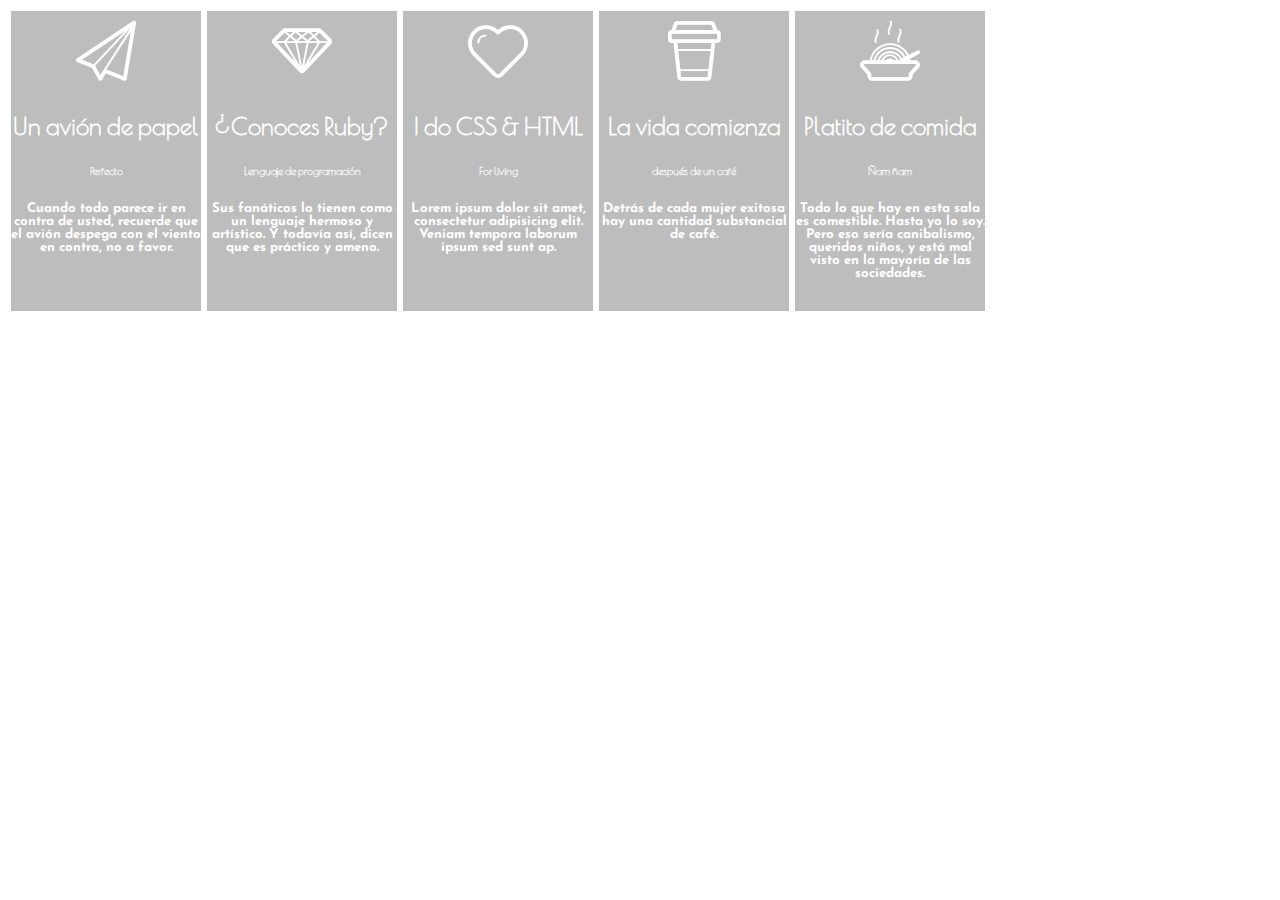
<file: index.html>
<!DOCTYPE html>
<html lang="en">
<head>
	<meta charset="UTF-8">
	<title>Tipografías e íconos</title>
	<link href="https://fonts.googleapis.com/css?family=Josefin+Sans|Poiret+One" rel="stylesheet">
	<link rel="stylesheet" href="icomoon-lineicons/style.css">
	<link rel="stylesheet" href="css/style.css">
</head>
<body>
	<div>
		<p><span class="icon-paperplane"></span></p>
		<h2>Un avión de papel</h2>
		<h6>Perfecto</h6>
		<h5>Cuando todo parece ir en contra de usted, recuerde que el avión despega con el viento en contra, no a favor.</h5>
	</div>
	<div>
		<p><span class="icon-diamond"></span></p>
		<h2>¿Conoces Ruby?</h2>
		<h6>Lenguaje de programación</h6>
		<h5>Sus fanáticos lo tienen como un lenguaje hermoso y artístico. Y todavía así, dicen que es práctico y ameno.</h5>
	</div>
	<div>
		<p><span class="icon-heart2"></span></p>
		<h2>I do CSS & HTML</h2>
		<h6>For living</h6>
		<h5>Lorem ipsum dolor sit amet, consectetur adipisicing elit. Veniam tempora laborum ipsum sed sunt ap.</h5>
	</div>
	<div>
		<p><span class="icon-cup"></span></p>
		<h2>La vida comienza</h2>
		<h6>después de un café</h6>
		<h5>Detrás de cada mujer exitosa hay una cantidad substancial de café.</h5>
	</div>
	<div>
		<p><span class="icon-food"></span></p>
		<h2>Platito de comida</h2>
		<h6>Ñam ñam</h6>
		<h5>Todo lo que hay en esta sala es comestible. Hasta yo lo soy. Pero eso sería canibalismo, queridos niños, y está mal visto en la mayoría de las sociedades.</h5>
	</div>
</body>
</html>
</file>
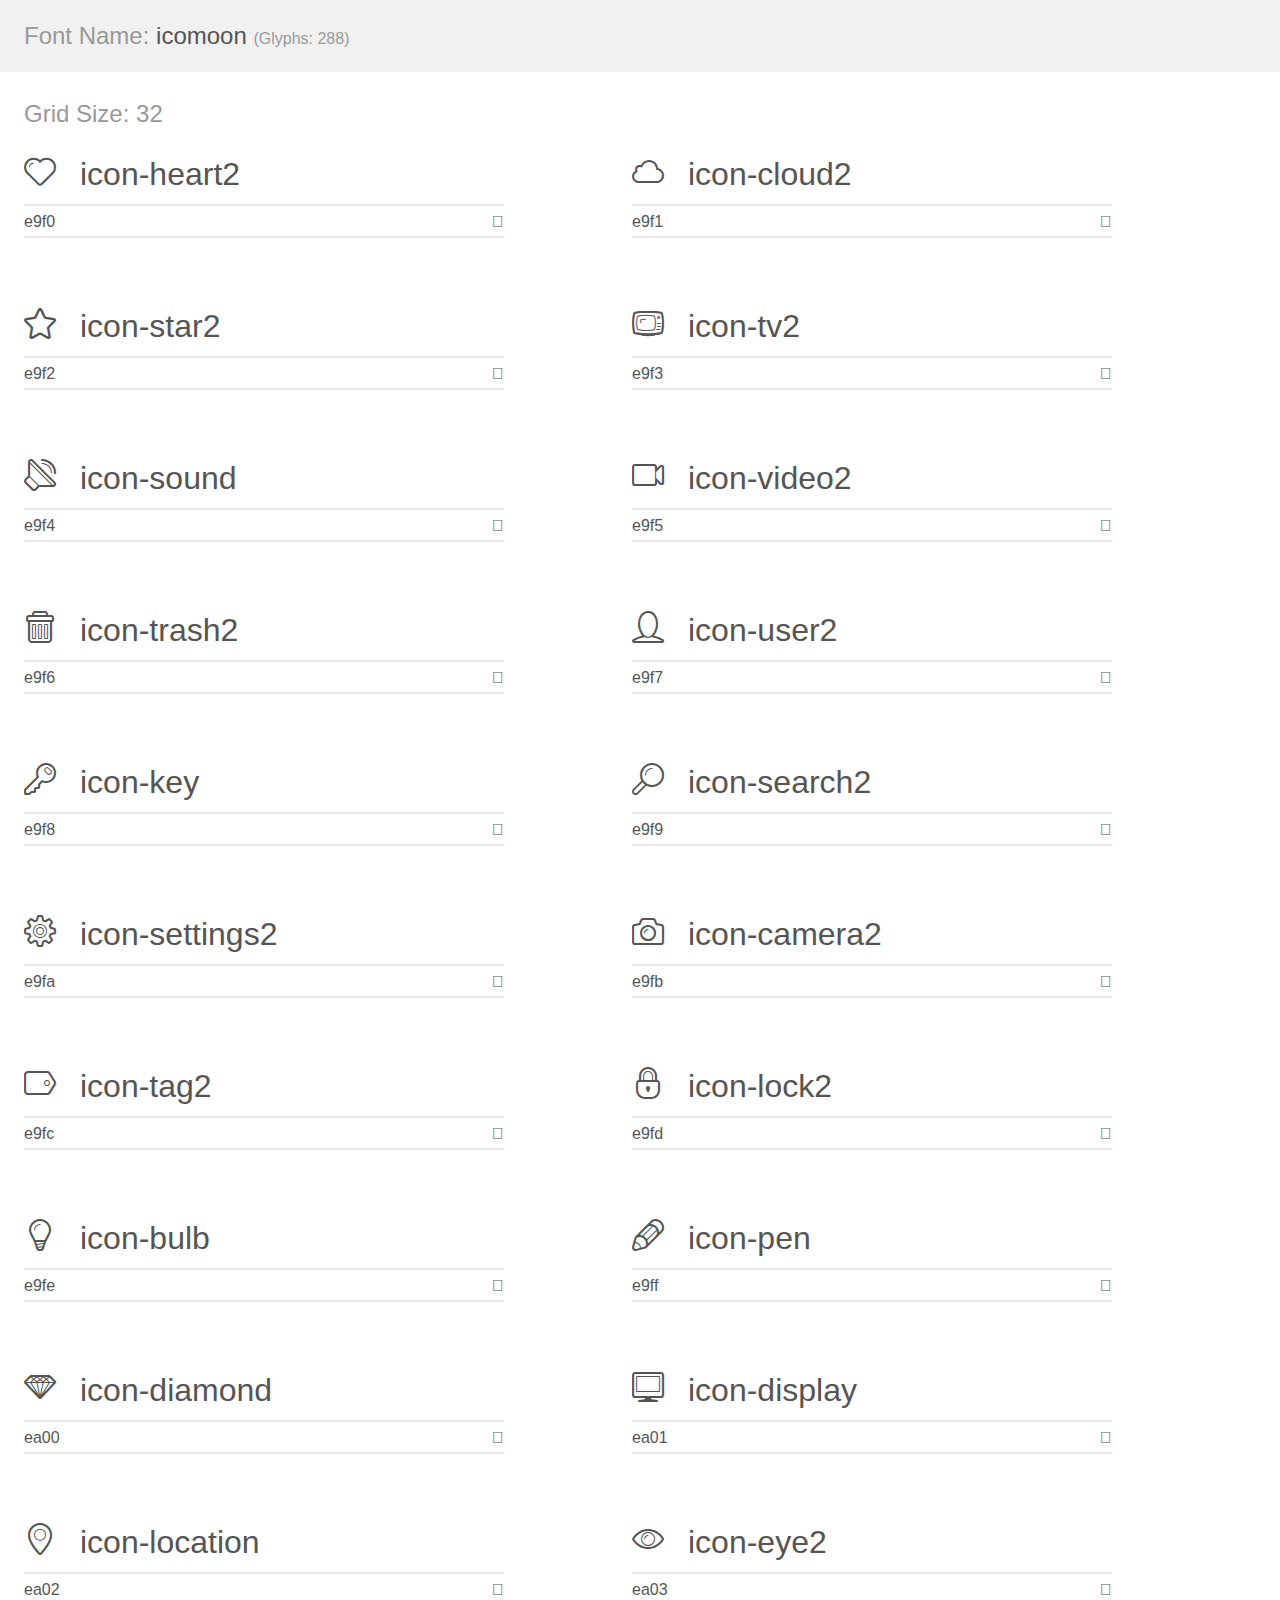
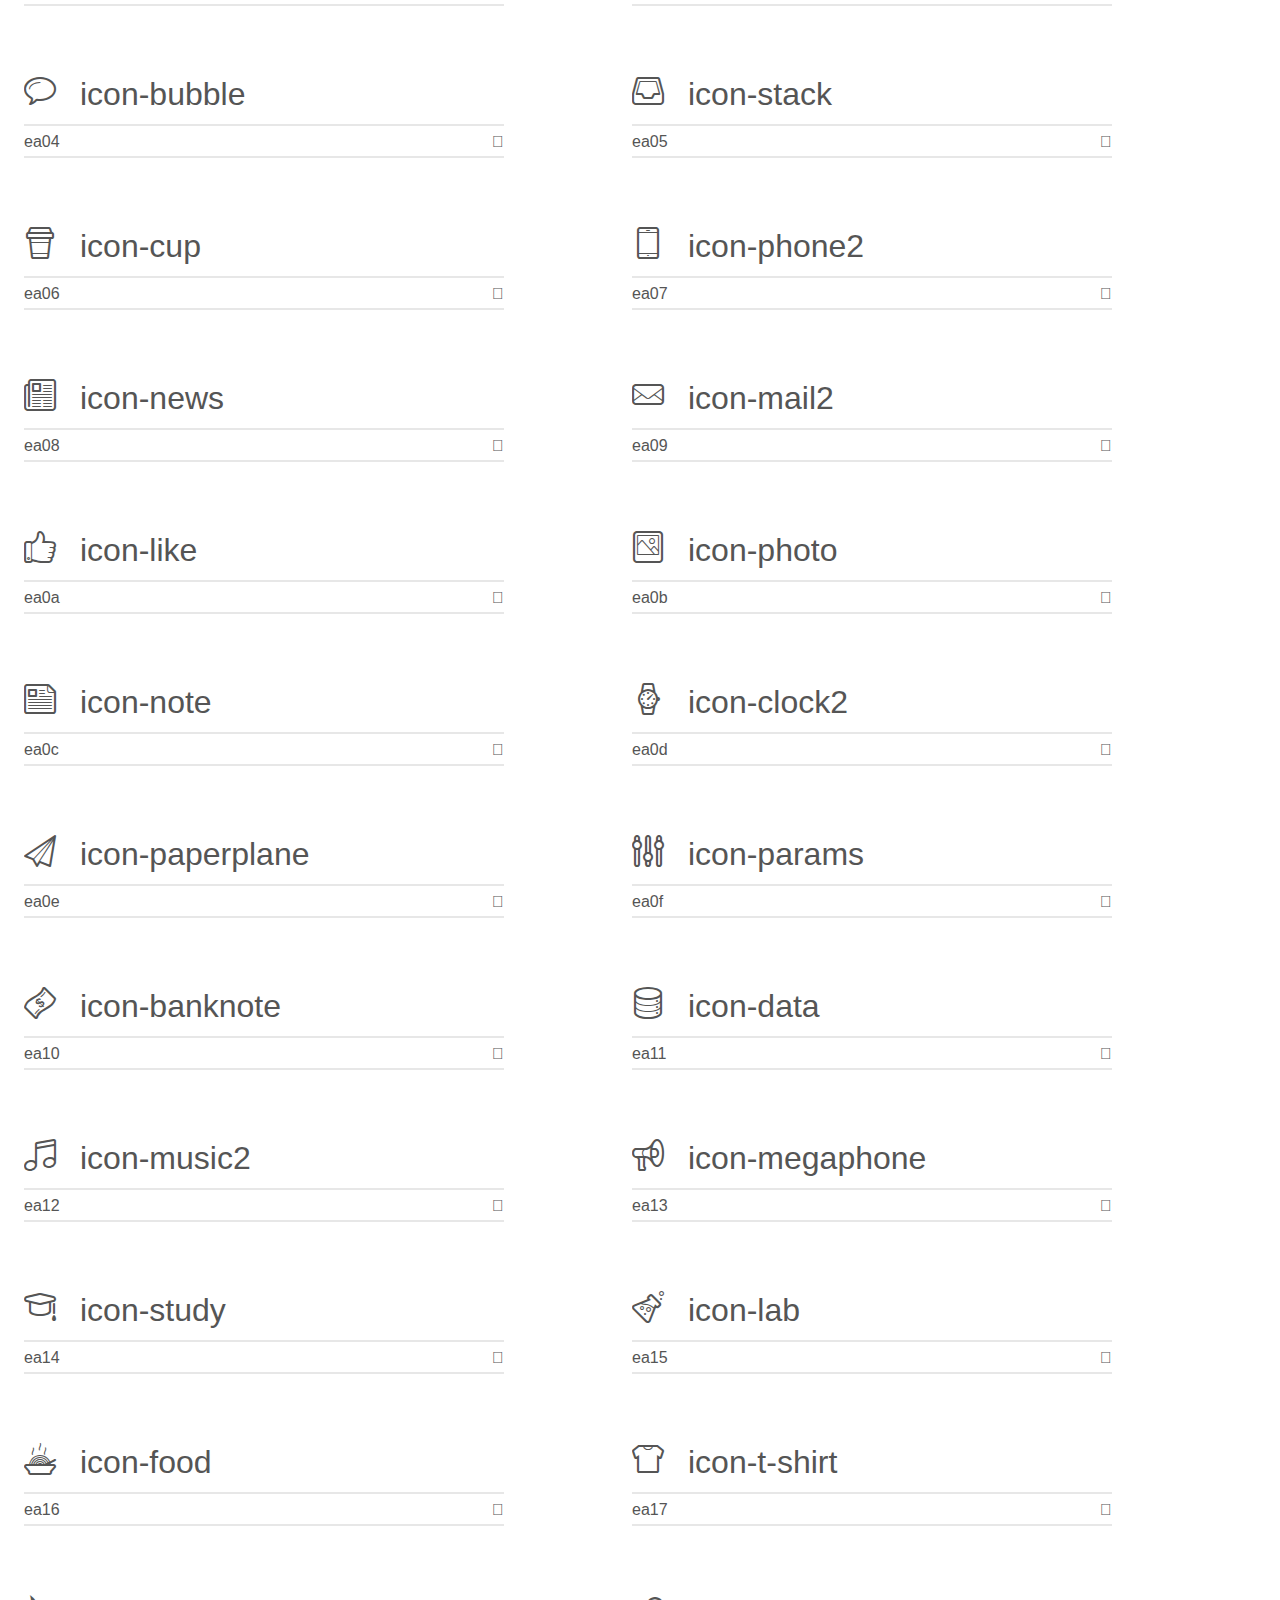
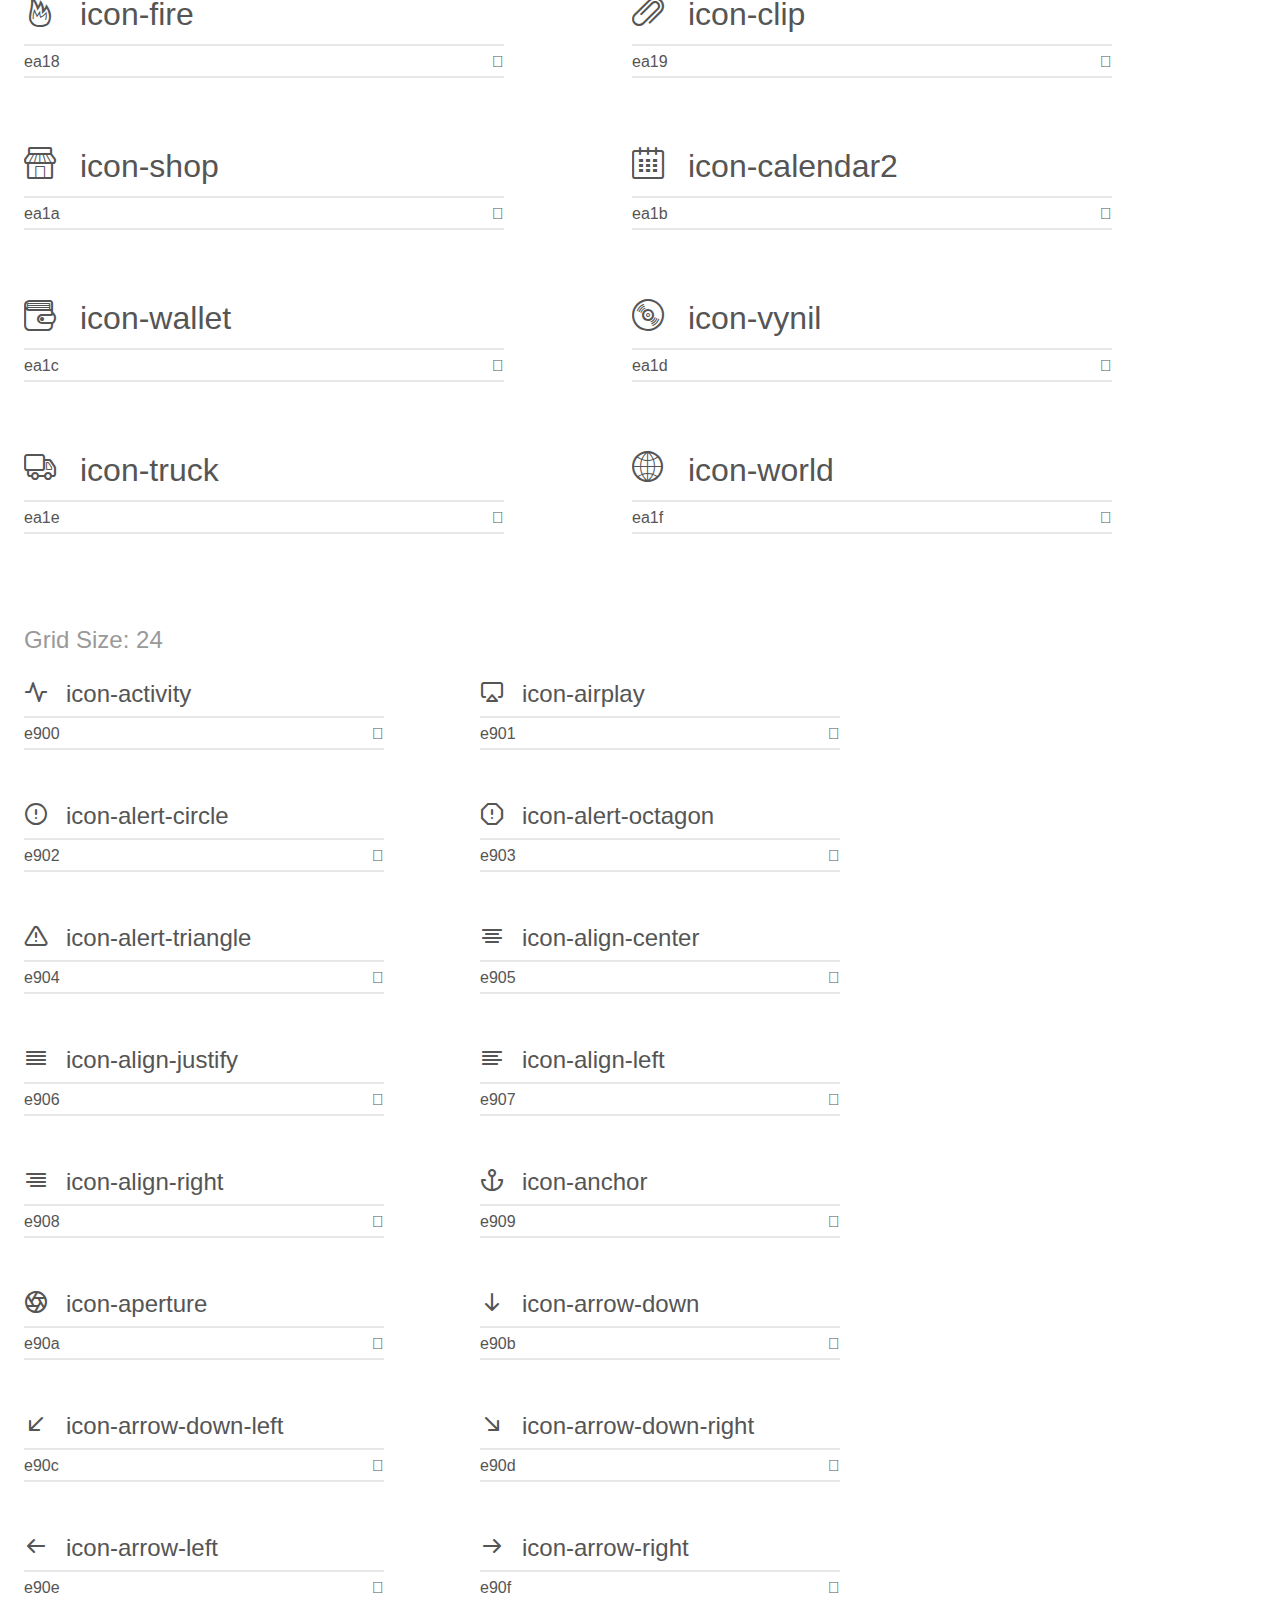
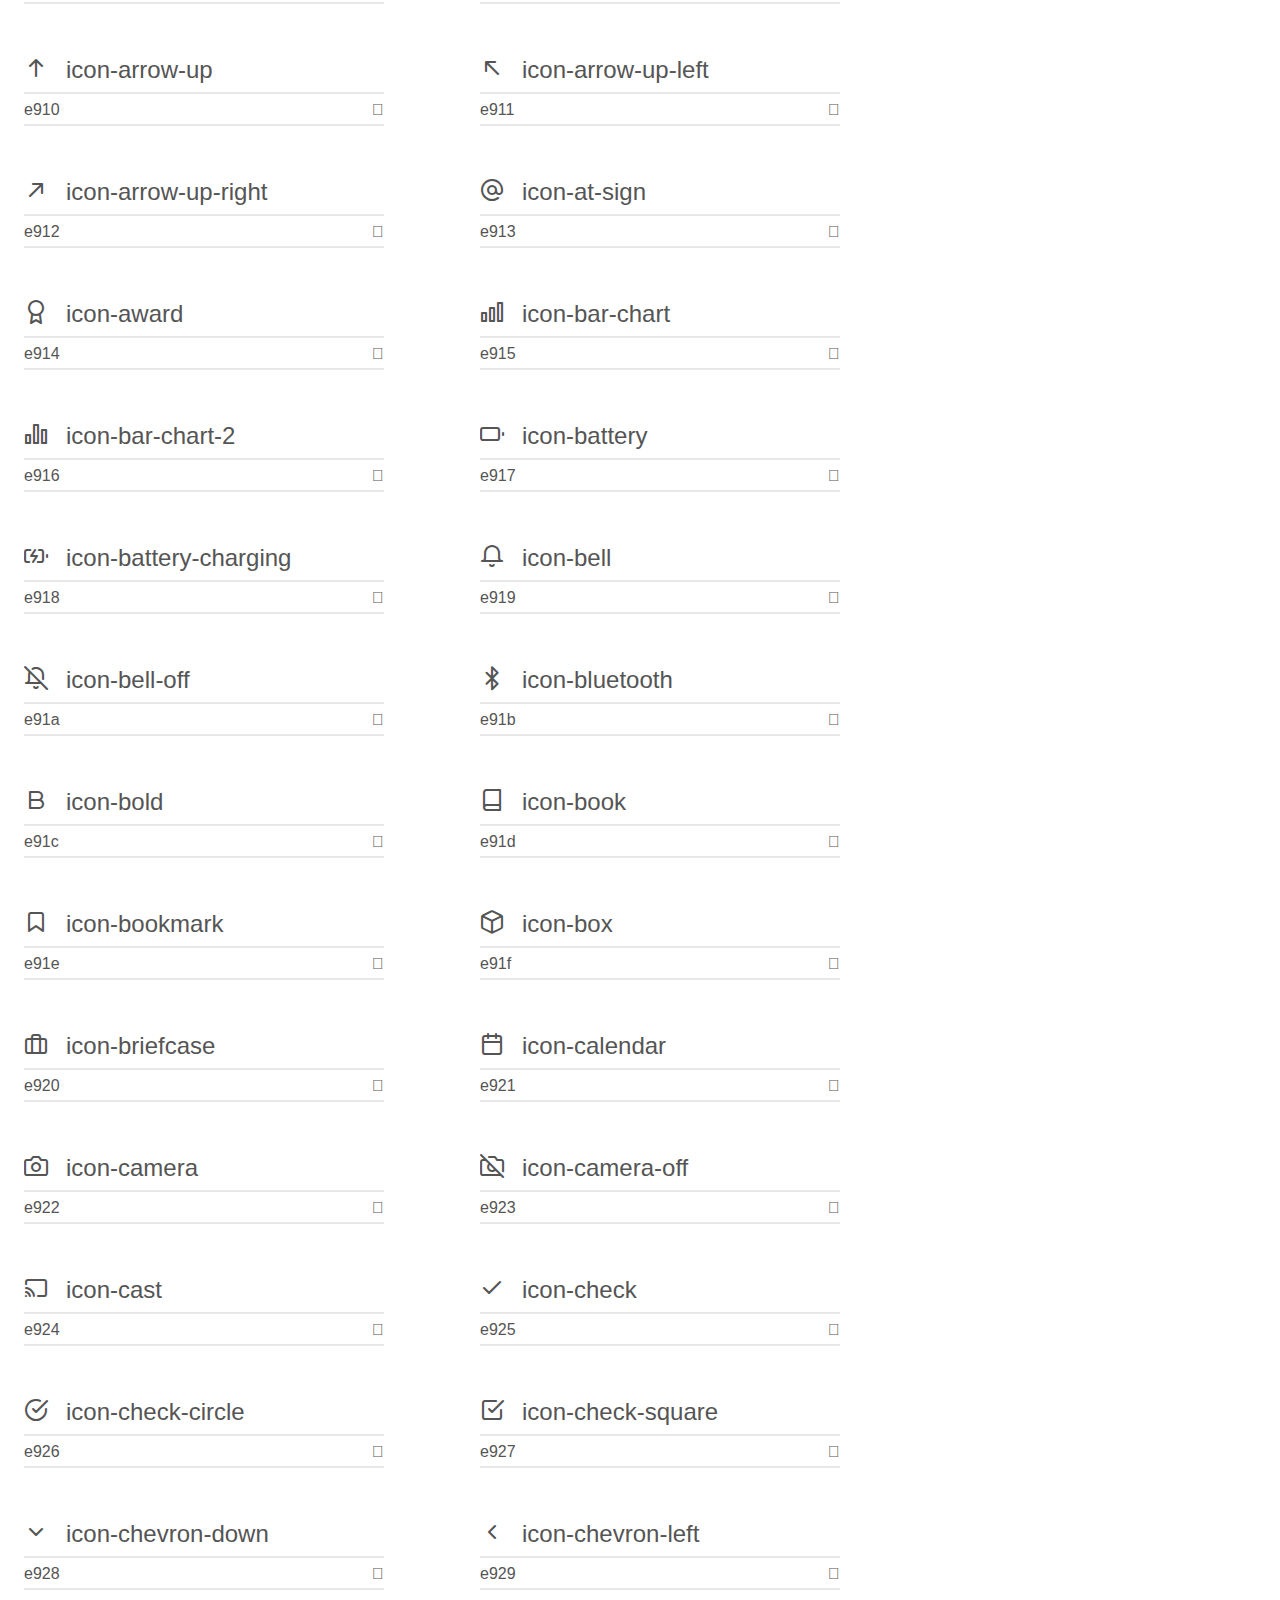
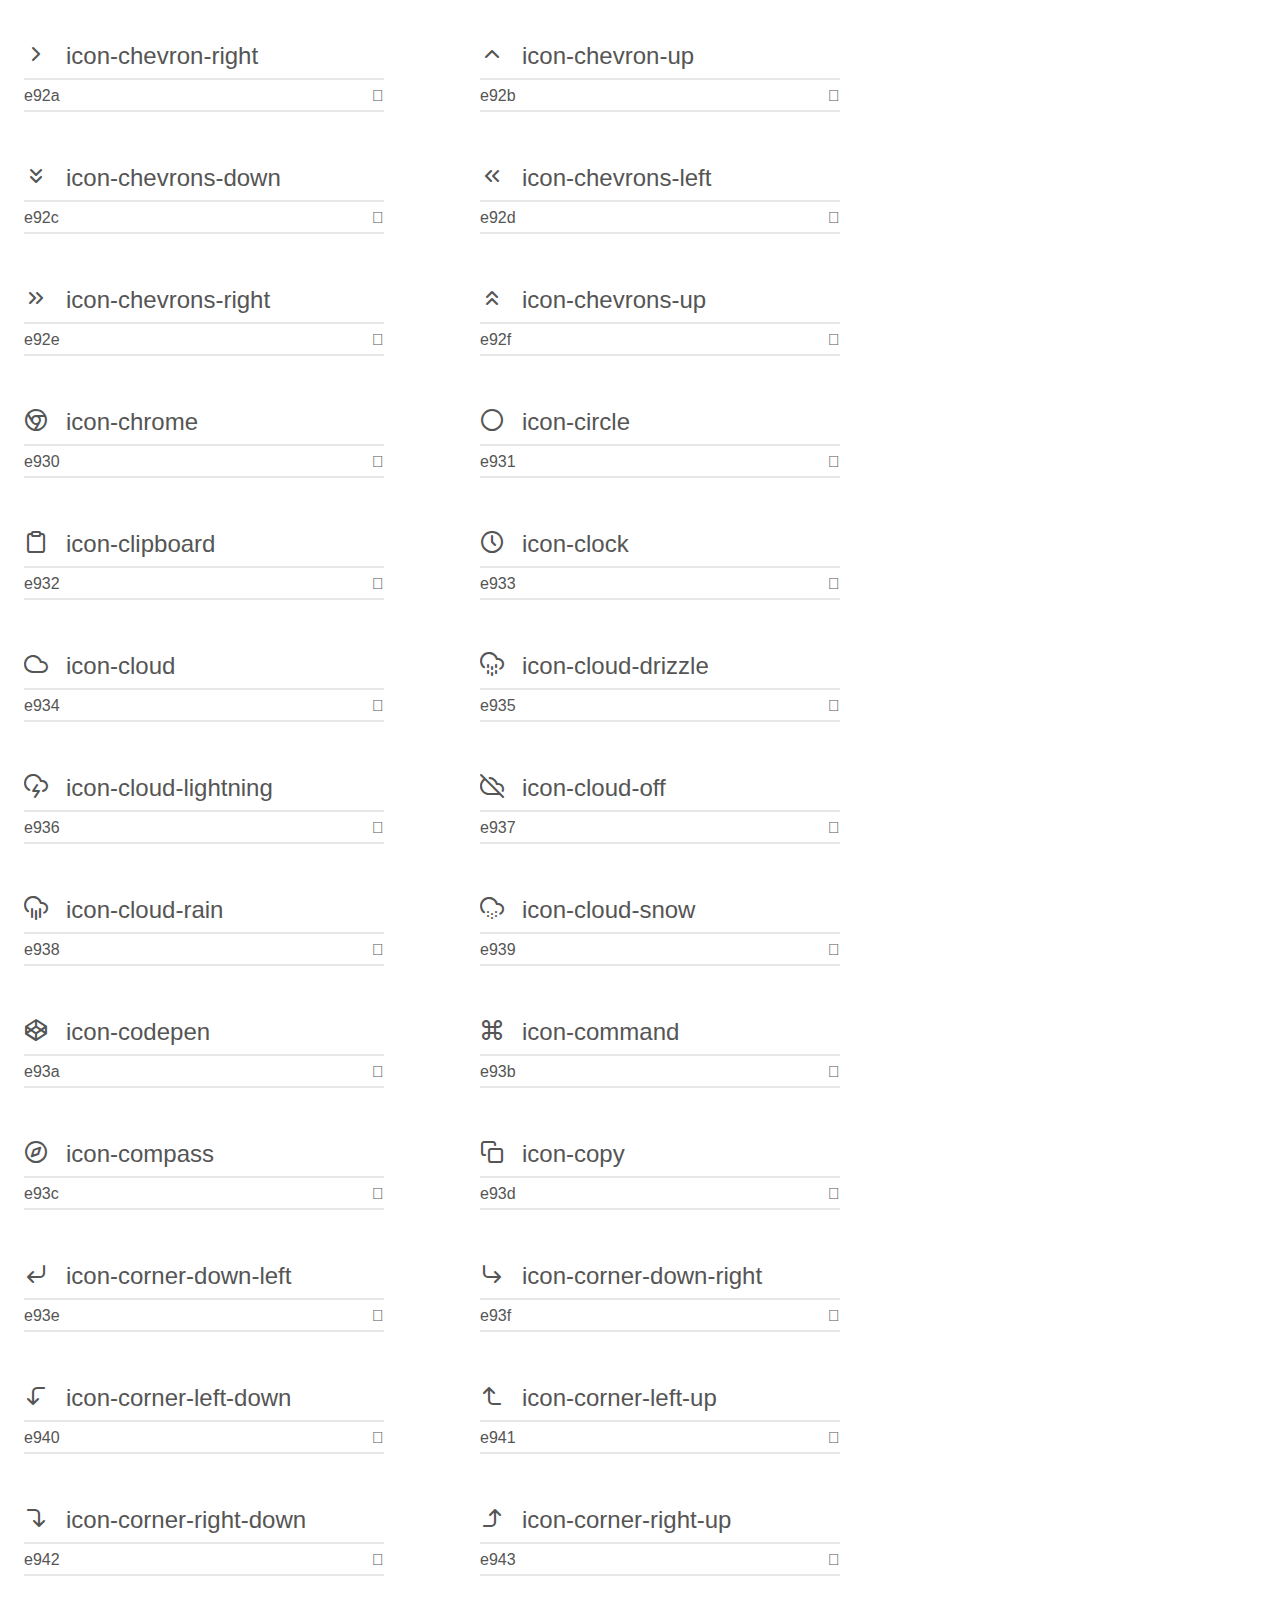
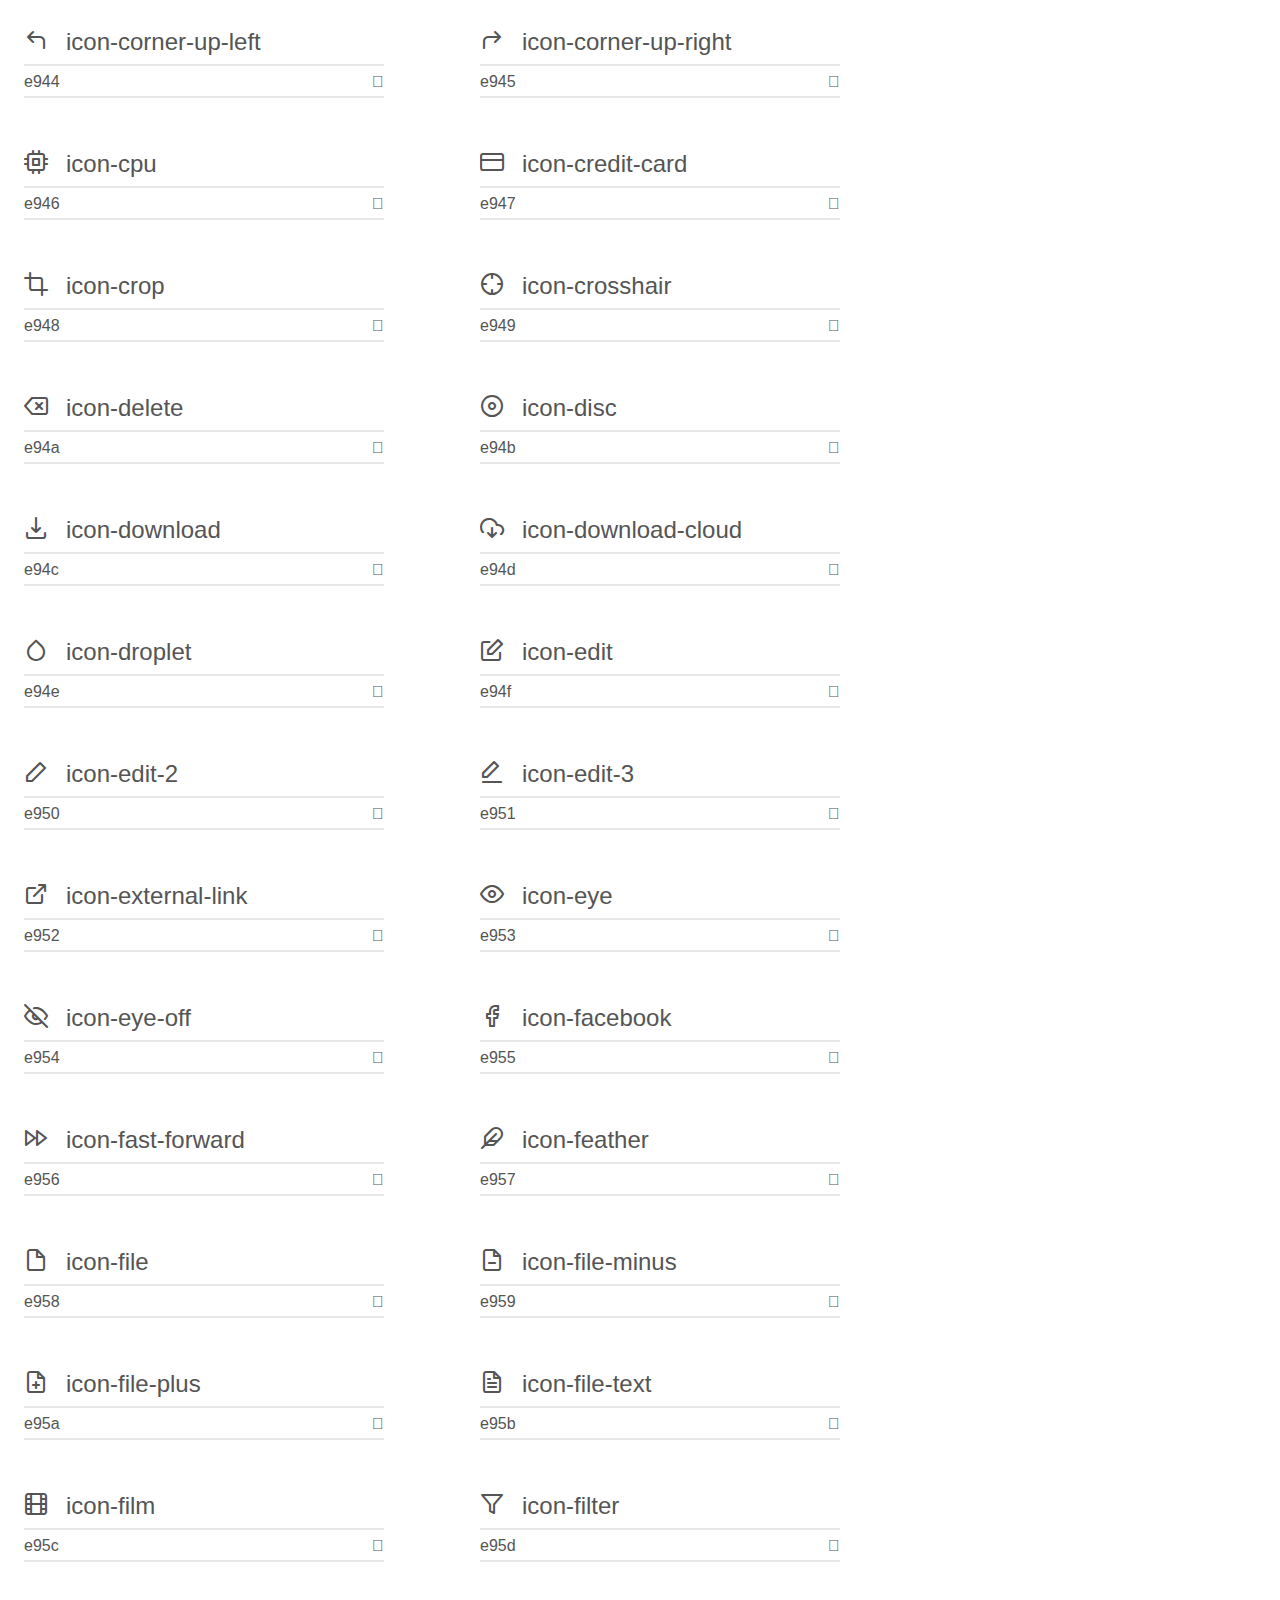
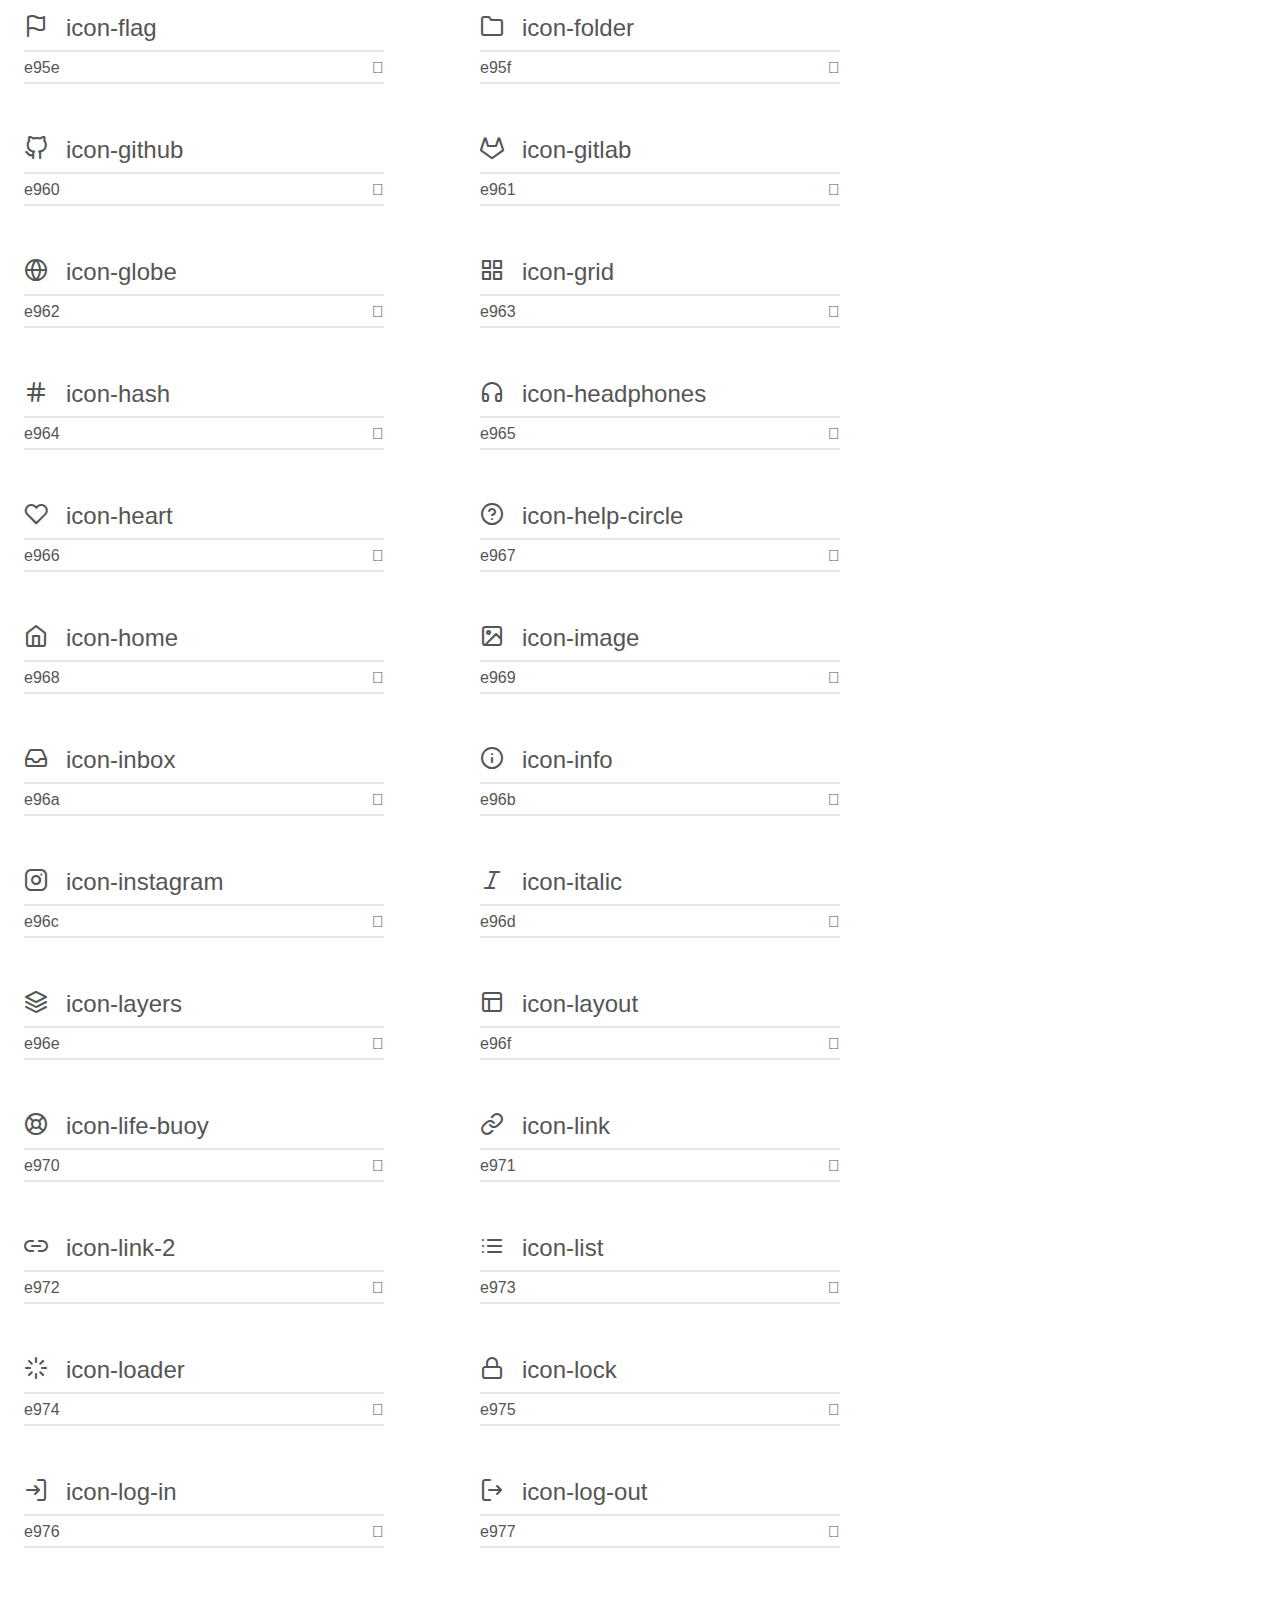
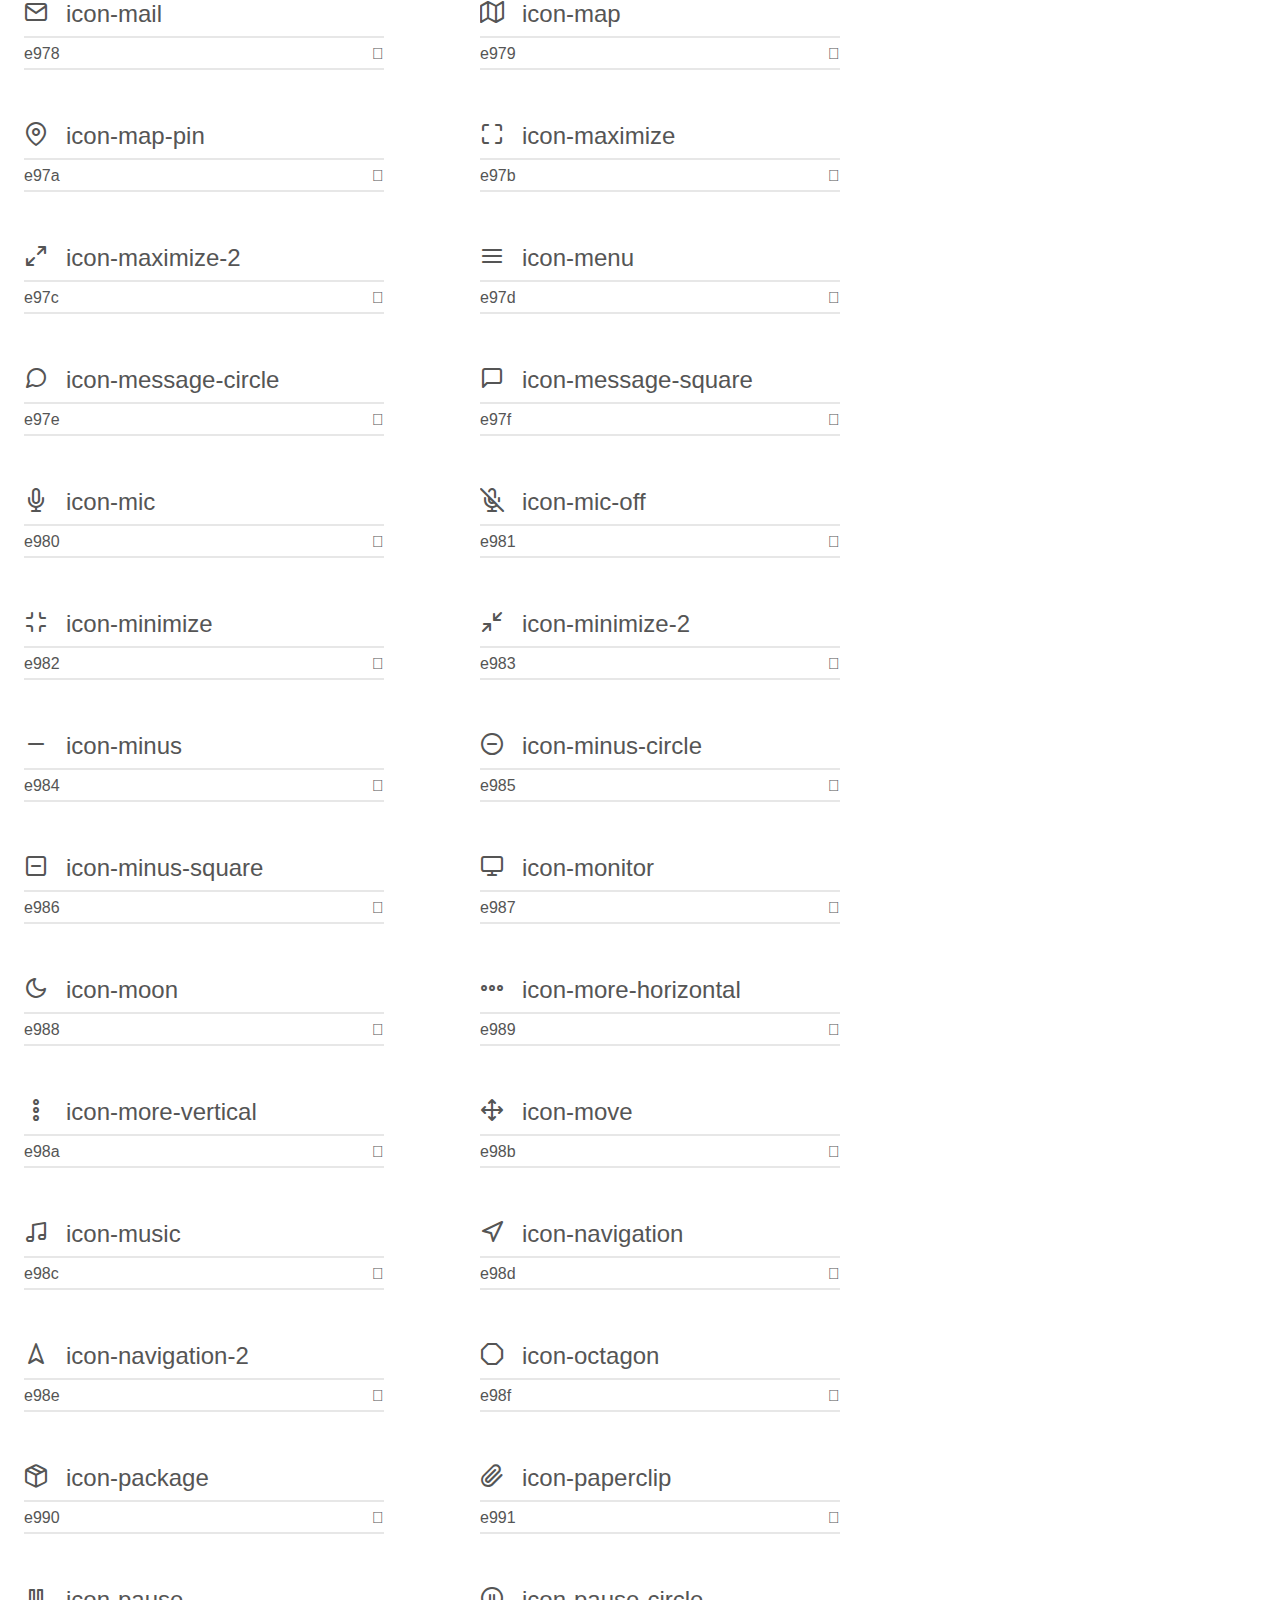
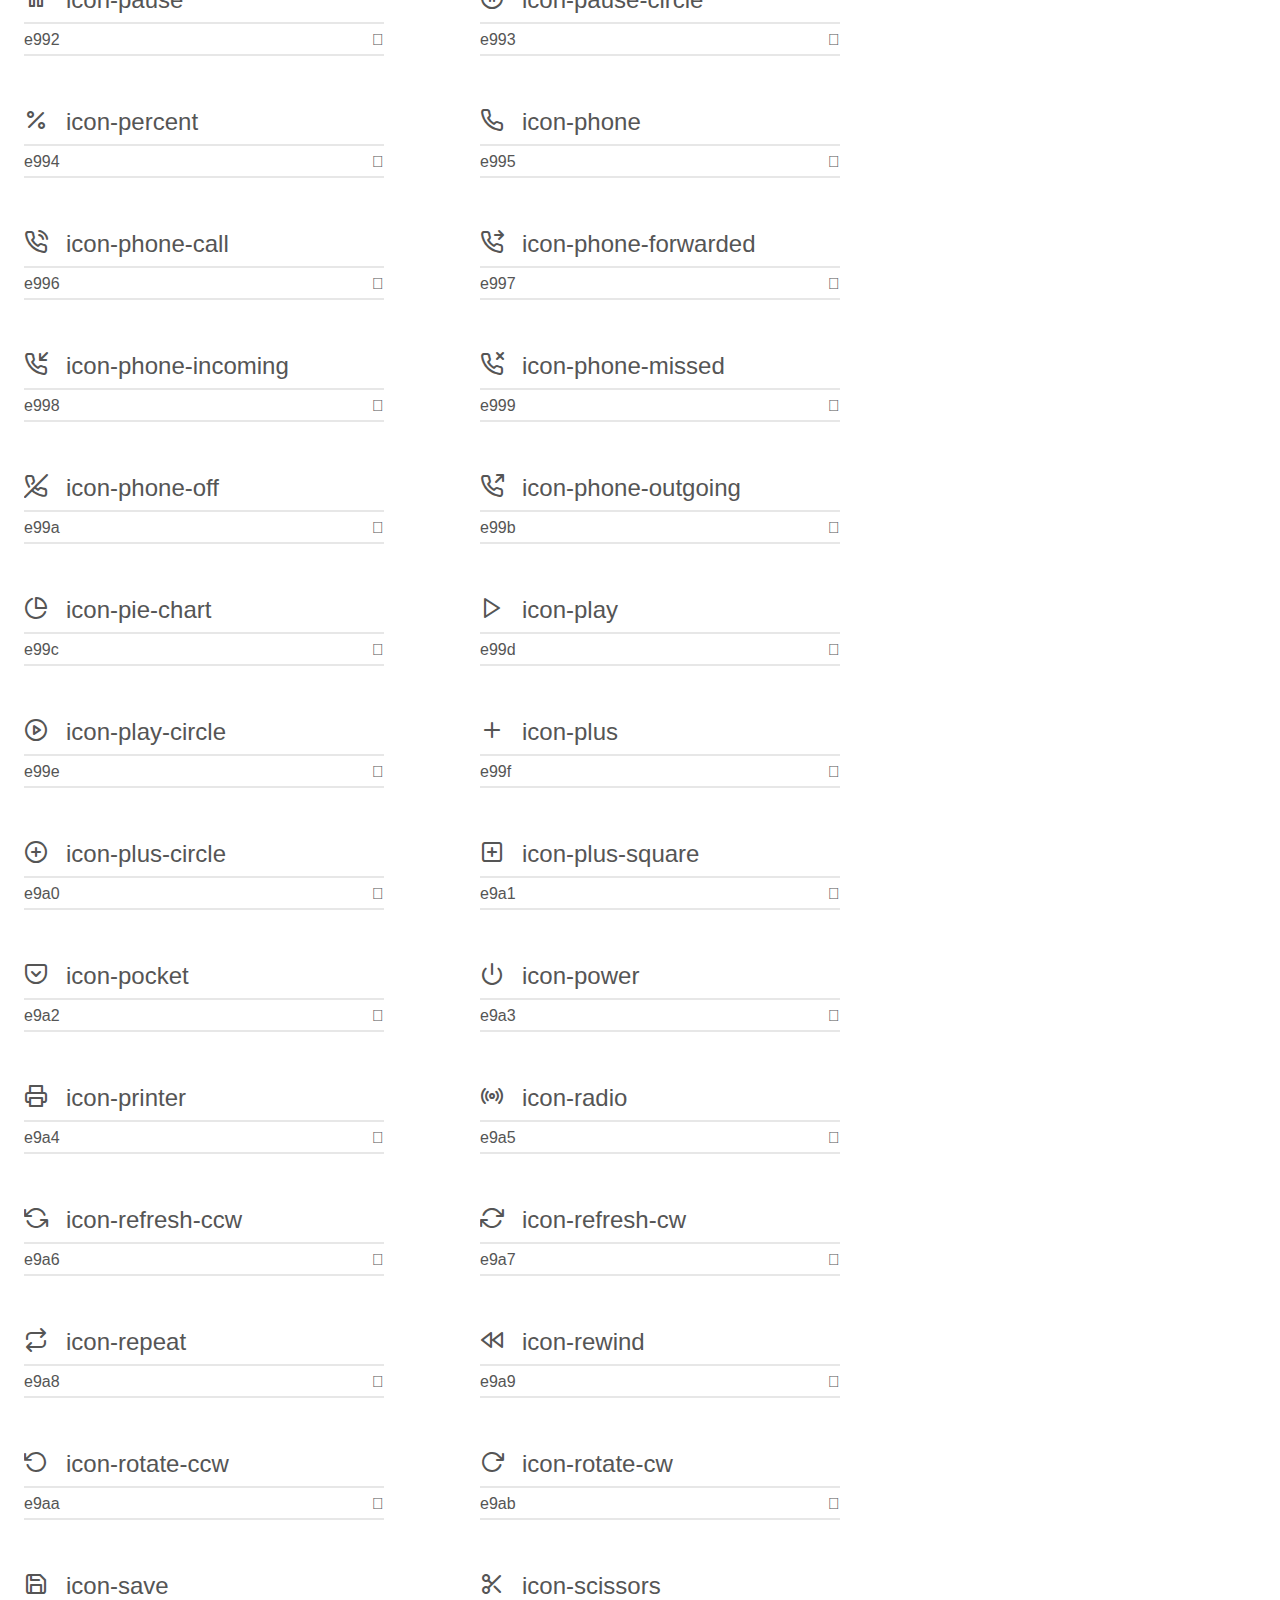
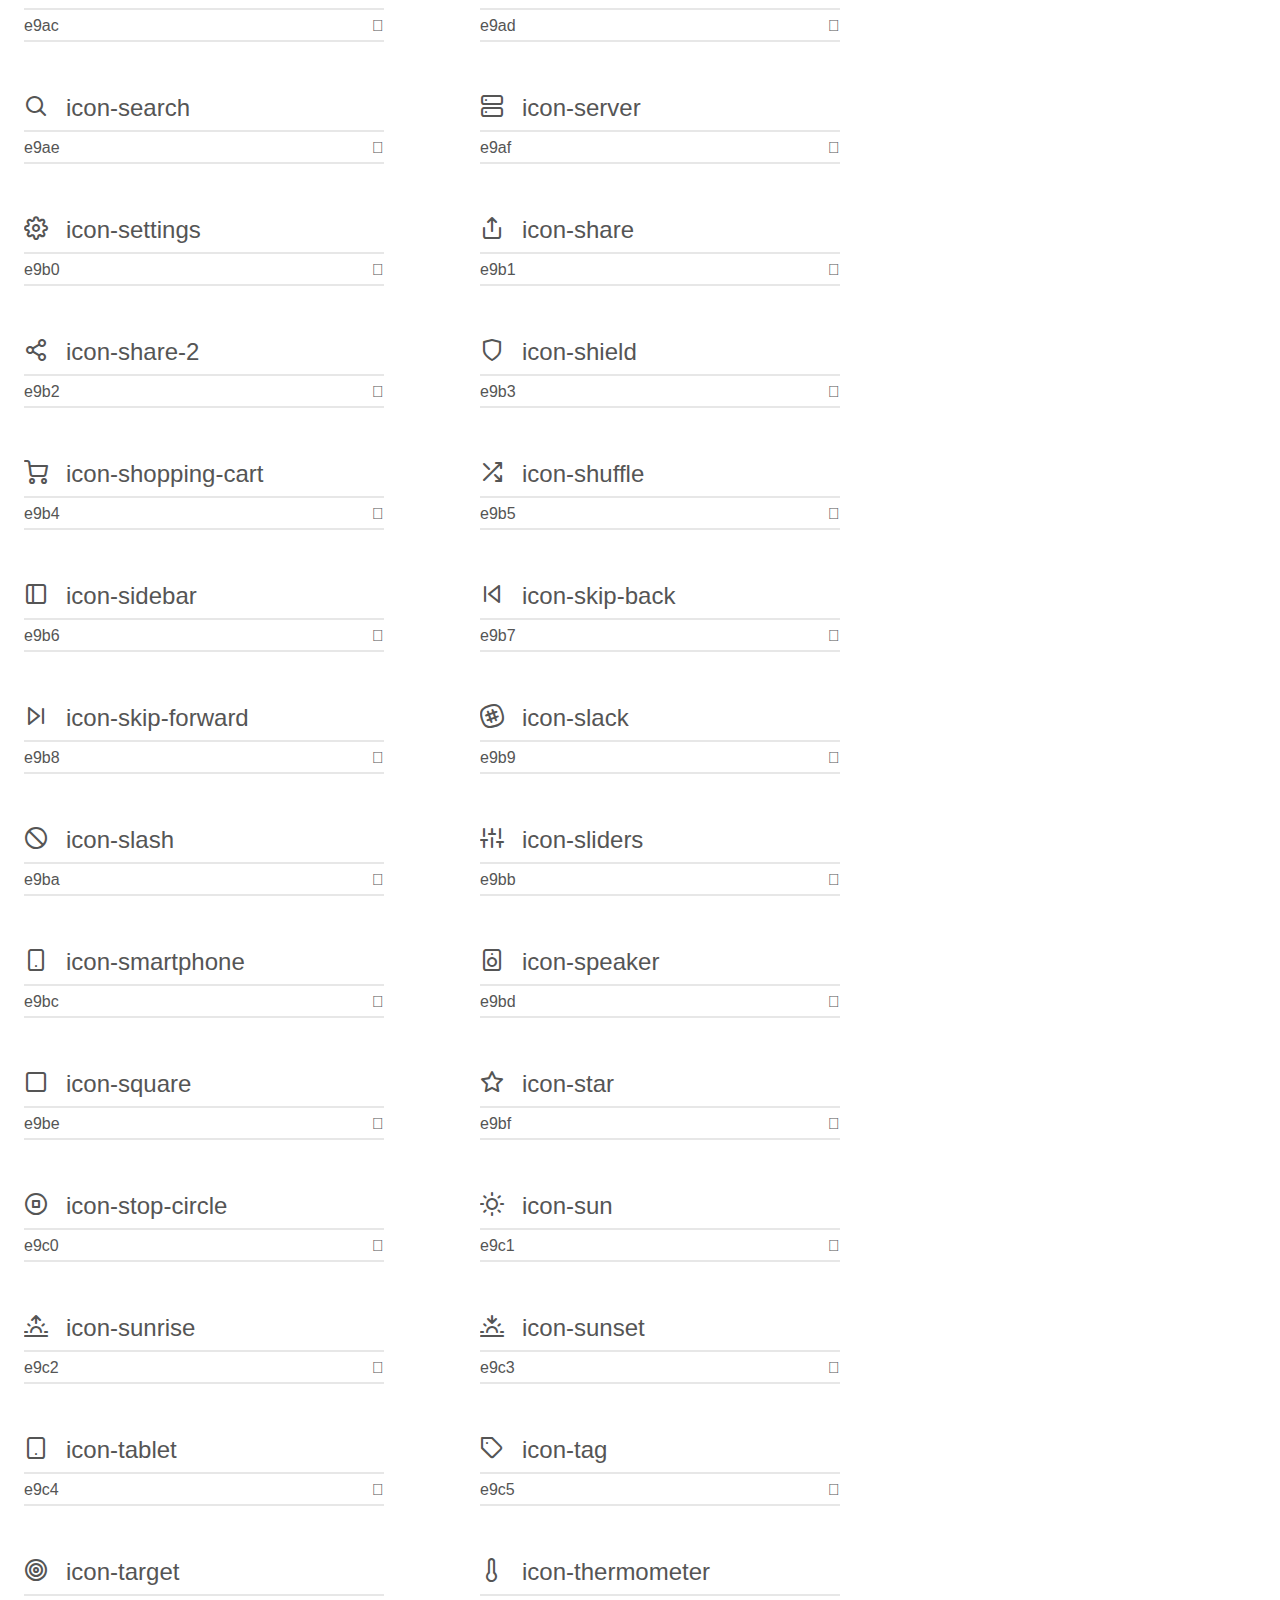
<file: icomoon-lineicons/demo.html>
<!doctype html>
<html>
<head>
    <meta charset="utf-8">
    <title>IcoMoon Demo</title>
    <meta name="description" content="An Icon Font Generated By IcoMoon.io">
    <meta name="viewport" content="width=device-width, initial-scale=1">
    <link rel="stylesheet" href="demo-files/demo.css">
    <link rel="stylesheet" href="style.css"></head>
<body>
    <div class="bgc1 clearfix">
        <h1 class="mhmm mvm"><span class="fgc1">Font Name:</span> icomoon <small class="fgc1">(Glyphs:&nbsp;288)</small></h1>
    </div>
    <div class="clearfix mhl ptl">
        <h1 class="mvm mtn fgc1">Grid Size: 32</h1>
        <div class="glyph fs1">
            <div class="clearfix bshadow0 pbs">
                <span class="icon-heart2">
                
                </span>
                <span class="mls"> icon-heart2</span>
            </div>
            <fieldset class="fs0 size1of1 clearfix hidden-false">
                <input type="text" readonly value="e9f0" class="unit size1of2" />
                <input type="text" maxlength="1" readonly value="&#xe9f0;" class="unitRight size1of2 talign-right" />
            </fieldset>
            <div class="fs0 bshadow0 clearfix hidden-true">
                <span class="unit pvs fgc1">liga: </span>
                <input type="text" readonly value="" class="liga unitRight" />
            </div>
        </div>
        <div class="glyph fs1">
            <div class="clearfix bshadow0 pbs">
                <span class="icon-cloud2">
                
                </span>
                <span class="mls"> icon-cloud2</span>
            </div>
            <fieldset class="fs0 size1of1 clearfix hidden-false">
                <input type="text" readonly value="e9f1" class="unit size1of2" />
                <input type="text" maxlength="1" readonly value="&#xe9f1;" class="unitRight size1of2 talign-right" />
            </fieldset>
            <div class="fs0 bshadow0 clearfix hidden-true">
                <span class="unit pvs fgc1">liga: </span>
                <input type="text" readonly value="" class="liga unitRight" />
            </div>
        </div>
        <div class="glyph fs1">
            <div class="clearfix bshadow0 pbs">
                <span class="icon-star2">
                
                </span>
                <span class="mls"> icon-star2</span>
            </div>
            <fieldset class="fs0 size1of1 clearfix hidden-false">
                <input type="text" readonly value="e9f2" class="unit size1of2" />
                <input type="text" maxlength="1" readonly value="&#xe9f2;" class="unitRight size1of2 talign-right" />
            </fieldset>
            <div class="fs0 bshadow0 clearfix hidden-true">
                <span class="unit pvs fgc1">liga: </span>
                <input type="text" readonly value="" class="liga unitRight" />
            </div>
        </div>
        <div class="glyph fs1">
            <div class="clearfix bshadow0 pbs">
                <span class="icon-tv2">
                
                </span>
                <span class="mls"> icon-tv2</span>
            </div>
            <fieldset class="fs0 size1of1 clearfix hidden-false">
                <input type="text" readonly value="e9f3" class="unit size1of2" />
                <input type="text" maxlength="1" readonly value="&#xe9f3;" class="unitRight size1of2 talign-right" />
            </fieldset>
            <div class="fs0 bshadow0 clearfix hidden-true">
                <span class="unit pvs fgc1">liga: </span>
                <input type="text" readonly value="" class="liga unitRight" />
            </div>
        </div>
        <div class="glyph fs1">
            <div class="clearfix bshadow0 pbs">
                <span class="icon-sound">
                
                </span>
                <span class="mls"> icon-sound</span>
            </div>
            <fieldset class="fs0 size1of1 clearfix hidden-false">
                <input type="text" readonly value="e9f4" class="unit size1of2" />
                <input type="text" maxlength="1" readonly value="&#xe9f4;" class="unitRight size1of2 talign-right" />
            </fieldset>
            <div class="fs0 bshadow0 clearfix hidden-true">
                <span class="unit pvs fgc1">liga: </span>
                <input type="text" readonly value="" class="liga unitRight" />
            </div>
        </div>
        <div class="glyph fs1">
            <div class="clearfix bshadow0 pbs">
                <span class="icon-video2">
                
                </span>
                <span class="mls"> icon-video2</span>
            </div>
            <fieldset class="fs0 size1of1 clearfix hidden-false">
                <input type="text" readonly value="e9f5" class="unit size1of2" />
                <input type="text" maxlength="1" readonly value="&#xe9f5;" class="unitRight size1of2 talign-right" />
            </fieldset>
            <div class="fs0 bshadow0 clearfix hidden-true">
                <span class="unit pvs fgc1">liga: </span>
                <input type="text" readonly value="" class="liga unitRight" />
            </div>
        </div>
        <div class="glyph fs1">
            <div class="clearfix bshadow0 pbs">
                <span class="icon-trash2">
                
                </span>
                <span class="mls"> icon-trash2</span>
            </div>
            <fieldset class="fs0 size1of1 clearfix hidden-false">
                <input type="text" readonly value="e9f6" class="unit size1of2" />
                <input type="text" maxlength="1" readonly value="&#xe9f6;" class="unitRight size1of2 talign-right" />
            </fieldset>
            <div class="fs0 bshadow0 clearfix hidden-true">
                <span class="unit pvs fgc1">liga: </span>
                <input type="text" readonly value="" class="liga unitRight" />
            </div>
        </div>
        <div class="glyph fs1">
            <div class="clearfix bshadow0 pbs">
                <span class="icon-user2">
                
                </span>
                <span class="mls"> icon-user2</span>
            </div>
            <fieldset class="fs0 size1of1 clearfix hidden-false">
                <input type="text" readonly value="e9f7" class="unit size1of2" />
                <input type="text" maxlength="1" readonly value="&#xe9f7;" class="unitRight size1of2 talign-right" />
            </fieldset>
            <div class="fs0 bshadow0 clearfix hidden-true">
                <span class="unit pvs fgc1">liga: </span>
                <input type="text" readonly value="" class="liga unitRight" />
            </div>
        </div>
        <div class="glyph fs1">
            <div class="clearfix bshadow0 pbs">
                <span class="icon-key">
                
                </span>
                <span class="mls"> icon-key</span>
            </div>
            <fieldset class="fs0 size1of1 clearfix hidden-false">
                <input type="text" readonly value="e9f8" class="unit size1of2" />
                <input type="text" maxlength="1" readonly value="&#xe9f8;" class="unitRight size1of2 talign-right" />
            </fieldset>
            <div class="fs0 bshadow0 clearfix hidden-true">
                <span class="unit pvs fgc1">liga: </span>
                <input type="text" readonly value="" class="liga unitRight" />
            </div>
        </div>
        <div class="glyph fs1">
            <div class="clearfix bshadow0 pbs">
                <span class="icon-search2">
                
                </span>
                <span class="mls"> icon-search2</span>
            </div>
            <fieldset class="fs0 size1of1 clearfix hidden-false">
                <input type="text" readonly value="e9f9" class="unit size1of2" />
                <input type="text" maxlength="1" readonly value="&#xe9f9;" class="unitRight size1of2 talign-right" />
            </fieldset>
            <div class="fs0 bshadow0 clearfix hidden-true">
                <span class="unit pvs fgc1">liga: </span>
                <input type="text" readonly value="" class="liga unitRight" />
            </div>
        </div>
        <div class="glyph fs1">
            <div class="clearfix bshadow0 pbs">
                <span class="icon-settings2">
                
                </span>
                <span class="mls"> icon-settings2</span>
            </div>
            <fieldset class="fs0 size1of1 clearfix hidden-false">
                <input type="text" readonly value="e9fa" class="unit size1of2" />
                <input type="text" maxlength="1" readonly value="&#xe9fa;" class="unitRight size1of2 talign-right" />
            </fieldset>
            <div class="fs0 bshadow0 clearfix hidden-true">
                <span class="unit pvs fgc1">liga: </span>
                <input type="text" readonly value="" class="liga unitRight" />
            </div>
        </div>
        <div class="glyph fs1">
            <div class="clearfix bshadow0 pbs">
                <span class="icon-camera2">
                
                </span>
                <span class="mls"> icon-camera2</span>
            </div>
            <fieldset class="fs0 size1of1 clearfix hidden-false">
                <input type="text" readonly value="e9fb" class="unit size1of2" />
                <input type="text" maxlength="1" readonly value="&#xe9fb;" class="unitRight size1of2 talign-right" />
            </fieldset>
            <div class="fs0 bshadow0 clearfix hidden-true">
                <span class="unit pvs fgc1">liga: </span>
                <input type="text" readonly value="" class="liga unitRight" />
            </div>
        </div>
        <div class="glyph fs1">
            <div class="clearfix bshadow0 pbs">
                <span class="icon-tag2">
                
                </span>
                <span class="mls"> icon-tag2</span>
            </div>
            <fieldset class="fs0 size1of1 clearfix hidden-false">
                <input type="text" readonly value="e9fc" class="unit size1of2" />
                <input type="text" maxlength="1" readonly value="&#xe9fc;" class="unitRight size1of2 talign-right" />
            </fieldset>
            <div class="fs0 bshadow0 clearfix hidden-true">
                <span class="unit pvs fgc1">liga: </span>
                <input type="text" readonly value="" class="liga unitRight" />
            </div>
        </div>
        <div class="glyph fs1">
            <div class="clearfix bshadow0 pbs">
                <span class="icon-lock2">
                
                </span>
                <span class="mls"> icon-lock2</span>
            </div>
            <fieldset class="fs0 size1of1 clearfix hidden-false">
                <input type="text" readonly value="e9fd" class="unit size1of2" />
                <input type="text" maxlength="1" readonly value="&#xe9fd;" class="unitRight size1of2 talign-right" />
            </fieldset>
            <div class="fs0 bshadow0 clearfix hidden-true">
                <span class="unit pvs fgc1">liga: </span>
                <input type="text" readonly value="" class="liga unitRight" />
            </div>
        </div>
        <div class="glyph fs1">
            <div class="clearfix bshadow0 pbs">
                <span class="icon-bulb">
                
                </span>
                <span class="mls"> icon-bulb</span>
            </div>
            <fieldset class="fs0 size1of1 clearfix hidden-false">
                <input type="text" readonly value="e9fe" class="unit size1of2" />
                <input type="text" maxlength="1" readonly value="&#xe9fe;" class="unitRight size1of2 talign-right" />
            </fieldset>
            <div class="fs0 bshadow0 clearfix hidden-true">
                <span class="unit pvs fgc1">liga: </span>
                <input type="text" readonly value="" class="liga unitRight" />
            </div>
        </div>
        <div class="glyph fs1">
            <div class="clearfix bshadow0 pbs">
                <span class="icon-pen">
                
                </span>
                <span class="mls"> icon-pen</span>
            </div>
            <fieldset class="fs0 size1of1 clearfix hidden-false">
                <input type="text" readonly value="e9ff" class="unit size1of2" />
                <input type="text" maxlength="1" readonly value="&#xe9ff;" class="unitRight size1of2 talign-right" />
            </fieldset>
            <div class="fs0 bshadow0 clearfix hidden-true">
                <span class="unit pvs fgc1">liga: </span>
                <input type="text" readonly value="" class="liga unitRight" />
            </div>
        </div>
        <div class="glyph fs1">
            <div class="clearfix bshadow0 pbs">
                <span class="icon-diamond">
                
                </span>
                <span class="mls"> icon-diamond</span>
            </div>
            <fieldset class="fs0 size1of1 clearfix hidden-false">
                <input type="text" readonly value="ea00" class="unit size1of2" />
                <input type="text" maxlength="1" readonly value="&#xea00;" class="unitRight size1of2 talign-right" />
            </fieldset>
            <div class="fs0 bshadow0 clearfix hidden-true">
                <span class="unit pvs fgc1">liga: </span>
                <input type="text" readonly value="" class="liga unitRight" />
            </div>
        </div>
        <div class="glyph fs1">
            <div class="clearfix bshadow0 pbs">
                <span class="icon-display">
                
                </span>
                <span class="mls"> icon-display</span>
            </div>
            <fieldset class="fs0 size1of1 clearfix hidden-false">
                <input type="text" readonly value="ea01" class="unit size1of2" />
                <input type="text" maxlength="1" readonly value="&#xea01;" class="unitRight size1of2 talign-right" />
            </fieldset>
            <div class="fs0 bshadow0 clearfix hidden-true">
                <span class="unit pvs fgc1">liga: </span>
                <input type="text" readonly value="" class="liga unitRight" />
            </div>
        </div>
        <div class="glyph fs1">
            <div class="clearfix bshadow0 pbs">
                <span class="icon-location">
                
                </span>
                <span class="mls"> icon-location</span>
            </div>
            <fieldset class="fs0 size1of1 clearfix hidden-false">
                <input type="text" readonly value="ea02" class="unit size1of2" />
                <input type="text" maxlength="1" readonly value="&#xea02;" class="unitRight size1of2 talign-right" />
            </fieldset>
            <div class="fs0 bshadow0 clearfix hidden-true">
                <span class="unit pvs fgc1">liga: </span>
                <input type="text" readonly value="" class="liga unitRight" />
            </div>
        </div>
        <div class="glyph fs1">
            <div class="clearfix bshadow0 pbs">
                <span class="icon-eye2">
                
                </span>
                <span class="mls"> icon-eye2</span>
            </div>
            <fieldset class="fs0 size1of1 clearfix hidden-false">
                <input type="text" readonly value="ea03" class="unit size1of2" />
                <input type="text" maxlength="1" readonly value="&#xea03;" class="unitRight size1of2 talign-right" />
            </fieldset>
            <div class="fs0 bshadow0 clearfix hidden-true">
                <span class="unit pvs fgc1">liga: </span>
                <input type="text" readonly value="" class="liga unitRight" />
            </div>
        </div>
        <div class="glyph fs1">
            <div class="clearfix bshadow0 pbs">
                <span class="icon-bubble">
                
                </span>
                <span class="mls"> icon-bubble</span>
            </div>
            <fieldset class="fs0 size1of1 clearfix hidden-false">
                <input type="text" readonly value="ea04" class="unit size1of2" />
                <input type="text" maxlength="1" readonly value="&#xea04;" class="unitRight size1of2 talign-right" />
            </fieldset>
            <div class="fs0 bshadow0 clearfix hidden-true">
                <span class="unit pvs fgc1">liga: </span>
                <input type="text" readonly value="" class="liga unitRight" />
            </div>
        </div>
        <div class="glyph fs1">
            <div class="clearfix bshadow0 pbs">
                <span class="icon-stack">
                
                </span>
                <span class="mls"> icon-stack</span>
            </div>
            <fieldset class="fs0 size1of1 clearfix hidden-false">
                <input type="text" readonly value="ea05" class="unit size1of2" />
                <input type="text" maxlength="1" readonly value="&#xea05;" class="unitRight size1of2 talign-right" />
            </fieldset>
            <div class="fs0 bshadow0 clearfix hidden-true">
                <span class="unit pvs fgc1">liga: </span>
                <input type="text" readonly value="" class="liga unitRight" />
            </div>
        </div>
        <div class="glyph fs1">
            <div class="clearfix bshadow0 pbs">
                <span class="icon-cup">
                
                </span>
                <span class="mls"> icon-cup</span>
            </div>
            <fieldset class="fs0 size1of1 clearfix hidden-false">
                <input type="text" readonly value="ea06" class="unit size1of2" />
                <input type="text" maxlength="1" readonly value="&#xea06;" class="unitRight size1of2 talign-right" />
            </fieldset>
            <div class="fs0 bshadow0 clearfix hidden-true">
                <span class="unit pvs fgc1">liga: </span>
                <input type="text" readonly value="" class="liga unitRight" />
            </div>
        </div>
        <div class="glyph fs1">
            <div class="clearfix bshadow0 pbs">
                <span class="icon-phone2">
                
                </span>
                <span class="mls"> icon-phone2</span>
            </div>
            <fieldset class="fs0 size1of1 clearfix hidden-false">
                <input type="text" readonly value="ea07" class="unit size1of2" />
                <input type="text" maxlength="1" readonly value="&#xea07;" class="unitRight size1of2 talign-right" />
            </fieldset>
            <div class="fs0 bshadow0 clearfix hidden-true">
                <span class="unit pvs fgc1">liga: </span>
                <input type="text" readonly value="" class="liga unitRight" />
            </div>
        </div>
        <div class="glyph fs1">
            <div class="clearfix bshadow0 pbs">
                <span class="icon-news">
                
                </span>
                <span class="mls"> icon-news</span>
            </div>
            <fieldset class="fs0 size1of1 clearfix hidden-false">
                <input type="text" readonly value="ea08" class="unit size1of2" />
                <input type="text" maxlength="1" readonly value="&#xea08;" class="unitRight size1of2 talign-right" />
            </fieldset>
            <div class="fs0 bshadow0 clearfix hidden-true">
                <span class="unit pvs fgc1">liga: </span>
                <input type="text" readonly value="" class="liga unitRight" />
            </div>
        </div>
        <div class="glyph fs1">
            <div class="clearfix bshadow0 pbs">
                <span class="icon-mail2">
                
                </span>
                <span class="mls"> icon-mail2</span>
            </div>
            <fieldset class="fs0 size1of1 clearfix hidden-false">
                <input type="text" readonly value="ea09" class="unit size1of2" />
                <input type="text" maxlength="1" readonly value="&#xea09;" class="unitRight size1of2 talign-right" />
            </fieldset>
            <div class="fs0 bshadow0 clearfix hidden-true">
                <span class="unit pvs fgc1">liga: </span>
                <input type="text" readonly value="" class="liga unitRight" />
            </div>
        </div>
        <div class="glyph fs1">
            <div class="clearfix bshadow0 pbs">
                <span class="icon-like">
                
                </span>
                <span class="mls"> icon-like</span>
            </div>
            <fieldset class="fs0 size1of1 clearfix hidden-false">
                <input type="text" readonly value="ea0a" class="unit size1of2" />
                <input type="text" maxlength="1" readonly value="&#xea0a;" class="unitRight size1of2 talign-right" />
            </fieldset>
            <div class="fs0 bshadow0 clearfix hidden-true">
                <span class="unit pvs fgc1">liga: </span>
                <input type="text" readonly value="" class="liga unitRight" />
            </div>
        </div>
        <div class="glyph fs1">
            <div class="clearfix bshadow0 pbs">
                <span class="icon-photo">
                
                </span>
                <span class="mls"> icon-photo</span>
            </div>
            <fieldset class="fs0 size1of1 clearfix hidden-false">
                <input type="text" readonly value="ea0b" class="unit size1of2" />
                <input type="text" maxlength="1" readonly value="&#xea0b;" class="unitRight size1of2 talign-right" />
            </fieldset>
            <div class="fs0 bshadow0 clearfix hidden-true">
                <span class="unit pvs fgc1">liga: </span>
                <input type="text" readonly value="" class="liga unitRight" />
            </div>
        </div>
        <div class="glyph fs1">
            <div class="clearfix bshadow0 pbs">
                <span class="icon-note">
                
                </span>
                <span class="mls"> icon-note</span>
            </div>
            <fieldset class="fs0 size1of1 clearfix hidden-false">
                <input type="text" readonly value="ea0c" class="unit size1of2" />
                <input type="text" maxlength="1" readonly value="&#xea0c;" class="unitRight size1of2 talign-right" />
            </fieldset>
            <div class="fs0 bshadow0 clearfix hidden-true">
                <span class="unit pvs fgc1">liga: </span>
                <input type="text" readonly value="" class="liga unitRight" />
            </div>
        </div>
        <div class="glyph fs1">
            <div class="clearfix bshadow0 pbs">
                <span class="icon-clock2">
                
                </span>
                <span class="mls"> icon-clock2</span>
            </div>
            <fieldset class="fs0 size1of1 clearfix hidden-false">
                <input type="text" readonly value="ea0d" class="unit size1of2" />
                <input type="text" maxlength="1" readonly value="&#xea0d;" class="unitRight size1of2 talign-right" />
            </fieldset>
            <div class="fs0 bshadow0 clearfix hidden-true">
                <span class="unit pvs fgc1">liga: </span>
                <input type="text" readonly value="" class="liga unitRight" />
            </div>
        </div>
        <div class="glyph fs1">
            <div class="clearfix bshadow0 pbs">
                <span class="icon-paperplane">
                
                </span>
                <span class="mls"> icon-paperplane</span>
            </div>
            <fieldset class="fs0 size1of1 clearfix hidden-false">
                <input type="text" readonly value="ea0e" class="unit size1of2" />
                <input type="text" maxlength="1" readonly value="&#xea0e;" class="unitRight size1of2 talign-right" />
            </fieldset>
            <div class="fs0 bshadow0 clearfix hidden-true">
                <span class="unit pvs fgc1">liga: </span>
                <input type="text" readonly value="" class="liga unitRight" />
            </div>
        </div>
        <div class="glyph fs1">
            <div class="clearfix bshadow0 pbs">
                <span class="icon-params">
                
                </span>
                <span class="mls"> icon-params</span>
            </div>
            <fieldset class="fs0 size1of1 clearfix hidden-false">
                <input type="text" readonly value="ea0f" class="unit size1of2" />
                <input type="text" maxlength="1" readonly value="&#xea0f;" class="unitRight size1of2 talign-right" />
            </fieldset>
            <div class="fs0 bshadow0 clearfix hidden-true">
                <span class="unit pvs fgc1">liga: </span>
                <input type="text" readonly value="" class="liga unitRight" />
            </div>
        </div>
        <div class="glyph fs1">
            <div class="clearfix bshadow0 pbs">
                <span class="icon-banknote">
                
                </span>
                <span class="mls"> icon-banknote</span>
            </div>
            <fieldset class="fs0 size1of1 clearfix hidden-false">
                <input type="text" readonly value="ea10" class="unit size1of2" />
                <input type="text" maxlength="1" readonly value="&#xea10;" class="unitRight size1of2 talign-right" />
            </fieldset>
            <div class="fs0 bshadow0 clearfix hidden-true">
                <span class="unit pvs fgc1">liga: </span>
                <input type="text" readonly value="" class="liga unitRight" />
            </div>
        </div>
        <div class="glyph fs1">
            <div class="clearfix bshadow0 pbs">
                <span class="icon-data">
                
                </span>
                <span class="mls"> icon-data</span>
            </div>
            <fieldset class="fs0 size1of1 clearfix hidden-false">
                <input type="text" readonly value="ea11" class="unit size1of2" />
                <input type="text" maxlength="1" readonly value="&#xea11;" class="unitRight size1of2 talign-right" />
            </fieldset>
            <div class="fs0 bshadow0 clearfix hidden-true">
                <span class="unit pvs fgc1">liga: </span>
                <input type="text" readonly value="" class="liga unitRight" />
            </div>
        </div>
        <div class="glyph fs1">
            <div class="clearfix bshadow0 pbs">
                <span class="icon-music2">
                
                </span>
                <span class="mls"> icon-music2</span>
            </div>
            <fieldset class="fs0 size1of1 clearfix hidden-false">
                <input type="text" readonly value="ea12" class="unit size1of2" />
                <input type="text" maxlength="1" readonly value="&#xea12;" class="unitRight size1of2 talign-right" />
            </fieldset>
            <div class="fs0 bshadow0 clearfix hidden-true">
                <span class="unit pvs fgc1">liga: </span>
                <input type="text" readonly value="" class="liga unitRight" />
            </div>
        </div>
        <div class="glyph fs1">
            <div class="clearfix bshadow0 pbs">
                <span class="icon-megaphone">
                
                </span>
                <span class="mls"> icon-megaphone</span>
            </div>
            <fieldset class="fs0 size1of1 clearfix hidden-false">
                <input type="text" readonly value="ea13" class="unit size1of2" />
                <input type="text" maxlength="1" readonly value="&#xea13;" class="unitRight size1of2 talign-right" />
            </fieldset>
            <div class="fs0 bshadow0 clearfix hidden-true">
                <span class="unit pvs fgc1">liga: </span>
                <input type="text" readonly value="" class="liga unitRight" />
            </div>
        </div>
        <div class="glyph fs1">
            <div class="clearfix bshadow0 pbs">
                <span class="icon-study">
                
                </span>
                <span class="mls"> icon-study</span>
            </div>
            <fieldset class="fs0 size1of1 clearfix hidden-false">
                <input type="text" readonly value="ea14" class="unit size1of2" />
                <input type="text" maxlength="1" readonly value="&#xea14;" class="unitRight size1of2 talign-right" />
            </fieldset>
            <div class="fs0 bshadow0 clearfix hidden-true">
                <span class="unit pvs fgc1">liga: </span>
                <input type="text" readonly value="" class="liga unitRight" />
            </div>
        </div>
        <div class="glyph fs1">
            <div class="clearfix bshadow0 pbs">
                <span class="icon-lab">
                
                </span>
                <span class="mls"> icon-lab</span>
            </div>
            <fieldset class="fs0 size1of1 clearfix hidden-false">
                <input type="text" readonly value="ea15" class="unit size1of2" />
                <input type="text" maxlength="1" readonly value="&#xea15;" class="unitRight size1of2 talign-right" />
            </fieldset>
            <div class="fs0 bshadow0 clearfix hidden-true">
                <span class="unit pvs fgc1">liga: </span>
                <input type="text" readonly value="" class="liga unitRight" />
            </div>
        </div>
        <div class="glyph fs1">
            <div class="clearfix bshadow0 pbs">
                <span class="icon-food">
                
                </span>
                <span class="mls"> icon-food</span>
            </div>
            <fieldset class="fs0 size1of1 clearfix hidden-false">
                <input type="text" readonly value="ea16" class="unit size1of2" />
                <input type="text" maxlength="1" readonly value="&#xea16;" class="unitRight size1of2 talign-right" />
            </fieldset>
            <div class="fs0 bshadow0 clearfix hidden-true">
                <span class="unit pvs fgc1">liga: </span>
                <input type="text" readonly value="" class="liga unitRight" />
            </div>
        </div>
        <div class="glyph fs1">
            <div class="clearfix bshadow0 pbs">
                <span class="icon-t-shirt">
                
                </span>
                <span class="mls"> icon-t-shirt</span>
            </div>
            <fieldset class="fs0 size1of1 clearfix hidden-false">
                <input type="text" readonly value="ea17" class="unit size1of2" />
                <input type="text" maxlength="1" readonly value="&#xea17;" class="unitRight size1of2 talign-right" />
            </fieldset>
            <div class="fs0 bshadow0 clearfix hidden-true">
                <span class="unit pvs fgc1">liga: </span>
                <input type="text" readonly value="" class="liga unitRight" />
            </div>
        </div>
        <div class="glyph fs1">
            <div class="clearfix bshadow0 pbs">
                <span class="icon-fire">
                
                </span>
                <span class="mls"> icon-fire</span>
            </div>
            <fieldset class="fs0 size1of1 clearfix hidden-false">
                <input type="text" readonly value="ea18" class="unit size1of2" />
                <input type="text" maxlength="1" readonly value="&#xea18;" class="unitRight size1of2 talign-right" />
            </fieldset>
            <div class="fs0 bshadow0 clearfix hidden-true">
                <span class="unit pvs fgc1">liga: </span>
                <input type="text" readonly value="" class="liga unitRight" />
            </div>
        </div>
        <div class="glyph fs1">
            <div class="clearfix bshadow0 pbs">
                <span class="icon-clip">
                
                </span>
                <span class="mls"> icon-clip</span>
            </div>
            <fieldset class="fs0 size1of1 clearfix hidden-false">
                <input type="text" readonly value="ea19" class="unit size1of2" />
                <input type="text" maxlength="1" readonly value="&#xea19;" class="unitRight size1of2 talign-right" />
            </fieldset>
            <div class="fs0 bshadow0 clearfix hidden-true">
                <span class="unit pvs fgc1">liga: </span>
                <input type="text" readonly value="" class="liga unitRight" />
            </div>
        </div>
        <div class="glyph fs1">
            <div class="clearfix bshadow0 pbs">
                <span class="icon-shop">
                
                </span>
                <span class="mls"> icon-shop</span>
            </div>
            <fieldset class="fs0 size1of1 clearfix hidden-false">
                <input type="text" readonly value="ea1a" class="unit size1of2" />
                <input type="text" maxlength="1" readonly value="&#xea1a;" class="unitRight size1of2 talign-right" />
            </fieldset>
            <div class="fs0 bshadow0 clearfix hidden-true">
                <span class="unit pvs fgc1">liga: </span>
                <input type="text" readonly value="" class="liga unitRight" />
            </div>
        </div>
        <div class="glyph fs1">
            <div class="clearfix bshadow0 pbs">
                <span class="icon-calendar2">
                
                </span>
                <span class="mls"> icon-calendar2</span>
            </div>
            <fieldset class="fs0 size1of1 clearfix hidden-false">
                <input type="text" readonly value="ea1b" class="unit size1of2" />
                <input type="text" maxlength="1" readonly value="&#xea1b;" class="unitRight size1of2 talign-right" />
            </fieldset>
            <div class="fs0 bshadow0 clearfix hidden-true">
                <span class="unit pvs fgc1">liga: </span>
                <input type="text" readonly value="" class="liga unitRight" />
            </div>
        </div>
        <div class="glyph fs1">
            <div class="clearfix bshadow0 pbs">
                <span class="icon-wallet">
                
                </span>
                <span class="mls"> icon-wallet</span>
            </div>
            <fieldset class="fs0 size1of1 clearfix hidden-false">
                <input type="text" readonly value="ea1c" class="unit size1of2" />
                <input type="text" maxlength="1" readonly value="&#xea1c;" class="unitRight size1of2 talign-right" />
            </fieldset>
            <div class="fs0 bshadow0 clearfix hidden-true">
                <span class="unit pvs fgc1">liga: </span>
                <input type="text" readonly value="" class="liga unitRight" />
            </div>
        </div>
        <div class="glyph fs1">
            <div class="clearfix bshadow0 pbs">
                <span class="icon-vynil">
                
                </span>
                <span class="mls"> icon-vynil</span>
            </div>
            <fieldset class="fs0 size1of1 clearfix hidden-false">
                <input type="text" readonly value="ea1d" class="unit size1of2" />
                <input type="text" maxlength="1" readonly value="&#xea1d;" class="unitRight size1of2 talign-right" />
            </fieldset>
            <div class="fs0 bshadow0 clearfix hidden-true">
                <span class="unit pvs fgc1">liga: </span>
                <input type="text" readonly value="" class="liga unitRight" />
            </div>
        </div>
        <div class="glyph fs1">
            <div class="clearfix bshadow0 pbs">
                <span class="icon-truck">
                
                </span>
                <span class="mls"> icon-truck</span>
            </div>
            <fieldset class="fs0 size1of1 clearfix hidden-false">
                <input type="text" readonly value="ea1e" class="unit size1of2" />
                <input type="text" maxlength="1" readonly value="&#xea1e;" class="unitRight size1of2 talign-right" />
            </fieldset>
            <div class="fs0 bshadow0 clearfix hidden-true">
                <span class="unit pvs fgc1">liga: </span>
                <input type="text" readonly value="" class="liga unitRight" />
            </div>
        </div>
        <div class="glyph fs1">
            <div class="clearfix bshadow0 pbs">
                <span class="icon-world">
                
                </span>
                <span class="mls"> icon-world</span>
            </div>
            <fieldset class="fs0 size1of1 clearfix hidden-false">
                <input type="text" readonly value="ea1f" class="unit size1of2" />
                <input type="text" maxlength="1" readonly value="&#xea1f;" class="unitRight size1of2 talign-right" />
            </fieldset>
            <div class="fs0 bshadow0 clearfix hidden-true">
                <span class="unit pvs fgc1">liga: </span>
                <input type="text" readonly value="" class="liga unitRight" />
            </div>
        </div>
    </div>
    <div class="clearfix mhl ptl">
        <h1 class="mvm mtn fgc1">Grid Size: 24</h1>
        <div class="glyph fs2">
            <div class="clearfix bshadow0 pbs">
                <span class="icon-activity">
                
                </span>
                <span class="mls"> icon-activity</span>
            </div>
            <fieldset class="fs0 size1of1 clearfix hidden-false">
                <input type="text" readonly value="e900" class="unit size1of2" />
                <input type="text" maxlength="1" readonly value="&#xe900;" class="unitRight size1of2 talign-right" />
            </fieldset>
            <div class="fs0 bshadow0 clearfix hidden-true">
                <span class="unit pvs fgc1">liga: </span>
                <input type="text" readonly value="" class="liga unitRight" />
            </div>
        </div>
        <div class="glyph fs2">
            <div class="clearfix bshadow0 pbs">
                <span class="icon-airplay">
                
                </span>
                <span class="mls"> icon-airplay</span>
            </div>
            <fieldset class="fs0 size1of1 clearfix hidden-false">
                <input type="text" readonly value="e901" class="unit size1of2" />
                <input type="text" maxlength="1" readonly value="&#xe901;" class="unitRight size1of2 talign-right" />
            </fieldset>
            <div class="fs0 bshadow0 clearfix hidden-true">
                <span class="unit pvs fgc1">liga: </span>
                <input type="text" readonly value="" class="liga unitRight" />
            </div>
        </div>
        <div class="glyph fs2">
            <div class="clearfix bshadow0 pbs">
                <span class="icon-alert-circle">
                
                </span>
                <span class="mls"> icon-alert-circle</span>
            </div>
            <fieldset class="fs0 size1of1 clearfix hidden-false">
                <input type="text" readonly value="e902" class="unit size1of2" />
                <input type="text" maxlength="1" readonly value="&#xe902;" class="unitRight size1of2 talign-right" />
            </fieldset>
            <div class="fs0 bshadow0 clearfix hidden-true">
                <span class="unit pvs fgc1">liga: </span>
                <input type="text" readonly value="" class="liga unitRight" />
            </div>
        </div>
        <div class="glyph fs2">
            <div class="clearfix bshadow0 pbs">
                <span class="icon-alert-octagon">
                
                </span>
                <span class="mls"> icon-alert-octagon</span>
            </div>
            <fieldset class="fs0 size1of1 clearfix hidden-false">
                <input type="text" readonly value="e903" class="unit size1of2" />
                <input type="text" maxlength="1" readonly value="&#xe903;" class="unitRight size1of2 talign-right" />
            </fieldset>
            <div class="fs0 bshadow0 clearfix hidden-true">
                <span class="unit pvs fgc1">liga: </span>
                <input type="text" readonly value="" class="liga unitRight" />
            </div>
        </div>
        <div class="glyph fs2">
            <div class="clearfix bshadow0 pbs">
                <span class="icon-alert-triangle">
                
                </span>
                <span class="mls"> icon-alert-triangle</span>
            </div>
            <fieldset class="fs0 size1of1 clearfix hidden-false">
                <input type="text" readonly value="e904" class="unit size1of2" />
                <input type="text" maxlength="1" readonly value="&#xe904;" class="unitRight size1of2 talign-right" />
            </fieldset>
            <div class="fs0 bshadow0 clearfix hidden-true">
                <span class="unit pvs fgc1">liga: </span>
                <input type="text" readonly value="" class="liga unitRight" />
            </div>
        </div>
        <div class="glyph fs2">
            <div class="clearfix bshadow0 pbs">
                <span class="icon-align-center">
                
                </span>
                <span class="mls"> icon-align-center</span>
            </div>
            <fieldset class="fs0 size1of1 clearfix hidden-false">
                <input type="text" readonly value="e905" class="unit size1of2" />
                <input type="text" maxlength="1" readonly value="&#xe905;" class="unitRight size1of2 talign-right" />
            </fieldset>
            <div class="fs0 bshadow0 clearfix hidden-true">
                <span class="unit pvs fgc1">liga: </span>
                <input type="text" readonly value="" class="liga unitRight" />
            </div>
        </div>
        <div class="glyph fs2">
            <div class="clearfix bshadow0 pbs">
                <span class="icon-align-justify">
                
                </span>
                <span class="mls"> icon-align-justify</span>
            </div>
            <fieldset class="fs0 size1of1 clearfix hidden-false">
                <input type="text" readonly value="e906" class="unit size1of2" />
                <input type="text" maxlength="1" readonly value="&#xe906;" class="unitRight size1of2 talign-right" />
            </fieldset>
            <div class="fs0 bshadow0 clearfix hidden-true">
                <span class="unit pvs fgc1">liga: </span>
                <input type="text" readonly value="" class="liga unitRight" />
            </div>
        </div>
        <div class="glyph fs2">
            <div class="clearfix bshadow0 pbs">
                <span class="icon-align-left">
                
                </span>
                <span class="mls"> icon-align-left</span>
            </div>
            <fieldset class="fs0 size1of1 clearfix hidden-false">
                <input type="text" readonly value="e907" class="unit size1of2" />
                <input type="text" maxlength="1" readonly value="&#xe907;" class="unitRight size1of2 talign-right" />
            </fieldset>
            <div class="fs0 bshadow0 clearfix hidden-true">
                <span class="unit pvs fgc1">liga: </span>
                <input type="text" readonly value="" class="liga unitRight" />
            </div>
        </div>
        <div class="glyph fs2">
            <div class="clearfix bshadow0 pbs">
                <span class="icon-align-right">
                
                </span>
                <span class="mls"> icon-align-right</span>
            </div>
            <fieldset class="fs0 size1of1 clearfix hidden-false">
                <input type="text" readonly value="e908" class="unit size1of2" />
                <input type="text" maxlength="1" readonly value="&#xe908;" class="unitRight size1of2 talign-right" />
            </fieldset>
            <div class="fs0 bshadow0 clearfix hidden-true">
                <span class="unit pvs fgc1">liga: </span>
                <input type="text" readonly value="" class="liga unitRight" />
            </div>
        </div>
        <div class="glyph fs2">
            <div class="clearfix bshadow0 pbs">
                <span class="icon-anchor">
                
                </span>
                <span class="mls"> icon-anchor</span>
            </div>
            <fieldset class="fs0 size1of1 clearfix hidden-false">
                <input type="text" readonly value="e909" class="unit size1of2" />
                <input type="text" maxlength="1" readonly value="&#xe909;" class="unitRight size1of2 talign-right" />
            </fieldset>
            <div class="fs0 bshadow0 clearfix hidden-true">
                <span class="unit pvs fgc1">liga: </span>
                <input type="text" readonly value="" class="liga unitRight" />
            </div>
        </div>
        <div class="glyph fs2">
            <div class="clearfix bshadow0 pbs">
                <span class="icon-aperture">
                
                </span>
                <span class="mls"> icon-aperture</span>
            </div>
            <fieldset class="fs0 size1of1 clearfix hidden-false">
                <input type="text" readonly value="e90a" class="unit size1of2" />
                <input type="text" maxlength="1" readonly value="&#xe90a;" class="unitRight size1of2 talign-right" />
            </fieldset>
            <div class="fs0 bshadow0 clearfix hidden-true">
                <span class="unit pvs fgc1">liga: </span>
                <input type="text" readonly value="" class="liga unitRight" />
            </div>
        </div>
        <div class="glyph fs2">
            <div class="clearfix bshadow0 pbs">
                <span class="icon-arrow-down">
                
                </span>
                <span class="mls"> icon-arrow-down</span>
            </div>
            <fieldset class="fs0 size1of1 clearfix hidden-false">
                <input type="text" readonly value="e90b" class="unit size1of2" />
                <input type="text" maxlength="1" readonly value="&#xe90b;" class="unitRight size1of2 talign-right" />
            </fieldset>
            <div class="fs0 bshadow0 clearfix hidden-true">
                <span class="unit pvs fgc1">liga: </span>
                <input type="text" readonly value="" class="liga unitRight" />
            </div>
        </div>
        <div class="glyph fs2">
            <div class="clearfix bshadow0 pbs">
                <span class="icon-arrow-down-left">
                
                </span>
                <span class="mls"> icon-arrow-down-left</span>
            </div>
            <fieldset class="fs0 size1of1 clearfix hidden-false">
                <input type="text" readonly value="e90c" class="unit size1of2" />
                <input type="text" maxlength="1" readonly value="&#xe90c;" class="unitRight size1of2 talign-right" />
            </fieldset>
            <div class="fs0 bshadow0 clearfix hidden-true">
                <span class="unit pvs fgc1">liga: </span>
                <input type="text" readonly value="" class="liga unitRight" />
            </div>
        </div>
        <div class="glyph fs2">
            <div class="clearfix bshadow0 pbs">
                <span class="icon-arrow-down-right">
                
                </span>
                <span class="mls"> icon-arrow-down-right</span>
            </div>
            <fieldset class="fs0 size1of1 clearfix hidden-false">
                <input type="text" readonly value="e90d" class="unit size1of2" />
                <input type="text" maxlength="1" readonly value="&#xe90d;" class="unitRight size1of2 talign-right" />
            </fieldset>
            <div class="fs0 bshadow0 clearfix hidden-true">
                <span class="unit pvs fgc1">liga: </span>
                <input type="text" readonly value="" class="liga unitRight" />
            </div>
        </div>
        <div class="glyph fs2">
            <div class="clearfix bshadow0 pbs">
                <span class="icon-arrow-left">
                
                </span>
                <span class="mls"> icon-arrow-left</span>
            </div>
            <fieldset class="fs0 size1of1 clearfix hidden-false">
                <input type="text" readonly value="e90e" class="unit size1of2" />
                <input type="text" maxlength="1" readonly value="&#xe90e;" class="unitRight size1of2 talign-right" />
            </fieldset>
            <div class="fs0 bshadow0 clearfix hidden-true">
                <span class="unit pvs fgc1">liga: </span>
                <input type="text" readonly value="" class="liga unitRight" />
            </div>
        </div>
        <div class="glyph fs2">
            <div class="clearfix bshadow0 pbs">
                <span class="icon-arrow-right">
                
                </span>
                <span class="mls"> icon-arrow-right</span>
            </div>
            <fieldset class="fs0 size1of1 clearfix hidden-false">
                <input type="text" readonly value="e90f" class="unit size1of2" />
                <input type="text" maxlength="1" readonly value="&#xe90f;" class="unitRight size1of2 talign-right" />
            </fieldset>
            <div class="fs0 bshadow0 clearfix hidden-true">
                <span class="unit pvs fgc1">liga: </span>
                <input type="text" readonly value="" class="liga unitRight" />
            </div>
        </div>
        <div class="glyph fs2">
            <div class="clearfix bshadow0 pbs">
                <span class="icon-arrow-up">
                
                </span>
                <span class="mls"> icon-arrow-up</span>
            </div>
            <fieldset class="fs0 size1of1 clearfix hidden-false">
                <input type="text" readonly value="e910" class="unit size1of2" />
                <input type="text" maxlength="1" readonly value="&#xe910;" class="unitRight size1of2 talign-right" />
            </fieldset>
            <div class="fs0 bshadow0 clearfix hidden-true">
                <span class="unit pvs fgc1">liga: </span>
                <input type="text" readonly value="" class="liga unitRight" />
            </div>
        </div>
        <div class="glyph fs2">
            <div class="clearfix bshadow0 pbs">
                <span class="icon-arrow-up-left">
                
                </span>
                <span class="mls"> icon-arrow-up-left</span>
            </div>
            <fieldset class="fs0 size1of1 clearfix hidden-false">
                <input type="text" readonly value="e911" class="unit size1of2" />
                <input type="text" maxlength="1" readonly value="&#xe911;" class="unitRight size1of2 talign-right" />
            </fieldset>
            <div class="fs0 bshadow0 clearfix hidden-true">
                <span class="unit pvs fgc1">liga: </span>
                <input type="text" readonly value="" class="liga unitRight" />
            </div>
        </div>
        <div class="glyph fs2">
            <div class="clearfix bshadow0 pbs">
                <span class="icon-arrow-up-right">
                
                </span>
                <span class="mls"> icon-arrow-up-right</span>
            </div>
            <fieldset class="fs0 size1of1 clearfix hidden-false">
                <input type="text" readonly value="e912" class="unit size1of2" />
                <input type="text" maxlength="1" readonly value="&#xe912;" class="unitRight size1of2 talign-right" />
            </fieldset>
            <div class="fs0 bshadow0 clearfix hidden-true">
                <span class="unit pvs fgc1">liga: </span>
                <input type="text" readonly value="" class="liga unitRight" />
            </div>
        </div>
        <div class="glyph fs2">
            <div class="clearfix bshadow0 pbs">
                <span class="icon-at-sign">
                
                </span>
                <span class="mls"> icon-at-sign</span>
            </div>
            <fieldset class="fs0 size1of1 clearfix hidden-false">
                <input type="text" readonly value="e913" class="unit size1of2" />
                <input type="text" maxlength="1" readonly value="&#xe913;" class="unitRight size1of2 talign-right" />
            </fieldset>
            <div class="fs0 bshadow0 clearfix hidden-true">
                <span class="unit pvs fgc1">liga: </span>
                <input type="text" readonly value="" class="liga unitRight" />
            </div>
        </div>
        <div class="glyph fs2">
            <div class="clearfix bshadow0 pbs">
                <span class="icon-award">
                
                </span>
                <span class="mls"> icon-award</span>
            </div>
            <fieldset class="fs0 size1of1 clearfix hidden-false">
                <input type="text" readonly value="e914" class="unit size1of2" />
                <input type="text" maxlength="1" readonly value="&#xe914;" class="unitRight size1of2 talign-right" />
            </fieldset>
            <div class="fs0 bshadow0 clearfix hidden-true">
                <span class="unit pvs fgc1">liga: </span>
                <input type="text" readonly value="" class="liga unitRight" />
            </div>
        </div>
        <div class="glyph fs2">
            <div class="clearfix bshadow0 pbs">
                <span class="icon-bar-chart">
                
                </span>
                <span class="mls"> icon-bar-chart</span>
            </div>
            <fieldset class="fs0 size1of1 clearfix hidden-false">
                <input type="text" readonly value="e915" class="unit size1of2" />
                <input type="text" maxlength="1" readonly value="&#xe915;" class="unitRight size1of2 talign-right" />
            </fieldset>
            <div class="fs0 bshadow0 clearfix hidden-true">
                <span class="unit pvs fgc1">liga: </span>
                <input type="text" readonly value="" class="liga unitRight" />
            </div>
        </div>
        <div class="glyph fs2">
            <div class="clearfix bshadow0 pbs">
                <span class="icon-bar-chart-2">
                
                </span>
                <span class="mls"> icon-bar-chart-2</span>
            </div>
            <fieldset class="fs0 size1of1 clearfix hidden-false">
                <input type="text" readonly value="e916" class="unit size1of2" />
                <input type="text" maxlength="1" readonly value="&#xe916;" class="unitRight size1of2 talign-right" />
            </fieldset>
            <div class="fs0 bshadow0 clearfix hidden-true">
                <span class="unit pvs fgc1">liga: </span>
                <input type="text" readonly value="" class="liga unitRight" />
            </div>
        </div>
        <div class="glyph fs2">
            <div class="clearfix bshadow0 pbs">
                <span class="icon-battery">
                
                </span>
                <span class="mls"> icon-battery</span>
            </div>
            <fieldset class="fs0 size1of1 clearfix hidden-false">
                <input type="text" readonly value="e917" class="unit size1of2" />
                <input type="text" maxlength="1" readonly value="&#xe917;" class="unitRight size1of2 talign-right" />
            </fieldset>
            <div class="fs0 bshadow0 clearfix hidden-true">
                <span class="unit pvs fgc1">liga: </span>
                <input type="text" readonly value="" class="liga unitRight" />
            </div>
        </div>
        <div class="glyph fs2">
            <div class="clearfix bshadow0 pbs">
                <span class="icon-battery-charging">
                
                </span>
                <span class="mls"> icon-battery-charging</span>
            </div>
            <fieldset class="fs0 size1of1 clearfix hidden-false">
                <input type="text" readonly value="e918" class="unit size1of2" />
                <input type="text" maxlength="1" readonly value="&#xe918;" class="unitRight size1of2 talign-right" />
            </fieldset>
            <div class="fs0 bshadow0 clearfix hidden-true">
                <span class="unit pvs fgc1">liga: </span>
                <input type="text" readonly value="" class="liga unitRight" />
            </div>
        </div>
        <div class="glyph fs2">
            <div class="clearfix bshadow0 pbs">
                <span class="icon-bell">
                
                </span>
                <span class="mls"> icon-bell</span>
            </div>
            <fieldset class="fs0 size1of1 clearfix hidden-false">
                <input type="text" readonly value="e919" class="unit size1of2" />
                <input type="text" maxlength="1" readonly value="&#xe919;" class="unitRight size1of2 talign-right" />
            </fieldset>
            <div class="fs0 bshadow0 clearfix hidden-true">
                <span class="unit pvs fgc1">liga: </span>
                <input type="text" readonly value="" class="liga unitRight" />
            </div>
        </div>
        <div class="glyph fs2">
            <div class="clearfix bshadow0 pbs">
                <span class="icon-bell-off">
                
                </span>
                <span class="mls"> icon-bell-off</span>
            </div>
            <fieldset class="fs0 size1of1 clearfix hidden-false">
                <input type="text" readonly value="e91a" class="unit size1of2" />
                <input type="text" maxlength="1" readonly value="&#xe91a;" class="unitRight size1of2 talign-right" />
            </fieldset>
            <div class="fs0 bshadow0 clearfix hidden-true">
                <span class="unit pvs fgc1">liga: </span>
                <input type="text" readonly value="" class="liga unitRight" />
            </div>
        </div>
        <div class="glyph fs2">
            <div class="clearfix bshadow0 pbs">
                <span class="icon-bluetooth">
                
                </span>
                <span class="mls"> icon-bluetooth</span>
            </div>
            <fieldset class="fs0 size1of1 clearfix hidden-false">
                <input type="text" readonly value="e91b" class="unit size1of2" />
                <input type="text" maxlength="1" readonly value="&#xe91b;" class="unitRight size1of2 talign-right" />
            </fieldset>
            <div class="fs0 bshadow0 clearfix hidden-true">
                <span class="unit pvs fgc1">liga: </span>
                <input type="text" readonly value="" class="liga unitRight" />
            </div>
        </div>
        <div class="glyph fs2">
            <div class="clearfix bshadow0 pbs">
                <span class="icon-bold">
                
                </span>
                <span class="mls"> icon-bold</span>
            </div>
            <fieldset class="fs0 size1of1 clearfix hidden-false">
                <input type="text" readonly value="e91c" class="unit size1of2" />
                <input type="text" maxlength="1" readonly value="&#xe91c;" class="unitRight size1of2 talign-right" />
            </fieldset>
            <div class="fs0 bshadow0 clearfix hidden-true">
                <span class="unit pvs fgc1">liga: </span>
                <input type="text" readonly value="" class="liga unitRight" />
            </div>
        </div>
        <div class="glyph fs2">
            <div class="clearfix bshadow0 pbs">
                <span class="icon-book">
                
                </span>
                <span class="mls"> icon-book</span>
            </div>
            <fieldset class="fs0 size1of1 clearfix hidden-false">
                <input type="text" readonly value="e91d" class="unit size1of2" />
                <input type="text" maxlength="1" readonly value="&#xe91d;" class="unitRight size1of2 talign-right" />
            </fieldset>
            <div class="fs0 bshadow0 clearfix hidden-true">
                <span class="unit pvs fgc1">liga: </span>
                <input type="text" readonly value="" class="liga unitRight" />
            </div>
        </div>
        <div class="glyph fs2">
            <div class="clearfix bshadow0 pbs">
                <span class="icon-bookmark">
                
                </span>
                <span class="mls"> icon-bookmark</span>
            </div>
            <fieldset class="fs0 size1of1 clearfix hidden-false">
                <input type="text" readonly value="e91e" class="unit size1of2" />
                <input type="text" maxlength="1" readonly value="&#xe91e;" class="unitRight size1of2 talign-right" />
            </fieldset>
            <div class="fs0 bshadow0 clearfix hidden-true">
                <span class="unit pvs fgc1">liga: </span>
                <input type="text" readonly value="" class="liga unitRight" />
            </div>
        </div>
        <div class="glyph fs2">
            <div class="clearfix bshadow0 pbs">
                <span class="icon-box">
                
                </span>
                <span class="mls"> icon-box</span>
            </div>
            <fieldset class="fs0 size1of1 clearfix hidden-false">
                <input type="text" readonly value="e91f" class="unit size1of2" />
                <input type="text" maxlength="1" readonly value="&#xe91f;" class="unitRight size1of2 talign-right" />
            </fieldset>
            <div class="fs0 bshadow0 clearfix hidden-true">
                <span class="unit pvs fgc1">liga: </span>
                <input type="text" readonly value="" class="liga unitRight" />
            </div>
        </div>
        <div class="glyph fs2">
            <div class="clearfix bshadow0 pbs">
                <span class="icon-briefcase">
                
                </span>
                <span class="mls"> icon-briefcase</span>
            </div>
            <fieldset class="fs0 size1of1 clearfix hidden-false">
                <input type="text" readonly value="e920" class="unit size1of2" />
                <input type="text" maxlength="1" readonly value="&#xe920;" class="unitRight size1of2 talign-right" />
            </fieldset>
            <div class="fs0 bshadow0 clearfix hidden-true">
                <span class="unit pvs fgc1">liga: </span>
                <input type="text" readonly value="" class="liga unitRight" />
            </div>
        </div>
        <div class="glyph fs2">
            <div class="clearfix bshadow0 pbs">
                <span class="icon-calendar">
                
                </span>
                <span class="mls"> icon-calendar</span>
            </div>
            <fieldset class="fs0 size1of1 clearfix hidden-false">
                <input type="text" readonly value="e921" class="unit size1of2" />
                <input type="text" maxlength="1" readonly value="&#xe921;" class="unitRight size1of2 talign-right" />
            </fieldset>
            <div class="fs0 bshadow0 clearfix hidden-true">
                <span class="unit pvs fgc1">liga: </span>
                <input type="text" readonly value="" class="liga unitRight" />
            </div>
        </div>
        <div class="glyph fs2">
            <div class="clearfix bshadow0 pbs">
                <span class="icon-camera">
                
                </span>
                <span class="mls"> icon-camera</span>
            </div>
            <fieldset class="fs0 size1of1 clearfix hidden-false">
                <input type="text" readonly value="e922" class="unit size1of2" />
                <input type="text" maxlength="1" readonly value="&#xe922;" class="unitRight size1of2 talign-right" />
            </fieldset>
            <div class="fs0 bshadow0 clearfix hidden-true">
                <span class="unit pvs fgc1">liga: </span>
                <input type="text" readonly value="" class="liga unitRight" />
            </div>
        </div>
        <div class="glyph fs2">
            <div class="clearfix bshadow0 pbs">
                <span class="icon-camera-off">
                
                </span>
                <span class="mls"> icon-camera-off</span>
            </div>
            <fieldset class="fs0 size1of1 clearfix hidden-false">
                <input type="text" readonly value="e923" class="unit size1of2" />
                <input type="text" maxlength="1" readonly value="&#xe923;" class="unitRight size1of2 talign-right" />
            </fieldset>
            <div class="fs0 bshadow0 clearfix hidden-true">
                <span class="unit pvs fgc1">liga: </span>
                <input type="text" readonly value="" class="liga unitRight" />
            </div>
        </div>
        <div class="glyph fs2">
            <div class="clearfix bshadow0 pbs">
                <span class="icon-cast">
                
                </span>
                <span class="mls"> icon-cast</span>
            </div>
            <fieldset class="fs0 size1of1 clearfix hidden-false">
                <input type="text" readonly value="e924" class="unit size1of2" />
                <input type="text" maxlength="1" readonly value="&#xe924;" class="unitRight size1of2 talign-right" />
            </fieldset>
            <div class="fs0 bshadow0 clearfix hidden-true">
                <span class="unit pvs fgc1">liga: </span>
                <input type="text" readonly value="" class="liga unitRight" />
            </div>
        </div>
        <div class="glyph fs2">
            <div class="clearfix bshadow0 pbs">
                <span class="icon-check">
                
                </span>
                <span class="mls"> icon-check</span>
            </div>
            <fieldset class="fs0 size1of1 clearfix hidden-false">
                <input type="text" readonly value="e925" class="unit size1of2" />
                <input type="text" maxlength="1" readonly value="&#xe925;" class="unitRight size1of2 talign-right" />
            </fieldset>
            <div class="fs0 bshadow0 clearfix hidden-true">
                <span class="unit pvs fgc1">liga: </span>
                <input type="text" readonly value="" class="liga unitRight" />
            </div>
        </div>
        <div class="glyph fs2">
            <div class="clearfix bshadow0 pbs">
                <span class="icon-check-circle">
                
                </span>
                <span class="mls"> icon-check-circle</span>
            </div>
            <fieldset class="fs0 size1of1 clearfix hidden-false">
                <input type="text" readonly value="e926" class="unit size1of2" />
                <input type="text" maxlength="1" readonly value="&#xe926;" class="unitRight size1of2 talign-right" />
            </fieldset>
            <div class="fs0 bshadow0 clearfix hidden-true">
                <span class="unit pvs fgc1">liga: </span>
                <input type="text" readonly value="" class="liga unitRight" />
            </div>
        </div>
        <div class="glyph fs2">
            <div class="clearfix bshadow0 pbs">
                <span class="icon-check-square">
                
                </span>
                <span class="mls"> icon-check-square</span>
            </div>
            <fieldset class="fs0 size1of1 clearfix hidden-false">
                <input type="text" readonly value="e927" class="unit size1of2" />
                <input type="text" maxlength="1" readonly value="&#xe927;" class="unitRight size1of2 talign-right" />
            </fieldset>
            <div class="fs0 bshadow0 clearfix hidden-true">
                <span class="unit pvs fgc1">liga: </span>
                <input type="text" readonly value="" class="liga unitRight" />
            </div>
        </div>
        <div class="glyph fs2">
            <div class="clearfix bshadow0 pbs">
                <span class="icon-chevron-down">
                
                </span>
                <span class="mls"> icon-chevron-down</span>
            </div>
            <fieldset class="fs0 size1of1 clearfix hidden-false">
                <input type="text" readonly value="e928" class="unit size1of2" />
                <input type="text" maxlength="1" readonly value="&#xe928;" class="unitRight size1of2 talign-right" />
            </fieldset>
            <div class="fs0 bshadow0 clearfix hidden-true">
                <span class="unit pvs fgc1">liga: </span>
                <input type="text" readonly value="" class="liga unitRight" />
            </div>
        </div>
        <div class="glyph fs2">
            <div class="clearfix bshadow0 pbs">
                <span class="icon-chevron-left">
                
                </span>
                <span class="mls"> icon-chevron-left</span>
            </div>
            <fieldset class="fs0 size1of1 clearfix hidden-false">
                <input type="text" readonly value="e929" class="unit size1of2" />
                <input type="text" maxlength="1" readonly value="&#xe929;" class="unitRight size1of2 talign-right" />
            </fieldset>
            <div class="fs0 bshadow0 clearfix hidden-true">
                <span class="unit pvs fgc1">liga: </span>
                <input type="text" readonly value="" class="liga unitRight" />
            </div>
        </div>
        <div class="glyph fs2">
            <div class="clearfix bshadow0 pbs">
                <span class="icon-chevron-right">
                
                </span>
                <span class="mls"> icon-chevron-right</span>
            </div>
            <fieldset class="fs0 size1of1 clearfix hidden-false">
                <input type="text" readonly value="e92a" class="unit size1of2" />
                <input type="text" maxlength="1" readonly value="&#xe92a;" class="unitRight size1of2 talign-right" />
            </fieldset>
            <div class="fs0 bshadow0 clearfix hidden-true">
                <span class="unit pvs fgc1">liga: </span>
                <input type="text" readonly value="" class="liga unitRight" />
            </div>
        </div>
        <div class="glyph fs2">
            <div class="clearfix bshadow0 pbs">
                <span class="icon-chevron-up">
                
                </span>
                <span class="mls"> icon-chevron-up</span>
            </div>
            <fieldset class="fs0 size1of1 clearfix hidden-false">
                <input type="text" readonly value="e92b" class="unit size1of2" />
                <input type="text" maxlength="1" readonly value="&#xe92b;" class="unitRight size1of2 talign-right" />
            </fieldset>
            <div class="fs0 bshadow0 clearfix hidden-true">
                <span class="unit pvs fgc1">liga: </span>
                <input type="text" readonly value="" class="liga unitRight" />
            </div>
        </div>
        <div class="glyph fs2">
            <div class="clearfix bshadow0 pbs">
                <span class="icon-chevrons-down">
                
                </span>
                <span class="mls"> icon-chevrons-down</span>
            </div>
            <fieldset class="fs0 size1of1 clearfix hidden-false">
                <input type="text" readonly value="e92c" class="unit size1of2" />
                <input type="text" maxlength="1" readonly value="&#xe92c;" class="unitRight size1of2 talign-right" />
            </fieldset>
            <div class="fs0 bshadow0 clearfix hidden-true">
                <span class="unit pvs fgc1">liga: </span>
                <input type="text" readonly value="" class="liga unitRight" />
            </div>
        </div>
        <div class="glyph fs2">
            <div class="clearfix bshadow0 pbs">
                <span class="icon-chevrons-left">
                
                </span>
                <span class="mls"> icon-chevrons-left</span>
            </div>
            <fieldset class="fs0 size1of1 clearfix hidden-false">
                <input type="text" readonly value="e92d" class="unit size1of2" />
                <input type="text" maxlength="1" readonly value="&#xe92d;" class="unitRight size1of2 talign-right" />
            </fieldset>
            <div class="fs0 bshadow0 clearfix hidden-true">
                <span class="unit pvs fgc1">liga: </span>
                <input type="text" readonly value="" class="liga unitRight" />
            </div>
        </div>
        <div class="glyph fs2">
            <div class="clearfix bshadow0 pbs">
                <span class="icon-chevrons-right">
                
                </span>
                <span class="mls"> icon-chevrons-right</span>
            </div>
            <fieldset class="fs0 size1of1 clearfix hidden-false">
                <input type="text" readonly value="e92e" class="unit size1of2" />
                <input type="text" maxlength="1" readonly value="&#xe92e;" class="unitRight size1of2 talign-right" />
            </fieldset>
            <div class="fs0 bshadow0 clearfix hidden-true">
                <span class="unit pvs fgc1">liga: </span>
                <input type="text" readonly value="" class="liga unitRight" />
            </div>
        </div>
        <div class="glyph fs2">
            <div class="clearfix bshadow0 pbs">
                <span class="icon-chevrons-up">
                
                </span>
                <span class="mls"> icon-chevrons-up</span>
            </div>
            <fieldset class="fs0 size1of1 clearfix hidden-false">
                <input type="text" readonly value="e92f" class="unit size1of2" />
                <input type="text" maxlength="1" readonly value="&#xe92f;" class="unitRight size1of2 talign-right" />
            </fieldset>
            <div class="fs0 bshadow0 clearfix hidden-true">
                <span class="unit pvs fgc1">liga: </span>
                <input type="text" readonly value="" class="liga unitRight" />
            </div>
        </div>
        <div class="glyph fs2">
            <div class="clearfix bshadow0 pbs">
                <span class="icon-chrome">
                
                </span>
                <span class="mls"> icon-chrome</span>
            </div>
            <fieldset class="fs0 size1of1 clearfix hidden-false">
                <input type="text" readonly value="e930" class="unit size1of2" />
                <input type="text" maxlength="1" readonly value="&#xe930;" class="unitRight size1of2 talign-right" />
            </fieldset>
            <div class="fs0 bshadow0 clearfix hidden-true">
                <span class="unit pvs fgc1">liga: </span>
                <input type="text" readonly value="" class="liga unitRight" />
            </div>
        </div>
        <div class="glyph fs2">
            <div class="clearfix bshadow0 pbs">
                <span class="icon-circle">
                
                </span>
                <span class="mls"> icon-circle</span>
            </div>
            <fieldset class="fs0 size1of1 clearfix hidden-false">
                <input type="text" readonly value="e931" class="unit size1of2" />
                <input type="text" maxlength="1" readonly value="&#xe931;" class="unitRight size1of2 talign-right" />
            </fieldset>
            <div class="fs0 bshadow0 clearfix hidden-true">
                <span class="unit pvs fgc1">liga: </span>
                <input type="text" readonly value="" class="liga unitRight" />
            </div>
        </div>
        <div class="glyph fs2">
            <div class="clearfix bshadow0 pbs">
                <span class="icon-clipboard">
                
                </span>
                <span class="mls"> icon-clipboard</span>
            </div>
            <fieldset class="fs0 size1of1 clearfix hidden-false">
                <input type="text" readonly value="e932" class="unit size1of2" />
                <input type="text" maxlength="1" readonly value="&#xe932;" class="unitRight size1of2 talign-right" />
            </fieldset>
            <div class="fs0 bshadow0 clearfix hidden-true">
                <span class="unit pvs fgc1">liga: </span>
                <input type="text" readonly value="" class="liga unitRight" />
            </div>
        </div>
        <div class="glyph fs2">
            <div class="clearfix bshadow0 pbs">
                <span class="icon-clock">
                
                </span>
                <span class="mls"> icon-clock</span>
            </div>
            <fieldset class="fs0 size1of1 clearfix hidden-false">
                <input type="text" readonly value="e933" class="unit size1of2" />
                <input type="text" maxlength="1" readonly value="&#xe933;" class="unitRight size1of2 talign-right" />
            </fieldset>
            <div class="fs0 bshadow0 clearfix hidden-true">
                <span class="unit pvs fgc1">liga: </span>
                <input type="text" readonly value="" class="liga unitRight" />
            </div>
        </div>
        <div class="glyph fs2">
            <div class="clearfix bshadow0 pbs">
                <span class="icon-cloud">
                
                </span>
                <span class="mls"> icon-cloud</span>
            </div>
            <fieldset class="fs0 size1of1 clearfix hidden-false">
                <input type="text" readonly value="e934" class="unit size1of2" />
                <input type="text" maxlength="1" readonly value="&#xe934;" class="unitRight size1of2 talign-right" />
            </fieldset>
            <div class="fs0 bshadow0 clearfix hidden-true">
                <span class="unit pvs fgc1">liga: </span>
                <input type="text" readonly value="" class="liga unitRight" />
            </div>
        </div>
        <div class="glyph fs2">
            <div class="clearfix bshadow0 pbs">
                <span class="icon-cloud-drizzle">
                
                </span>
                <span class="mls"> icon-cloud-drizzle</span>
            </div>
            <fieldset class="fs0 size1of1 clearfix hidden-false">
                <input type="text" readonly value="e935" class="unit size1of2" />
                <input type="text" maxlength="1" readonly value="&#xe935;" class="unitRight size1of2 talign-right" />
            </fieldset>
            <div class="fs0 bshadow0 clearfix hidden-true">
                <span class="unit pvs fgc1">liga: </span>
                <input type="text" readonly value="" class="liga unitRight" />
            </div>
        </div>
        <div class="glyph fs2">
            <div class="clearfix bshadow0 pbs">
                <span class="icon-cloud-lightning">
                
                </span>
                <span class="mls"> icon-cloud-lightning</span>
            </div>
            <fieldset class="fs0 size1of1 clearfix hidden-false">
                <input type="text" readonly value="e936" class="unit size1of2" />
                <input type="text" maxlength="1" readonly value="&#xe936;" class="unitRight size1of2 talign-right" />
            </fieldset>
            <div class="fs0 bshadow0 clearfix hidden-true">
                <span class="unit pvs fgc1">liga: </span>
                <input type="text" readonly value="" class="liga unitRight" />
            </div>
        </div>
        <div class="glyph fs2">
            <div class="clearfix bshadow0 pbs">
                <span class="icon-cloud-off">
                
                </span>
                <span class="mls"> icon-cloud-off</span>
            </div>
            <fieldset class="fs0 size1of1 clearfix hidden-false">
                <input type="text" readonly value="e937" class="unit size1of2" />
                <input type="text" maxlength="1" readonly value="&#xe937;" class="unitRight size1of2 talign-right" />
            </fieldset>
            <div class="fs0 bshadow0 clearfix hidden-true">
                <span class="unit pvs fgc1">liga: </span>
                <input type="text" readonly value="" class="liga unitRight" />
            </div>
        </div>
        <div class="glyph fs2">
            <div class="clearfix bshadow0 pbs">
                <span class="icon-cloud-rain">
                
                </span>
                <span class="mls"> icon-cloud-rain</span>
            </div>
            <fieldset class="fs0 size1of1 clearfix hidden-false">
                <input type="text" readonly value="e938" class="unit size1of2" />
                <input type="text" maxlength="1" readonly value="&#xe938;" class="unitRight size1of2 talign-right" />
            </fieldset>
            <div class="fs0 bshadow0 clearfix hidden-true">
                <span class="unit pvs fgc1">liga: </span>
                <input type="text" readonly value="" class="liga unitRight" />
            </div>
        </div>
        <div class="glyph fs2">
            <div class="clearfix bshadow0 pbs">
                <span class="icon-cloud-snow">
                
                </span>
                <span class="mls"> icon-cloud-snow</span>
            </div>
            <fieldset class="fs0 size1of1 clearfix hidden-false">
                <input type="text" readonly value="e939" class="unit size1of2" />
                <input type="text" maxlength="1" readonly value="&#xe939;" class="unitRight size1of2 talign-right" />
            </fieldset>
            <div class="fs0 bshadow0 clearfix hidden-true">
                <span class="unit pvs fgc1">liga: </span>
                <input type="text" readonly value="" class="liga unitRight" />
            </div>
        </div>
        <div class="glyph fs2">
            <div class="clearfix bshadow0 pbs">
                <span class="icon-codepen">
                
                </span>
                <span class="mls"> icon-codepen</span>
            </div>
            <fieldset class="fs0 size1of1 clearfix hidden-false">
                <input type="text" readonly value="e93a" class="unit size1of2" />
                <input type="text" maxlength="1" readonly value="&#xe93a;" class="unitRight size1of2 talign-right" />
            </fieldset>
            <div class="fs0 bshadow0 clearfix hidden-true">
                <span class="unit pvs fgc1">liga: </span>
                <input type="text" readonly value="" class="liga unitRight" />
            </div>
        </div>
        <div class="glyph fs2">
            <div class="clearfix bshadow0 pbs">
                <span class="icon-command">
                
                </span>
                <span class="mls"> icon-command</span>
            </div>
            <fieldset class="fs0 size1of1 clearfix hidden-false">
                <input type="text" readonly value="e93b" class="unit size1of2" />
                <input type="text" maxlength="1" readonly value="&#xe93b;" class="unitRight size1of2 talign-right" />
            </fieldset>
            <div class="fs0 bshadow0 clearfix hidden-true">
                <span class="unit pvs fgc1">liga: </span>
                <input type="text" readonly value="" class="liga unitRight" />
            </div>
        </div>
        <div class="glyph fs2">
            <div class="clearfix bshadow0 pbs">
                <span class="icon-compass">
                
                </span>
                <span class="mls"> icon-compass</span>
            </div>
            <fieldset class="fs0 size1of1 clearfix hidden-false">
                <input type="text" readonly value="e93c" class="unit size1of2" />
                <input type="text" maxlength="1" readonly value="&#xe93c;" class="unitRight size1of2 talign-right" />
            </fieldset>
            <div class="fs0 bshadow0 clearfix hidden-true">
                <span class="unit pvs fgc1">liga: </span>
                <input type="text" readonly value="" class="liga unitRight" />
            </div>
        </div>
        <div class="glyph fs2">
            <div class="clearfix bshadow0 pbs">
                <span class="icon-copy">
                
                </span>
                <span class="mls"> icon-copy</span>
            </div>
            <fieldset class="fs0 size1of1 clearfix hidden-false">
                <input type="text" readonly value="e93d" class="unit size1of2" />
                <input type="text" maxlength="1" readonly value="&#xe93d;" class="unitRight size1of2 talign-right" />
            </fieldset>
            <div class="fs0 bshadow0 clearfix hidden-true">
                <span class="unit pvs fgc1">liga: </span>
                <input type="text" readonly value="" class="liga unitRight" />
            </div>
        </div>
        <div class="glyph fs2">
            <div class="clearfix bshadow0 pbs">
                <span class="icon-corner-down-left">
                
                </span>
                <span class="mls"> icon-corner-down-left</span>
            </div>
            <fieldset class="fs0 size1of1 clearfix hidden-false">
                <input type="text" readonly value="e93e" class="unit size1of2" />
                <input type="text" maxlength="1" readonly value="&#xe93e;" class="unitRight size1of2 talign-right" />
            </fieldset>
            <div class="fs0 bshadow0 clearfix hidden-true">
                <span class="unit pvs fgc1">liga: </span>
                <input type="text" readonly value="" class="liga unitRight" />
            </div>
        </div>
        <div class="glyph fs2">
            <div class="clearfix bshadow0 pbs">
                <span class="icon-corner-down-right">
                
                </span>
                <span class="mls"> icon-corner-down-right</span>
            </div>
            <fieldset class="fs0 size1of1 clearfix hidden-false">
                <input type="text" readonly value="e93f" class="unit size1of2" />
                <input type="text" maxlength="1" readonly value="&#xe93f;" class="unitRight size1of2 talign-right" />
            </fieldset>
            <div class="fs0 bshadow0 clearfix hidden-true">
                <span class="unit pvs fgc1">liga: </span>
                <input type="text" readonly value="" class="liga unitRight" />
            </div>
        </div>
        <div class="glyph fs2">
            <div class="clearfix bshadow0 pbs">
                <span class="icon-corner-left-down">
                
                </span>
                <span class="mls"> icon-corner-left-down</span>
            </div>
            <fieldset class="fs0 size1of1 clearfix hidden-false">
                <input type="text" readonly value="e940" class="unit size1of2" />
                <input type="text" maxlength="1" readonly value="&#xe940;" class="unitRight size1of2 talign-right" />
            </fieldset>
            <div class="fs0 bshadow0 clearfix hidden-true">
                <span class="unit pvs fgc1">liga: </span>
                <input type="text" readonly value="" class="liga unitRight" />
            </div>
        </div>
        <div class="glyph fs2">
            <div class="clearfix bshadow0 pbs">
                <span class="icon-corner-left-up">
                
                </span>
                <span class="mls"> icon-corner-left-up</span>
            </div>
            <fieldset class="fs0 size1of1 clearfix hidden-false">
                <input type="text" readonly value="e941" class="unit size1of2" />
                <input type="text" maxlength="1" readonly value="&#xe941;" class="unitRight size1of2 talign-right" />
            </fieldset>
            <div class="fs0 bshadow0 clearfix hidden-true">
                <span class="unit pvs fgc1">liga: </span>
                <input type="text" readonly value="" class="liga unitRight" />
            </div>
        </div>
        <div class="glyph fs2">
            <div class="clearfix bshadow0 pbs">
                <span class="icon-corner-right-down">
                
                </span>
                <span class="mls"> icon-corner-right-down</span>
            </div>
            <fieldset class="fs0 size1of1 clearfix hidden-false">
                <input type="text" readonly value="e942" class="unit size1of2" />
                <input type="text" maxlength="1" readonly value="&#xe942;" class="unitRight size1of2 talign-right" />
            </fieldset>
            <div class="fs0 bshadow0 clearfix hidden-true">
                <span class="unit pvs fgc1">liga: </span>
                <input type="text" readonly value="" class="liga unitRight" />
            </div>
        </div>
        <div class="glyph fs2">
            <div class="clearfix bshadow0 pbs">
                <span class="icon-corner-right-up">
                
                </span>
                <span class="mls"> icon-corner-right-up</span>
            </div>
            <fieldset class="fs0 size1of1 clearfix hidden-false">
                <input type="text" readonly value="e943" class="unit size1of2" />
                <input type="text" maxlength="1" readonly value="&#xe943;" class="unitRight size1of2 talign-right" />
            </fieldset>
            <div class="fs0 bshadow0 clearfix hidden-true">
                <span class="unit pvs fgc1">liga: </span>
                <input type="text" readonly value="" class="liga unitRight" />
            </div>
        </div>
        <div class="glyph fs2">
            <div class="clearfix bshadow0 pbs">
                <span class="icon-corner-up-left">
                
                </span>
                <span class="mls"> icon-corner-up-left</span>
            </div>
            <fieldset class="fs0 size1of1 clearfix hidden-false">
                <input type="text" readonly value="e944" class="unit size1of2" />
                <input type="text" maxlength="1" readonly value="&#xe944;" class="unitRight size1of2 talign-right" />
            </fieldset>
            <div class="fs0 bshadow0 clearfix hidden-true">
                <span class="unit pvs fgc1">liga: </span>
                <input type="text" readonly value="" class="liga unitRight" />
            </div>
        </div>
        <div class="glyph fs2">
            <div class="clearfix bshadow0 pbs">
                <span class="icon-corner-up-right">
                
                </span>
                <span class="mls"> icon-corner-up-right</span>
            </div>
            <fieldset class="fs0 size1of1 clearfix hidden-false">
                <input type="text" readonly value="e945" class="unit size1of2" />
                <input type="text" maxlength="1" readonly value="&#xe945;" class="unitRight size1of2 talign-right" />
            </fieldset>
            <div class="fs0 bshadow0 clearfix hidden-true">
                <span class="unit pvs fgc1">liga: </span>
                <input type="text" readonly value="" class="liga unitRight" />
            </div>
        </div>
        <div class="glyph fs2">
            <div class="clearfix bshadow0 pbs">
                <span class="icon-cpu">
                
                </span>
                <span class="mls"> icon-cpu</span>
            </div>
            <fieldset class="fs0 size1of1 clearfix hidden-false">
                <input type="text" readonly value="e946" class="unit size1of2" />
                <input type="text" maxlength="1" readonly value="&#xe946;" class="unitRight size1of2 talign-right" />
            </fieldset>
            <div class="fs0 bshadow0 clearfix hidden-true">
                <span class="unit pvs fgc1">liga: </span>
                <input type="text" readonly value="" class="liga unitRight" />
            </div>
        </div>
        <div class="glyph fs2">
            <div class="clearfix bshadow0 pbs">
                <span class="icon-credit-card">
                
                </span>
                <span class="mls"> icon-credit-card</span>
            </div>
            <fieldset class="fs0 size1of1 clearfix hidden-false">
                <input type="text" readonly value="e947" class="unit size1of2" />
                <input type="text" maxlength="1" readonly value="&#xe947;" class="unitRight size1of2 talign-right" />
            </fieldset>
            <div class="fs0 bshadow0 clearfix hidden-true">
                <span class="unit pvs fgc1">liga: </span>
                <input type="text" readonly value="" class="liga unitRight" />
            </div>
        </div>
        <div class="glyph fs2">
            <div class="clearfix bshadow0 pbs">
                <span class="icon-crop">
                
                </span>
                <span class="mls"> icon-crop</span>
            </div>
            <fieldset class="fs0 size1of1 clearfix hidden-false">
                <input type="text" readonly value="e948" class="unit size1of2" />
                <input type="text" maxlength="1" readonly value="&#xe948;" class="unitRight size1of2 talign-right" />
            </fieldset>
            <div class="fs0 bshadow0 clearfix hidden-true">
                <span class="unit pvs fgc1">liga: </span>
                <input type="text" readonly value="" class="liga unitRight" />
            </div>
        </div>
        <div class="glyph fs2">
            <div class="clearfix bshadow0 pbs">
                <span class="icon-crosshair">
                
                </span>
                <span class="mls"> icon-crosshair</span>
            </div>
            <fieldset class="fs0 size1of1 clearfix hidden-false">
                <input type="text" readonly value="e949" class="unit size1of2" />
                <input type="text" maxlength="1" readonly value="&#xe949;" class="unitRight size1of2 talign-right" />
            </fieldset>
            <div class="fs0 bshadow0 clearfix hidden-true">
                <span class="unit pvs fgc1">liga: </span>
                <input type="text" readonly value="" class="liga unitRight" />
            </div>
        </div>
        <div class="glyph fs2">
            <div class="clearfix bshadow0 pbs">
                <span class="icon-delete">
                
                </span>
                <span class="mls"> icon-delete</span>
            </div>
            <fieldset class="fs0 size1of1 clearfix hidden-false">
                <input type="text" readonly value="e94a" class="unit size1of2" />
                <input type="text" maxlength="1" readonly value="&#xe94a;" class="unitRight size1of2 talign-right" />
            </fieldset>
            <div class="fs0 bshadow0 clearfix hidden-true">
                <span class="unit pvs fgc1">liga: </span>
                <input type="text" readonly value="" class="liga unitRight" />
            </div>
        </div>
        <div class="glyph fs2">
            <div class="clearfix bshadow0 pbs">
                <span class="icon-disc">
                
                </span>
                <span class="mls"> icon-disc</span>
            </div>
            <fieldset class="fs0 size1of1 clearfix hidden-false">
                <input type="text" readonly value="e94b" class="unit size1of2" />
                <input type="text" maxlength="1" readonly value="&#xe94b;" class="unitRight size1of2 talign-right" />
            </fieldset>
            <div class="fs0 bshadow0 clearfix hidden-true">
                <span class="unit pvs fgc1">liga: </span>
                <input type="text" readonly value="" class="liga unitRight" />
            </div>
        </div>
        <div class="glyph fs2">
            <div class="clearfix bshadow0 pbs">
                <span class="icon-download">
                
                </span>
                <span class="mls"> icon-download</span>
            </div>
            <fieldset class="fs0 size1of1 clearfix hidden-false">
                <input type="text" readonly value="e94c" class="unit size1of2" />
                <input type="text" maxlength="1" readonly value="&#xe94c;" class="unitRight size1of2 talign-right" />
            </fieldset>
            <div class="fs0 bshadow0 clearfix hidden-true">
                <span class="unit pvs fgc1">liga: </span>
                <input type="text" readonly value="" class="liga unitRight" />
            </div>
        </div>
        <div class="glyph fs2">
            <div class="clearfix bshadow0 pbs">
                <span class="icon-download-cloud">
                
                </span>
                <span class="mls"> icon-download-cloud</span>
            </div>
            <fieldset class="fs0 size1of1 clearfix hidden-false">
                <input type="text" readonly value="e94d" class="unit size1of2" />
                <input type="text" maxlength="1" readonly value="&#xe94d;" class="unitRight size1of2 talign-right" />
            </fieldset>
            <div class="fs0 bshadow0 clearfix hidden-true">
                <span class="unit pvs fgc1">liga: </span>
                <input type="text" readonly value="" class="liga unitRight" />
            </div>
        </div>
        <div class="glyph fs2">
            <div class="clearfix bshadow0 pbs">
                <span class="icon-droplet">
                
                </span>
                <span class="mls"> icon-droplet</span>
            </div>
            <fieldset class="fs0 size1of1 clearfix hidden-false">
                <input type="text" readonly value="e94e" class="unit size1of2" />
                <input type="text" maxlength="1" readonly value="&#xe94e;" class="unitRight size1of2 talign-right" />
            </fieldset>
            <div class="fs0 bshadow0 clearfix hidden-true">
                <span class="unit pvs fgc1">liga: </span>
                <input type="text" readonly value="" class="liga unitRight" />
            </div>
        </div>
        <div class="glyph fs2">
            <div class="clearfix bshadow0 pbs">
                <span class="icon-edit">
                
                </span>
                <span class="mls"> icon-edit</span>
            </div>
            <fieldset class="fs0 size1of1 clearfix hidden-false">
                <input type="text" readonly value="e94f" class="unit size1of2" />
                <input type="text" maxlength="1" readonly value="&#xe94f;" class="unitRight size1of2 talign-right" />
            </fieldset>
            <div class="fs0 bshadow0 clearfix hidden-true">
                <span class="unit pvs fgc1">liga: </span>
                <input type="text" readonly value="" class="liga unitRight" />
            </div>
        </div>
        <div class="glyph fs2">
            <div class="clearfix bshadow0 pbs">
                <span class="icon-edit-2">
                
                </span>
                <span class="mls"> icon-edit-2</span>
            </div>
            <fieldset class="fs0 size1of1 clearfix hidden-false">
                <input type="text" readonly value="e950" class="unit size1of2" />
                <input type="text" maxlength="1" readonly value="&#xe950;" class="unitRight size1of2 talign-right" />
            </fieldset>
            <div class="fs0 bshadow0 clearfix hidden-true">
                <span class="unit pvs fgc1">liga: </span>
                <input type="text" readonly value="" class="liga unitRight" />
            </div>
        </div>
        <div class="glyph fs2">
            <div class="clearfix bshadow0 pbs">
                <span class="icon-edit-3">
                
                </span>
                <span class="mls"> icon-edit-3</span>
            </div>
            <fieldset class="fs0 size1of1 clearfix hidden-false">
                <input type="text" readonly value="e951" class="unit size1of2" />
                <input type="text" maxlength="1" readonly value="&#xe951;" class="unitRight size1of2 talign-right" />
            </fieldset>
            <div class="fs0 bshadow0 clearfix hidden-true">
                <span class="unit pvs fgc1">liga: </span>
                <input type="text" readonly value="" class="liga unitRight" />
            </div>
        </div>
        <div class="glyph fs2">
            <div class="clearfix bshadow0 pbs">
                <span class="icon-external-link">
                
                </span>
                <span class="mls"> icon-external-link</span>
            </div>
            <fieldset class="fs0 size1of1 clearfix hidden-false">
                <input type="text" readonly value="e952" class="unit size1of2" />
                <input type="text" maxlength="1" readonly value="&#xe952;" class="unitRight size1of2 talign-right" />
            </fieldset>
            <div class="fs0 bshadow0 clearfix hidden-true">
                <span class="unit pvs fgc1">liga: </span>
                <input type="text" readonly value="" class="liga unitRight" />
            </div>
        </div>
        <div class="glyph fs2">
            <div class="clearfix bshadow0 pbs">
                <span class="icon-eye">
                
                </span>
                <span class="mls"> icon-eye</span>
            </div>
            <fieldset class="fs0 size1of1 clearfix hidden-false">
                <input type="text" readonly value="e953" class="unit size1of2" />
                <input type="text" maxlength="1" readonly value="&#xe953;" class="unitRight size1of2 talign-right" />
            </fieldset>
            <div class="fs0 bshadow0 clearfix hidden-true">
                <span class="unit pvs fgc1">liga: </span>
                <input type="text" readonly value="" class="liga unitRight" />
            </div>
        </div>
        <div class="glyph fs2">
            <div class="clearfix bshadow0 pbs">
                <span class="icon-eye-off">
                
                </span>
                <span class="mls"> icon-eye-off</span>
            </div>
            <fieldset class="fs0 size1of1 clearfix hidden-false">
                <input type="text" readonly value="e954" class="unit size1of2" />
                <input type="text" maxlength="1" readonly value="&#xe954;" class="unitRight size1of2 talign-right" />
            </fieldset>
            <div class="fs0 bshadow0 clearfix hidden-true">
                <span class="unit pvs fgc1">liga: </span>
                <input type="text" readonly value="" class="liga unitRight" />
            </div>
        </div>
        <div class="glyph fs2">
            <div class="clearfix bshadow0 pbs">
                <span class="icon-facebook">
                
                </span>
                <span class="mls"> icon-facebook</span>
            </div>
            <fieldset class="fs0 size1of1 clearfix hidden-false">
                <input type="text" readonly value="e955" class="unit size1of2" />
                <input type="text" maxlength="1" readonly value="&#xe955;" class="unitRight size1of2 talign-right" />
            </fieldset>
            <div class="fs0 bshadow0 clearfix hidden-true">
                <span class="unit pvs fgc1">liga: </span>
                <input type="text" readonly value="" class="liga unitRight" />
            </div>
        </div>
        <div class="glyph fs2">
            <div class="clearfix bshadow0 pbs">
                <span class="icon-fast-forward">
                
                </span>
                <span class="mls"> icon-fast-forward</span>
            </div>
            <fieldset class="fs0 size1of1 clearfix hidden-false">
                <input type="text" readonly value="e956" class="unit size1of2" />
                <input type="text" maxlength="1" readonly value="&#xe956;" class="unitRight size1of2 talign-right" />
            </fieldset>
            <div class="fs0 bshadow0 clearfix hidden-true">
                <span class="unit pvs fgc1">liga: </span>
                <input type="text" readonly value="" class="liga unitRight" />
            </div>
        </div>
        <div class="glyph fs2">
            <div class="clearfix bshadow0 pbs">
                <span class="icon-feather">
                
                </span>
                <span class="mls"> icon-feather</span>
            </div>
            <fieldset class="fs0 size1of1 clearfix hidden-false">
                <input type="text" readonly value="e957" class="unit size1of2" />
                <input type="text" maxlength="1" readonly value="&#xe957;" class="unitRight size1of2 talign-right" />
            </fieldset>
            <div class="fs0 bshadow0 clearfix hidden-true">
                <span class="unit pvs fgc1">liga: </span>
                <input type="text" readonly value="" class="liga unitRight" />
            </div>
        </div>
        <div class="glyph fs2">
            <div class="clearfix bshadow0 pbs">
                <span class="icon-file">
                
                </span>
                <span class="mls"> icon-file</span>
            </div>
            <fieldset class="fs0 size1of1 clearfix hidden-false">
                <input type="text" readonly value="e958" class="unit size1of2" />
                <input type="text" maxlength="1" readonly value="&#xe958;" class="unitRight size1of2 talign-right" />
            </fieldset>
            <div class="fs0 bshadow0 clearfix hidden-true">
                <span class="unit pvs fgc1">liga: </span>
                <input type="text" readonly value="" class="liga unitRight" />
            </div>
        </div>
        <div class="glyph fs2">
            <div class="clearfix bshadow0 pbs">
                <span class="icon-file-minus">
                
                </span>
                <span class="mls"> icon-file-minus</span>
            </div>
            <fieldset class="fs0 size1of1 clearfix hidden-false">
                <input type="text" readonly value="e959" class="unit size1of2" />
                <input type="text" maxlength="1" readonly value="&#xe959;" class="unitRight size1of2 talign-right" />
            </fieldset>
            <div class="fs0 bshadow0 clearfix hidden-true">
                <span class="unit pvs fgc1">liga: </span>
                <input type="text" readonly value="" class="liga unitRight" />
            </div>
        </div>
        <div class="glyph fs2">
            <div class="clearfix bshadow0 pbs">
                <span class="icon-file-plus">
                
                </span>
                <span class="mls"> icon-file-plus</span>
            </div>
            <fieldset class="fs0 size1of1 clearfix hidden-false">
                <input type="text" readonly value="e95a" class="unit size1of2" />
                <input type="text" maxlength="1" readonly value="&#xe95a;" class="unitRight size1of2 talign-right" />
            </fieldset>
            <div class="fs0 bshadow0 clearfix hidden-true">
                <span class="unit pvs fgc1">liga: </span>
                <input type="text" readonly value="" class="liga unitRight" />
            </div>
        </div>
        <div class="glyph fs2">
            <div class="clearfix bshadow0 pbs">
                <span class="icon-file-text">
                
                </span>
                <span class="mls"> icon-file-text</span>
            </div>
            <fieldset class="fs0 size1of1 clearfix hidden-false">
                <input type="text" readonly value="e95b" class="unit size1of2" />
                <input type="text" maxlength="1" readonly value="&#xe95b;" class="unitRight size1of2 talign-right" />
            </fieldset>
            <div class="fs0 bshadow0 clearfix hidden-true">
                <span class="unit pvs fgc1">liga: </span>
                <input type="text" readonly value="" class="liga unitRight" />
            </div>
        </div>
        <div class="glyph fs2">
            <div class="clearfix bshadow0 pbs">
                <span class="icon-film">
                
                </span>
                <span class="mls"> icon-film</span>
            </div>
            <fieldset class="fs0 size1of1 clearfix hidden-false">
                <input type="text" readonly value="e95c" class="unit size1of2" />
                <input type="text" maxlength="1" readonly value="&#xe95c;" class="unitRight size1of2 talign-right" />
            </fieldset>
            <div class="fs0 bshadow0 clearfix hidden-true">
                <span class="unit pvs fgc1">liga: </span>
                <input type="text" readonly value="" class="liga unitRight" />
            </div>
        </div>
        <div class="glyph fs2">
            <div class="clearfix bshadow0 pbs">
                <span class="icon-filter">
                
                </span>
                <span class="mls"> icon-filter</span>
            </div>
            <fieldset class="fs0 size1of1 clearfix hidden-false">
                <input type="text" readonly value="e95d" class="unit size1of2" />
                <input type="text" maxlength="1" readonly value="&#xe95d;" class="unitRight size1of2 talign-right" />
            </fieldset>
            <div class="fs0 bshadow0 clearfix hidden-true">
                <span class="unit pvs fgc1">liga: </span>
                <input type="text" readonly value="" class="liga unitRight" />
            </div>
        </div>
        <div class="glyph fs2">
            <div class="clearfix bshadow0 pbs">
                <span class="icon-flag">
                
                </span>
                <span class="mls"> icon-flag</span>
            </div>
            <fieldset class="fs0 size1of1 clearfix hidden-false">
                <input type="text" readonly value="e95e" class="unit size1of2" />
                <input type="text" maxlength="1" readonly value="&#xe95e;" class="unitRight size1of2 talign-right" />
            </fieldset>
            <div class="fs0 bshadow0 clearfix hidden-true">
                <span class="unit pvs fgc1">liga: </span>
                <input type="text" readonly value="" class="liga unitRight" />
            </div>
        </div>
        <div class="glyph fs2">
            <div class="clearfix bshadow0 pbs">
                <span class="icon-folder">
                
                </span>
                <span class="mls"> icon-folder</span>
            </div>
            <fieldset class="fs0 size1of1 clearfix hidden-false">
                <input type="text" readonly value="e95f" class="unit size1of2" />
                <input type="text" maxlength="1" readonly value="&#xe95f;" class="unitRight size1of2 talign-right" />
            </fieldset>
            <div class="fs0 bshadow0 clearfix hidden-true">
                <span class="unit pvs fgc1">liga: </span>
                <input type="text" readonly value="" class="liga unitRight" />
            </div>
        </div>
        <div class="glyph fs2">
            <div class="clearfix bshadow0 pbs">
                <span class="icon-github">
                
                </span>
                <span class="mls"> icon-github</span>
            </div>
            <fieldset class="fs0 size1of1 clearfix hidden-false">
                <input type="text" readonly value="e960" class="unit size1of2" />
                <input type="text" maxlength="1" readonly value="&#xe960;" class="unitRight size1of2 talign-right" />
            </fieldset>
            <div class="fs0 bshadow0 clearfix hidden-true">
                <span class="unit pvs fgc1">liga: </span>
                <input type="text" readonly value="" class="liga unitRight" />
            </div>
        </div>
        <div class="glyph fs2">
            <div class="clearfix bshadow0 pbs">
                <span class="icon-gitlab">
                
                </span>
                <span class="mls"> icon-gitlab</span>
            </div>
            <fieldset class="fs0 size1of1 clearfix hidden-false">
                <input type="text" readonly value="e961" class="unit size1of2" />
                <input type="text" maxlength="1" readonly value="&#xe961;" class="unitRight size1of2 talign-right" />
            </fieldset>
            <div class="fs0 bshadow0 clearfix hidden-true">
                <span class="unit pvs fgc1">liga: </span>
                <input type="text" readonly value="" class="liga unitRight" />
            </div>
        </div>
        <div class="glyph fs2">
            <div class="clearfix bshadow0 pbs">
                <span class="icon-globe">
                
                </span>
                <span class="mls"> icon-globe</span>
            </div>
            <fieldset class="fs0 size1of1 clearfix hidden-false">
                <input type="text" readonly value="e962" class="unit size1of2" />
                <input type="text" maxlength="1" readonly value="&#xe962;" class="unitRight size1of2 talign-right" />
            </fieldset>
            <div class="fs0 bshadow0 clearfix hidden-true">
                <span class="unit pvs fgc1">liga: </span>
                <input type="text" readonly value="" class="liga unitRight" />
            </div>
        </div>
        <div class="glyph fs2">
            <div class="clearfix bshadow0 pbs">
                <span class="icon-grid">
                
                </span>
                <span class="mls"> icon-grid</span>
            </div>
            <fieldset class="fs0 size1of1 clearfix hidden-false">
                <input type="text" readonly value="e963" class="unit size1of2" />
                <input type="text" maxlength="1" readonly value="&#xe963;" class="unitRight size1of2 talign-right" />
            </fieldset>
            <div class="fs0 bshadow0 clearfix hidden-true">
                <span class="unit pvs fgc1">liga: </span>
                <input type="text" readonly value="" class="liga unitRight" />
            </div>
        </div>
        <div class="glyph fs2">
            <div class="clearfix bshadow0 pbs">
                <span class="icon-hash">
                
                </span>
                <span class="mls"> icon-hash</span>
            </div>
            <fieldset class="fs0 size1of1 clearfix hidden-false">
                <input type="text" readonly value="e964" class="unit size1of2" />
                <input type="text" maxlength="1" readonly value="&#xe964;" class="unitRight size1of2 talign-right" />
            </fieldset>
            <div class="fs0 bshadow0 clearfix hidden-true">
                <span class="unit pvs fgc1">liga: </span>
                <input type="text" readonly value="" class="liga unitRight" />
            </div>
        </div>
        <div class="glyph fs2">
            <div class="clearfix bshadow0 pbs">
                <span class="icon-headphones">
                
                </span>
                <span class="mls"> icon-headphones</span>
            </div>
            <fieldset class="fs0 size1of1 clearfix hidden-false">
                <input type="text" readonly value="e965" class="unit size1of2" />
                <input type="text" maxlength="1" readonly value="&#xe965;" class="unitRight size1of2 talign-right" />
            </fieldset>
            <div class="fs0 bshadow0 clearfix hidden-true">
                <span class="unit pvs fgc1">liga: </span>
                <input type="text" readonly value="" class="liga unitRight" />
            </div>
        </div>
        <div class="glyph fs2">
            <div class="clearfix bshadow0 pbs">
                <span class="icon-heart">
                
                </span>
                <span class="mls"> icon-heart</span>
            </div>
            <fieldset class="fs0 size1of1 clearfix hidden-false">
                <input type="text" readonly value="e966" class="unit size1of2" />
                <input type="text" maxlength="1" readonly value="&#xe966;" class="unitRight size1of2 talign-right" />
            </fieldset>
            <div class="fs0 bshadow0 clearfix hidden-true">
                <span class="unit pvs fgc1">liga: </span>
                <input type="text" readonly value="" class="liga unitRight" />
            </div>
        </div>
        <div class="glyph fs2">
            <div class="clearfix bshadow0 pbs">
                <span class="icon-help-circle">
                
                </span>
                <span class="mls"> icon-help-circle</span>
            </div>
            <fieldset class="fs0 size1of1 clearfix hidden-false">
                <input type="text" readonly value="e967" class="unit size1of2" />
                <input type="text" maxlength="1" readonly value="&#xe967;" class="unitRight size1of2 talign-right" />
            </fieldset>
            <div class="fs0 bshadow0 clearfix hidden-true">
                <span class="unit pvs fgc1">liga: </span>
                <input type="text" readonly value="" class="liga unitRight" />
            </div>
        </div>
        <div class="glyph fs2">
            <div class="clearfix bshadow0 pbs">
                <span class="icon-home">
                
                </span>
                <span class="mls"> icon-home</span>
            </div>
            <fieldset class="fs0 size1of1 clearfix hidden-false">
                <input type="text" readonly value="e968" class="unit size1of2" />
                <input type="text" maxlength="1" readonly value="&#xe968;" class="unitRight size1of2 talign-right" />
            </fieldset>
            <div class="fs0 bshadow0 clearfix hidden-true">
                <span class="unit pvs fgc1">liga: </span>
                <input type="text" readonly value="" class="liga unitRight" />
            </div>
        </div>
        <div class="glyph fs2">
            <div class="clearfix bshadow0 pbs">
                <span class="icon-image">
                
                </span>
                <span class="mls"> icon-image</span>
            </div>
            <fieldset class="fs0 size1of1 clearfix hidden-false">
                <input type="text" readonly value="e969" class="unit size1of2" />
                <input type="text" maxlength="1" readonly value="&#xe969;" class="unitRight size1of2 talign-right" />
            </fieldset>
            <div class="fs0 bshadow0 clearfix hidden-true">
                <span class="unit pvs fgc1">liga: </span>
                <input type="text" readonly value="" class="liga unitRight" />
            </div>
        </div>
        <div class="glyph fs2">
            <div class="clearfix bshadow0 pbs">
                <span class="icon-inbox">
                
                </span>
                <span class="mls"> icon-inbox</span>
            </div>
            <fieldset class="fs0 size1of1 clearfix hidden-false">
                <input type="text" readonly value="e96a" class="unit size1of2" />
                <input type="text" maxlength="1" readonly value="&#xe96a;" class="unitRight size1of2 talign-right" />
            </fieldset>
            <div class="fs0 bshadow0 clearfix hidden-true">
                <span class="unit pvs fgc1">liga: </span>
                <input type="text" readonly value="" class="liga unitRight" />
            </div>
        </div>
        <div class="glyph fs2">
            <div class="clearfix bshadow0 pbs">
                <span class="icon-info">
                
                </span>
                <span class="mls"> icon-info</span>
            </div>
            <fieldset class="fs0 size1of1 clearfix hidden-false">
                <input type="text" readonly value="e96b" class="unit size1of2" />
                <input type="text" maxlength="1" readonly value="&#xe96b;" class="unitRight size1of2 talign-right" />
            </fieldset>
            <div class="fs0 bshadow0 clearfix hidden-true">
                <span class="unit pvs fgc1">liga: </span>
                <input type="text" readonly value="" class="liga unitRight" />
            </div>
        </div>
        <div class="glyph fs2">
            <div class="clearfix bshadow0 pbs">
                <span class="icon-instagram">
                
                </span>
                <span class="mls"> icon-instagram</span>
            </div>
            <fieldset class="fs0 size1of1 clearfix hidden-false">
                <input type="text" readonly value="e96c" class="unit size1of2" />
                <input type="text" maxlength="1" readonly value="&#xe96c;" class="unitRight size1of2 talign-right" />
            </fieldset>
            <div class="fs0 bshadow0 clearfix hidden-true">
                <span class="unit pvs fgc1">liga: </span>
                <input type="text" readonly value="" class="liga unitRight" />
            </div>
        </div>
        <div class="glyph fs2">
            <div class="clearfix bshadow0 pbs">
                <span class="icon-italic">
                
                </span>
                <span class="mls"> icon-italic</span>
            </div>
            <fieldset class="fs0 size1of1 clearfix hidden-false">
                <input type="text" readonly value="e96d" class="unit size1of2" />
                <input type="text" maxlength="1" readonly value="&#xe96d;" class="unitRight size1of2 talign-right" />
            </fieldset>
            <div class="fs0 bshadow0 clearfix hidden-true">
                <span class="unit pvs fgc1">liga: </span>
                <input type="text" readonly value="" class="liga unitRight" />
            </div>
        </div>
        <div class="glyph fs2">
            <div class="clearfix bshadow0 pbs">
                <span class="icon-layers">
                
                </span>
                <span class="mls"> icon-layers</span>
            </div>
            <fieldset class="fs0 size1of1 clearfix hidden-false">
                <input type="text" readonly value="e96e" class="unit size1of2" />
                <input type="text" maxlength="1" readonly value="&#xe96e;" class="unitRight size1of2 talign-right" />
            </fieldset>
            <div class="fs0 bshadow0 clearfix hidden-true">
                <span class="unit pvs fgc1">liga: </span>
                <input type="text" readonly value="" class="liga unitRight" />
            </div>
        </div>
        <div class="glyph fs2">
            <div class="clearfix bshadow0 pbs">
                <span class="icon-layout">
                
                </span>
                <span class="mls"> icon-layout</span>
            </div>
            <fieldset class="fs0 size1of1 clearfix hidden-false">
                <input type="text" readonly value="e96f" class="unit size1of2" />
                <input type="text" maxlength="1" readonly value="&#xe96f;" class="unitRight size1of2 talign-right" />
            </fieldset>
            <div class="fs0 bshadow0 clearfix hidden-true">
                <span class="unit pvs fgc1">liga: </span>
                <input type="text" readonly value="" class="liga unitRight" />
            </div>
        </div>
        <div class="glyph fs2">
            <div class="clearfix bshadow0 pbs">
                <span class="icon-life-buoy">
                
                </span>
                <span class="mls"> icon-life-buoy</span>
            </div>
            <fieldset class="fs0 size1of1 clearfix hidden-false">
                <input type="text" readonly value="e970" class="unit size1of2" />
                <input type="text" maxlength="1" readonly value="&#xe970;" class="unitRight size1of2 talign-right" />
            </fieldset>
            <div class="fs0 bshadow0 clearfix hidden-true">
                <span class="unit pvs fgc1">liga: </span>
                <input type="text" readonly value="" class="liga unitRight" />
            </div>
        </div>
        <div class="glyph fs2">
            <div class="clearfix bshadow0 pbs">
                <span class="icon-link">
                
                </span>
                <span class="mls"> icon-link</span>
            </div>
            <fieldset class="fs0 size1of1 clearfix hidden-false">
                <input type="text" readonly value="e971" class="unit size1of2" />
                <input type="text" maxlength="1" readonly value="&#xe971;" class="unitRight size1of2 talign-right" />
            </fieldset>
            <div class="fs0 bshadow0 clearfix hidden-true">
                <span class="unit pvs fgc1">liga: </span>
                <input type="text" readonly value="" class="liga unitRight" />
            </div>
        </div>
        <div class="glyph fs2">
            <div class="clearfix bshadow0 pbs">
                <span class="icon-link-2">
                
                </span>
                <span class="mls"> icon-link-2</span>
            </div>
            <fieldset class="fs0 size1of1 clearfix hidden-false">
                <input type="text" readonly value="e972" class="unit size1of2" />
                <input type="text" maxlength="1" readonly value="&#xe972;" class="unitRight size1of2 talign-right" />
            </fieldset>
            <div class="fs0 bshadow0 clearfix hidden-true">
                <span class="unit pvs fgc1">liga: </span>
                <input type="text" readonly value="" class="liga unitRight" />
            </div>
        </div>
        <div class="glyph fs2">
            <div class="clearfix bshadow0 pbs">
                <span class="icon-list">
                
                </span>
                <span class="mls"> icon-list</span>
            </div>
            <fieldset class="fs0 size1of1 clearfix hidden-false">
                <input type="text" readonly value="e973" class="unit size1of2" />
                <input type="text" maxlength="1" readonly value="&#xe973;" class="unitRight size1of2 talign-right" />
            </fieldset>
            <div class="fs0 bshadow0 clearfix hidden-true">
                <span class="unit pvs fgc1">liga: </span>
                <input type="text" readonly value="" class="liga unitRight" />
            </div>
        </div>
        <div class="glyph fs2">
            <div class="clearfix bshadow0 pbs">
                <span class="icon-loader">
                
                </span>
                <span class="mls"> icon-loader</span>
            </div>
            <fieldset class="fs0 size1of1 clearfix hidden-false">
                <input type="text" readonly value="e974" class="unit size1of2" />
                <input type="text" maxlength="1" readonly value="&#xe974;" class="unitRight size1of2 talign-right" />
            </fieldset>
            <div class="fs0 bshadow0 clearfix hidden-true">
                <span class="unit pvs fgc1">liga: </span>
                <input type="text" readonly value="" class="liga unitRight" />
            </div>
        </div>
        <div class="glyph fs2">
            <div class="clearfix bshadow0 pbs">
                <span class="icon-lock">
                
                </span>
                <span class="mls"> icon-lock</span>
            </div>
            <fieldset class="fs0 size1of1 clearfix hidden-false">
                <input type="text" readonly value="e975" class="unit size1of2" />
                <input type="text" maxlength="1" readonly value="&#xe975;" class="unitRight size1of2 talign-right" />
            </fieldset>
            <div class="fs0 bshadow0 clearfix hidden-true">
                <span class="unit pvs fgc1">liga: </span>
                <input type="text" readonly value="" class="liga unitRight" />
            </div>
        </div>
        <div class="glyph fs2">
            <div class="clearfix bshadow0 pbs">
                <span class="icon-log-in">
                
                </span>
                <span class="mls"> icon-log-in</span>
            </div>
            <fieldset class="fs0 size1of1 clearfix hidden-false">
                <input type="text" readonly value="e976" class="unit size1of2" />
                <input type="text" maxlength="1" readonly value="&#xe976;" class="unitRight size1of2 talign-right" />
            </fieldset>
            <div class="fs0 bshadow0 clearfix hidden-true">
                <span class="unit pvs fgc1">liga: </span>
                <input type="text" readonly value="" class="liga unitRight" />
            </div>
        </div>
        <div class="glyph fs2">
            <div class="clearfix bshadow0 pbs">
                <span class="icon-log-out">
                
                </span>
                <span class="mls"> icon-log-out</span>
            </div>
            <fieldset class="fs0 size1of1 clearfix hidden-false">
                <input type="text" readonly value="e977" class="unit size1of2" />
                <input type="text" maxlength="1" readonly value="&#xe977;" class="unitRight size1of2 talign-right" />
            </fieldset>
            <div class="fs0 bshadow0 clearfix hidden-true">
                <span class="unit pvs fgc1">liga: </span>
                <input type="text" readonly value="" class="liga unitRight" />
            </div>
        </div>
        <div class="glyph fs2">
            <div class="clearfix bshadow0 pbs">
                <span class="icon-mail">
                
                </span>
                <span class="mls"> icon-mail</span>
            </div>
            <fieldset class="fs0 size1of1 clearfix hidden-false">
                <input type="text" readonly value="e978" class="unit size1of2" />
                <input type="text" maxlength="1" readonly value="&#xe978;" class="unitRight size1of2 talign-right" />
            </fieldset>
            <div class="fs0 bshadow0 clearfix hidden-true">
                <span class="unit pvs fgc1">liga: </span>
                <input type="text" readonly value="" class="liga unitRight" />
            </div>
        </div>
        <div class="glyph fs2">
            <div class="clearfix bshadow0 pbs">
                <span class="icon-map">
                
                </span>
                <span class="mls"> icon-map</span>
            </div>
            <fieldset class="fs0 size1of1 clearfix hidden-false">
                <input type="text" readonly value="e979" class="unit size1of2" />
                <input type="text" maxlength="1" readonly value="&#xe979;" class="unitRight size1of2 talign-right" />
            </fieldset>
            <div class="fs0 bshadow0 clearfix hidden-true">
                <span class="unit pvs fgc1">liga: </span>
                <input type="text" readonly value="" class="liga unitRight" />
            </div>
        </div>
        <div class="glyph fs2">
            <div class="clearfix bshadow0 pbs">
                <span class="icon-map-pin">
                
                </span>
                <span class="mls"> icon-map-pin</span>
            </div>
            <fieldset class="fs0 size1of1 clearfix hidden-false">
                <input type="text" readonly value="e97a" class="unit size1of2" />
                <input type="text" maxlength="1" readonly value="&#xe97a;" class="unitRight size1of2 talign-right" />
            </fieldset>
            <div class="fs0 bshadow0 clearfix hidden-true">
                <span class="unit pvs fgc1">liga: </span>
                <input type="text" readonly value="" class="liga unitRight" />
            </div>
        </div>
        <div class="glyph fs2">
            <div class="clearfix bshadow0 pbs">
                <span class="icon-maximize">
                
                </span>
                <span class="mls"> icon-maximize</span>
            </div>
            <fieldset class="fs0 size1of1 clearfix hidden-false">
                <input type="text" readonly value="e97b" class="unit size1of2" />
                <input type="text" maxlength="1" readonly value="&#xe97b;" class="unitRight size1of2 talign-right" />
            </fieldset>
            <div class="fs0 bshadow0 clearfix hidden-true">
                <span class="unit pvs fgc1">liga: </span>
                <input type="text" readonly value="" class="liga unitRight" />
            </div>
        </div>
        <div class="glyph fs2">
            <div class="clearfix bshadow0 pbs">
                <span class="icon-maximize-2">
                
                </span>
                <span class="mls"> icon-maximize-2</span>
            </div>
            <fieldset class="fs0 size1of1 clearfix hidden-false">
                <input type="text" readonly value="e97c" class="unit size1of2" />
                <input type="text" maxlength="1" readonly value="&#xe97c;" class="unitRight size1of2 talign-right" />
            </fieldset>
            <div class="fs0 bshadow0 clearfix hidden-true">
                <span class="unit pvs fgc1">liga: </span>
                <input type="text" readonly value="" class="liga unitRight" />
            </div>
        </div>
        <div class="glyph fs2">
            <div class="clearfix bshadow0 pbs">
                <span class="icon-menu">
                
                </span>
                <span class="mls"> icon-menu</span>
            </div>
            <fieldset class="fs0 size1of1 clearfix hidden-false">
                <input type="text" readonly value="e97d" class="unit size1of2" />
                <input type="text" maxlength="1" readonly value="&#xe97d;" class="unitRight size1of2 talign-right" />
            </fieldset>
            <div class="fs0 bshadow0 clearfix hidden-true">
                <span class="unit pvs fgc1">liga: </span>
                <input type="text" readonly value="" class="liga unitRight" />
            </div>
        </div>
        <div class="glyph fs2">
            <div class="clearfix bshadow0 pbs">
                <span class="icon-message-circle">
                
                </span>
                <span class="mls"> icon-message-circle</span>
            </div>
            <fieldset class="fs0 size1of1 clearfix hidden-false">
                <input type="text" readonly value="e97e" class="unit size1of2" />
                <input type="text" maxlength="1" readonly value="&#xe97e;" class="unitRight size1of2 talign-right" />
            </fieldset>
            <div class="fs0 bshadow0 clearfix hidden-true">
                <span class="unit pvs fgc1">liga: </span>
                <input type="text" readonly value="" class="liga unitRight" />
            </div>
        </div>
        <div class="glyph fs2">
            <div class="clearfix bshadow0 pbs">
                <span class="icon-message-square">
                
                </span>
                <span class="mls"> icon-message-square</span>
            </div>
            <fieldset class="fs0 size1of1 clearfix hidden-false">
                <input type="text" readonly value="e97f" class="unit size1of2" />
                <input type="text" maxlength="1" readonly value="&#xe97f;" class="unitRight size1of2 talign-right" />
            </fieldset>
            <div class="fs0 bshadow0 clearfix hidden-true">
                <span class="unit pvs fgc1">liga: </span>
                <input type="text" readonly value="" class="liga unitRight" />
            </div>
        </div>
        <div class="glyph fs2">
            <div class="clearfix bshadow0 pbs">
                <span class="icon-mic">
                
                </span>
                <span class="mls"> icon-mic</span>
            </div>
            <fieldset class="fs0 size1of1 clearfix hidden-false">
                <input type="text" readonly value="e980" class="unit size1of2" />
                <input type="text" maxlength="1" readonly value="&#xe980;" class="unitRight size1of2 talign-right" />
            </fieldset>
            <div class="fs0 bshadow0 clearfix hidden-true">
                <span class="unit pvs fgc1">liga: </span>
                <input type="text" readonly value="" class="liga unitRight" />
            </div>
        </div>
        <div class="glyph fs2">
            <div class="clearfix bshadow0 pbs">
                <span class="icon-mic-off">
                
                </span>
                <span class="mls"> icon-mic-off</span>
            </div>
            <fieldset class="fs0 size1of1 clearfix hidden-false">
                <input type="text" readonly value="e981" class="unit size1of2" />
                <input type="text" maxlength="1" readonly value="&#xe981;" class="unitRight size1of2 talign-right" />
            </fieldset>
            <div class="fs0 bshadow0 clearfix hidden-true">
                <span class="unit pvs fgc1">liga: </span>
                <input type="text" readonly value="" class="liga unitRight" />
            </div>
        </div>
        <div class="glyph fs2">
            <div class="clearfix bshadow0 pbs">
                <span class="icon-minimize">
                
                </span>
                <span class="mls"> icon-minimize</span>
            </div>
            <fieldset class="fs0 size1of1 clearfix hidden-false">
                <input type="text" readonly value="e982" class="unit size1of2" />
                <input type="text" maxlength="1" readonly value="&#xe982;" class="unitRight size1of2 talign-right" />
            </fieldset>
            <div class="fs0 bshadow0 clearfix hidden-true">
                <span class="unit pvs fgc1">liga: </span>
                <input type="text" readonly value="" class="liga unitRight" />
            </div>
        </div>
        <div class="glyph fs2">
            <div class="clearfix bshadow0 pbs">
                <span class="icon-minimize-2">
                
                </span>
                <span class="mls"> icon-minimize-2</span>
            </div>
            <fieldset class="fs0 size1of1 clearfix hidden-false">
                <input type="text" readonly value="e983" class="unit size1of2" />
                <input type="text" maxlength="1" readonly value="&#xe983;" class="unitRight size1of2 talign-right" />
            </fieldset>
            <div class="fs0 bshadow0 clearfix hidden-true">
                <span class="unit pvs fgc1">liga: </span>
                <input type="text" readonly value="" class="liga unitRight" />
            </div>
        </div>
        <div class="glyph fs2">
            <div class="clearfix bshadow0 pbs">
                <span class="icon-minus">
                
                </span>
                <span class="mls"> icon-minus</span>
            </div>
            <fieldset class="fs0 size1of1 clearfix hidden-false">
                <input type="text" readonly value="e984" class="unit size1of2" />
                <input type="text" maxlength="1" readonly value="&#xe984;" class="unitRight size1of2 talign-right" />
            </fieldset>
            <div class="fs0 bshadow0 clearfix hidden-true">
                <span class="unit pvs fgc1">liga: </span>
                <input type="text" readonly value="" class="liga unitRight" />
            </div>
        </div>
        <div class="glyph fs2">
            <div class="clearfix bshadow0 pbs">
                <span class="icon-minus-circle">
                
                </span>
                <span class="mls"> icon-minus-circle</span>
            </div>
            <fieldset class="fs0 size1of1 clearfix hidden-false">
                <input type="text" readonly value="e985" class="unit size1of2" />
                <input type="text" maxlength="1" readonly value="&#xe985;" class="unitRight size1of2 talign-right" />
            </fieldset>
            <div class="fs0 bshadow0 clearfix hidden-true">
                <span class="unit pvs fgc1">liga: </span>
                <input type="text" readonly value="" class="liga unitRight" />
            </div>
        </div>
        <div class="glyph fs2">
            <div class="clearfix bshadow0 pbs">
                <span class="icon-minus-square">
                
                </span>
                <span class="mls"> icon-minus-square</span>
            </div>
            <fieldset class="fs0 size1of1 clearfix hidden-false">
                <input type="text" readonly value="e986" class="unit size1of2" />
                <input type="text" maxlength="1" readonly value="&#xe986;" class="unitRight size1of2 talign-right" />
            </fieldset>
            <div class="fs0 bshadow0 clearfix hidden-true">
                <span class="unit pvs fgc1">liga: </span>
                <input type="text" readonly value="" class="liga unitRight" />
            </div>
        </div>
        <div class="glyph fs2">
            <div class="clearfix bshadow0 pbs">
                <span class="icon-monitor">
                
                </span>
                <span class="mls"> icon-monitor</span>
            </div>
            <fieldset class="fs0 size1of1 clearfix hidden-false">
                <input type="text" readonly value="e987" class="unit size1of2" />
                <input type="text" maxlength="1" readonly value="&#xe987;" class="unitRight size1of2 talign-right" />
            </fieldset>
            <div class="fs0 bshadow0 clearfix hidden-true">
                <span class="unit pvs fgc1">liga: </span>
                <input type="text" readonly value="" class="liga unitRight" />
            </div>
        </div>
        <div class="glyph fs2">
            <div class="clearfix bshadow0 pbs">
                <span class="icon-moon">
                
                </span>
                <span class="mls"> icon-moon</span>
            </div>
            <fieldset class="fs0 size1of1 clearfix hidden-false">
                <input type="text" readonly value="e988" class="unit size1of2" />
                <input type="text" maxlength="1" readonly value="&#xe988;" class="unitRight size1of2 talign-right" />
            </fieldset>
            <div class="fs0 bshadow0 clearfix hidden-true">
                <span class="unit pvs fgc1">liga: </span>
                <input type="text" readonly value="" class="liga unitRight" />
            </div>
        </div>
        <div class="glyph fs2">
            <div class="clearfix bshadow0 pbs">
                <span class="icon-more-horizontal">
                
                </span>
                <span class="mls"> icon-more-horizontal</span>
            </div>
            <fieldset class="fs0 size1of1 clearfix hidden-false">
                <input type="text" readonly value="e989" class="unit size1of2" />
                <input type="text" maxlength="1" readonly value="&#xe989;" class="unitRight size1of2 talign-right" />
            </fieldset>
            <div class="fs0 bshadow0 clearfix hidden-true">
                <span class="unit pvs fgc1">liga: </span>
                <input type="text" readonly value="" class="liga unitRight" />
            </div>
        </div>
        <div class="glyph fs2">
            <div class="clearfix bshadow0 pbs">
                <span class="icon-more-vertical">
                
                </span>
                <span class="mls"> icon-more-vertical</span>
            </div>
            <fieldset class="fs0 size1of1 clearfix hidden-false">
                <input type="text" readonly value="e98a" class="unit size1of2" />
                <input type="text" maxlength="1" readonly value="&#xe98a;" class="unitRight size1of2 talign-right" />
            </fieldset>
            <div class="fs0 bshadow0 clearfix hidden-true">
                <span class="unit pvs fgc1">liga: </span>
                <input type="text" readonly value="" class="liga unitRight" />
            </div>
        </div>
        <div class="glyph fs2">
            <div class="clearfix bshadow0 pbs">
                <span class="icon-move">
                
                </span>
                <span class="mls"> icon-move</span>
            </div>
            <fieldset class="fs0 size1of1 clearfix hidden-false">
                <input type="text" readonly value="e98b" class="unit size1of2" />
                <input type="text" maxlength="1" readonly value="&#xe98b;" class="unitRight size1of2 talign-right" />
            </fieldset>
            <div class="fs0 bshadow0 clearfix hidden-true">
                <span class="unit pvs fgc1">liga: </span>
                <input type="text" readonly value="" class="liga unitRight" />
            </div>
        </div>
        <div class="glyph fs2">
            <div class="clearfix bshadow0 pbs">
                <span class="icon-music">
                
                </span>
                <span class="mls"> icon-music</span>
            </div>
            <fieldset class="fs0 size1of1 clearfix hidden-false">
                <input type="text" readonly value="e98c" class="unit size1of2" />
                <input type="text" maxlength="1" readonly value="&#xe98c;" class="unitRight size1of2 talign-right" />
            </fieldset>
            <div class="fs0 bshadow0 clearfix hidden-true">
                <span class="unit pvs fgc1">liga: </span>
                <input type="text" readonly value="" class="liga unitRight" />
            </div>
        </div>
        <div class="glyph fs2">
            <div class="clearfix bshadow0 pbs">
                <span class="icon-navigation">
                
                </span>
                <span class="mls"> icon-navigation</span>
            </div>
            <fieldset class="fs0 size1of1 clearfix hidden-false">
                <input type="text" readonly value="e98d" class="unit size1of2" />
                <input type="text" maxlength="1" readonly value="&#xe98d;" class="unitRight size1of2 talign-right" />
            </fieldset>
            <div class="fs0 bshadow0 clearfix hidden-true">
                <span class="unit pvs fgc1">liga: </span>
                <input type="text" readonly value="" class="liga unitRight" />
            </div>
        </div>
        <div class="glyph fs2">
            <div class="clearfix bshadow0 pbs">
                <span class="icon-navigation-2">
                
                </span>
                <span class="mls"> icon-navigation-2</span>
            </div>
            <fieldset class="fs0 size1of1 clearfix hidden-false">
                <input type="text" readonly value="e98e" class="unit size1of2" />
                <input type="text" maxlength="1" readonly value="&#xe98e;" class="unitRight size1of2 talign-right" />
            </fieldset>
            <div class="fs0 bshadow0 clearfix hidden-true">
                <span class="unit pvs fgc1">liga: </span>
                <input type="text" readonly value="" class="liga unitRight" />
            </div>
        </div>
        <div class="glyph fs2">
            <div class="clearfix bshadow0 pbs">
                <span class="icon-octagon">
                
                </span>
                <span class="mls"> icon-octagon</span>
            </div>
            <fieldset class="fs0 size1of1 clearfix hidden-false">
                <input type="text" readonly value="e98f" class="unit size1of2" />
                <input type="text" maxlength="1" readonly value="&#xe98f;" class="unitRight size1of2 talign-right" />
            </fieldset>
            <div class="fs0 bshadow0 clearfix hidden-true">
                <span class="unit pvs fgc1">liga: </span>
                <input type="text" readonly value="" class="liga unitRight" />
            </div>
        </div>
        <div class="glyph fs2">
            <div class="clearfix bshadow0 pbs">
                <span class="icon-package">
                
                </span>
                <span class="mls"> icon-package</span>
            </div>
            <fieldset class="fs0 size1of1 clearfix hidden-false">
                <input type="text" readonly value="e990" class="unit size1of2" />
                <input type="text" maxlength="1" readonly value="&#xe990;" class="unitRight size1of2 talign-right" />
            </fieldset>
            <div class="fs0 bshadow0 clearfix hidden-true">
                <span class="unit pvs fgc1">liga: </span>
                <input type="text" readonly value="" class="liga unitRight" />
            </div>
        </div>
        <div class="glyph fs2">
            <div class="clearfix bshadow0 pbs">
                <span class="icon-paperclip">
                
                </span>
                <span class="mls"> icon-paperclip</span>
            </div>
            <fieldset class="fs0 size1of1 clearfix hidden-false">
                <input type="text" readonly value="e991" class="unit size1of2" />
                <input type="text" maxlength="1" readonly value="&#xe991;" class="unitRight size1of2 talign-right" />
            </fieldset>
            <div class="fs0 bshadow0 clearfix hidden-true">
                <span class="unit pvs fgc1">liga: </span>
                <input type="text" readonly value="" class="liga unitRight" />
            </div>
        </div>
        <div class="glyph fs2">
            <div class="clearfix bshadow0 pbs">
                <span class="icon-pause">
                
                </span>
                <span class="mls"> icon-pause</span>
            </div>
            <fieldset class="fs0 size1of1 clearfix hidden-false">
                <input type="text" readonly value="e992" class="unit size1of2" />
                <input type="text" maxlength="1" readonly value="&#xe992;" class="unitRight size1of2 talign-right" />
            </fieldset>
            <div class="fs0 bshadow0 clearfix hidden-true">
                <span class="unit pvs fgc1">liga: </span>
                <input type="text" readonly value="" class="liga unitRight" />
            </div>
        </div>
        <div class="glyph fs2">
            <div class="clearfix bshadow0 pbs">
                <span class="icon-pause-circle">
                
                </span>
                <span class="mls"> icon-pause-circle</span>
            </div>
            <fieldset class="fs0 size1of1 clearfix hidden-false">
                <input type="text" readonly value="e993" class="unit size1of2" />
                <input type="text" maxlength="1" readonly value="&#xe993;" class="unitRight size1of2 talign-right" />
            </fieldset>
            <div class="fs0 bshadow0 clearfix hidden-true">
                <span class="unit pvs fgc1">liga: </span>
                <input type="text" readonly value="" class="liga unitRight" />
            </div>
        </div>
        <div class="glyph fs2">
            <div class="clearfix bshadow0 pbs">
                <span class="icon-percent">
                
                </span>
                <span class="mls"> icon-percent</span>
            </div>
            <fieldset class="fs0 size1of1 clearfix hidden-false">
                <input type="text" readonly value="e994" class="unit size1of2" />
                <input type="text" maxlength="1" readonly value="&#xe994;" class="unitRight size1of2 talign-right" />
            </fieldset>
            <div class="fs0 bshadow0 clearfix hidden-true">
                <span class="unit pvs fgc1">liga: </span>
                <input type="text" readonly value="" class="liga unitRight" />
            </div>
        </div>
        <div class="glyph fs2">
            <div class="clearfix bshadow0 pbs">
                <span class="icon-phone">
                
                </span>
                <span class="mls"> icon-phone</span>
            </div>
            <fieldset class="fs0 size1of1 clearfix hidden-false">
                <input type="text" readonly value="e995" class="unit size1of2" />
                <input type="text" maxlength="1" readonly value="&#xe995;" class="unitRight size1of2 talign-right" />
            </fieldset>
            <div class="fs0 bshadow0 clearfix hidden-true">
                <span class="unit pvs fgc1">liga: </span>
                <input type="text" readonly value="" class="liga unitRight" />
            </div>
        </div>
        <div class="glyph fs2">
            <div class="clearfix bshadow0 pbs">
                <span class="icon-phone-call">
                
                </span>
                <span class="mls"> icon-phone-call</span>
            </div>
            <fieldset class="fs0 size1of1 clearfix hidden-false">
                <input type="text" readonly value="e996" class="unit size1of2" />
                <input type="text" maxlength="1" readonly value="&#xe996;" class="unitRight size1of2 talign-right" />
            </fieldset>
            <div class="fs0 bshadow0 clearfix hidden-true">
                <span class="unit pvs fgc1">liga: </span>
                <input type="text" readonly value="" class="liga unitRight" />
            </div>
        </div>
        <div class="glyph fs2">
            <div class="clearfix bshadow0 pbs">
                <span class="icon-phone-forwarded">
                
                </span>
                <span class="mls"> icon-phone-forwarded</span>
            </div>
            <fieldset class="fs0 size1of1 clearfix hidden-false">
                <input type="text" readonly value="e997" class="unit size1of2" />
                <input type="text" maxlength="1" readonly value="&#xe997;" class="unitRight size1of2 talign-right" />
            </fieldset>
            <div class="fs0 bshadow0 clearfix hidden-true">
                <span class="unit pvs fgc1">liga: </span>
                <input type="text" readonly value="" class="liga unitRight" />
            </div>
        </div>
        <div class="glyph fs2">
            <div class="clearfix bshadow0 pbs">
                <span class="icon-phone-incoming">
                
                </span>
                <span class="mls"> icon-phone-incoming</span>
            </div>
            <fieldset class="fs0 size1of1 clearfix hidden-false">
                <input type="text" readonly value="e998" class="unit size1of2" />
                <input type="text" maxlength="1" readonly value="&#xe998;" class="unitRight size1of2 talign-right" />
            </fieldset>
            <div class="fs0 bshadow0 clearfix hidden-true">
                <span class="unit pvs fgc1">liga: </span>
                <input type="text" readonly value="" class="liga unitRight" />
            </div>
        </div>
        <div class="glyph fs2">
            <div class="clearfix bshadow0 pbs">
                <span class="icon-phone-missed">
                
                </span>
                <span class="mls"> icon-phone-missed</span>
            </div>
            <fieldset class="fs0 size1of1 clearfix hidden-false">
                <input type="text" readonly value="e999" class="unit size1of2" />
                <input type="text" maxlength="1" readonly value="&#xe999;" class="unitRight size1of2 talign-right" />
            </fieldset>
            <div class="fs0 bshadow0 clearfix hidden-true">
                <span class="unit pvs fgc1">liga: </span>
                <input type="text" readonly value="" class="liga unitRight" />
            </div>
        </div>
        <div class="glyph fs2">
            <div class="clearfix bshadow0 pbs">
                <span class="icon-phone-off">
                
                </span>
                <span class="mls"> icon-phone-off</span>
            </div>
            <fieldset class="fs0 size1of1 clearfix hidden-false">
                <input type="text" readonly value="e99a" class="unit size1of2" />
                <input type="text" maxlength="1" readonly value="&#xe99a;" class="unitRight size1of2 talign-right" />
            </fieldset>
            <div class="fs0 bshadow0 clearfix hidden-true">
                <span class="unit pvs fgc1">liga: </span>
                <input type="text" readonly value="" class="liga unitRight" />
            </div>
        </div>
        <div class="glyph fs2">
            <div class="clearfix bshadow0 pbs">
                <span class="icon-phone-outgoing">
                
                </span>
                <span class="mls"> icon-phone-outgoing</span>
            </div>
            <fieldset class="fs0 size1of1 clearfix hidden-false">
                <input type="text" readonly value="e99b" class="unit size1of2" />
                <input type="text" maxlength="1" readonly value="&#xe99b;" class="unitRight size1of2 talign-right" />
            </fieldset>
            <div class="fs0 bshadow0 clearfix hidden-true">
                <span class="unit pvs fgc1">liga: </span>
                <input type="text" readonly value="" class="liga unitRight" />
            </div>
        </div>
        <div class="glyph fs2">
            <div class="clearfix bshadow0 pbs">
                <span class="icon-pie-chart">
                
                </span>
                <span class="mls"> icon-pie-chart</span>
            </div>
            <fieldset class="fs0 size1of1 clearfix hidden-false">
                <input type="text" readonly value="e99c" class="unit size1of2" />
                <input type="text" maxlength="1" readonly value="&#xe99c;" class="unitRight size1of2 talign-right" />
            </fieldset>
            <div class="fs0 bshadow0 clearfix hidden-true">
                <span class="unit pvs fgc1">liga: </span>
                <input type="text" readonly value="" class="liga unitRight" />
            </div>
        </div>
        <div class="glyph fs2">
            <div class="clearfix bshadow0 pbs">
                <span class="icon-play">
                
                </span>
                <span class="mls"> icon-play</span>
            </div>
            <fieldset class="fs0 size1of1 clearfix hidden-false">
                <input type="text" readonly value="e99d" class="unit size1of2" />
                <input type="text" maxlength="1" readonly value="&#xe99d;" class="unitRight size1of2 talign-right" />
            </fieldset>
            <div class="fs0 bshadow0 clearfix hidden-true">
                <span class="unit pvs fgc1">liga: </span>
                <input type="text" readonly value="" class="liga unitRight" />
            </div>
        </div>
        <div class="glyph fs2">
            <div class="clearfix bshadow0 pbs">
                <span class="icon-play-circle">
                
                </span>
                <span class="mls"> icon-play-circle</span>
            </div>
            <fieldset class="fs0 size1of1 clearfix hidden-false">
                <input type="text" readonly value="e99e" class="unit size1of2" />
                <input type="text" maxlength="1" readonly value="&#xe99e;" class="unitRight size1of2 talign-right" />
            </fieldset>
            <div class="fs0 bshadow0 clearfix hidden-true">
                <span class="unit pvs fgc1">liga: </span>
                <input type="text" readonly value="" class="liga unitRight" />
            </div>
        </div>
        <div class="glyph fs2">
            <div class="clearfix bshadow0 pbs">
                <span class="icon-plus">
                
                </span>
                <span class="mls"> icon-plus</span>
            </div>
            <fieldset class="fs0 size1of1 clearfix hidden-false">
                <input type="text" readonly value="e99f" class="unit size1of2" />
                <input type="text" maxlength="1" readonly value="&#xe99f;" class="unitRight size1of2 talign-right" />
            </fieldset>
            <div class="fs0 bshadow0 clearfix hidden-true">
                <span class="unit pvs fgc1">liga: </span>
                <input type="text" readonly value="" class="liga unitRight" />
            </div>
        </div>
        <div class="glyph fs2">
            <div class="clearfix bshadow0 pbs">
                <span class="icon-plus-circle">
                
                </span>
                <span class="mls"> icon-plus-circle</span>
            </div>
            <fieldset class="fs0 size1of1 clearfix hidden-false">
                <input type="text" readonly value="e9a0" class="unit size1of2" />
                <input type="text" maxlength="1" readonly value="&#xe9a0;" class="unitRight size1of2 talign-right" />
            </fieldset>
            <div class="fs0 bshadow0 clearfix hidden-true">
                <span class="unit pvs fgc1">liga: </span>
                <input type="text" readonly value="" class="liga unitRight" />
            </div>
        </div>
        <div class="glyph fs2">
            <div class="clearfix bshadow0 pbs">
                <span class="icon-plus-square">
                
                </span>
                <span class="mls"> icon-plus-square</span>
            </div>
            <fieldset class="fs0 size1of1 clearfix hidden-false">
                <input type="text" readonly value="e9a1" class="unit size1of2" />
                <input type="text" maxlength="1" readonly value="&#xe9a1;" class="unitRight size1of2 talign-right" />
            </fieldset>
            <div class="fs0 bshadow0 clearfix hidden-true">
                <span class="unit pvs fgc1">liga: </span>
                <input type="text" readonly value="" class="liga unitRight" />
            </div>
        </div>
        <div class="glyph fs2">
            <div class="clearfix bshadow0 pbs">
                <span class="icon-pocket">
                
                </span>
                <span class="mls"> icon-pocket</span>
            </div>
            <fieldset class="fs0 size1of1 clearfix hidden-false">
                <input type="text" readonly value="e9a2" class="unit size1of2" />
                <input type="text" maxlength="1" readonly value="&#xe9a2;" class="unitRight size1of2 talign-right" />
            </fieldset>
            <div class="fs0 bshadow0 clearfix hidden-true">
                <span class="unit pvs fgc1">liga: </span>
                <input type="text" readonly value="" class="liga unitRight" />
            </div>
        </div>
        <div class="glyph fs2">
            <div class="clearfix bshadow0 pbs">
                <span class="icon-power">
                
                </span>
                <span class="mls"> icon-power</span>
            </div>
            <fieldset class="fs0 size1of1 clearfix hidden-false">
                <input type="text" readonly value="e9a3" class="unit size1of2" />
                <input type="text" maxlength="1" readonly value="&#xe9a3;" class="unitRight size1of2 talign-right" />
            </fieldset>
            <div class="fs0 bshadow0 clearfix hidden-true">
                <span class="unit pvs fgc1">liga: </span>
                <input type="text" readonly value="" class="liga unitRight" />
            </div>
        </div>
        <div class="glyph fs2">
            <div class="clearfix bshadow0 pbs">
                <span class="icon-printer">
                
                </span>
                <span class="mls"> icon-printer</span>
            </div>
            <fieldset class="fs0 size1of1 clearfix hidden-false">
                <input type="text" readonly value="e9a4" class="unit size1of2" />
                <input type="text" maxlength="1" readonly value="&#xe9a4;" class="unitRight size1of2 talign-right" />
            </fieldset>
            <div class="fs0 bshadow0 clearfix hidden-true">
                <span class="unit pvs fgc1">liga: </span>
                <input type="text" readonly value="" class="liga unitRight" />
            </div>
        </div>
        <div class="glyph fs2">
            <div class="clearfix bshadow0 pbs">
                <span class="icon-radio">
                
                </span>
                <span class="mls"> icon-radio</span>
            </div>
            <fieldset class="fs0 size1of1 clearfix hidden-false">
                <input type="text" readonly value="e9a5" class="unit size1of2" />
                <input type="text" maxlength="1" readonly value="&#xe9a5;" class="unitRight size1of2 talign-right" />
            </fieldset>
            <div class="fs0 bshadow0 clearfix hidden-true">
                <span class="unit pvs fgc1">liga: </span>
                <input type="text" readonly value="" class="liga unitRight" />
            </div>
        </div>
        <div class="glyph fs2">
            <div class="clearfix bshadow0 pbs">
                <span class="icon-refresh-ccw">
                
                </span>
                <span class="mls"> icon-refresh-ccw</span>
            </div>
            <fieldset class="fs0 size1of1 clearfix hidden-false">
                <input type="text" readonly value="e9a6" class="unit size1of2" />
                <input type="text" maxlength="1" readonly value="&#xe9a6;" class="unitRight size1of2 talign-right" />
            </fieldset>
            <div class="fs0 bshadow0 clearfix hidden-true">
                <span class="unit pvs fgc1">liga: </span>
                <input type="text" readonly value="" class="liga unitRight" />
            </div>
        </div>
        <div class="glyph fs2">
            <div class="clearfix bshadow0 pbs">
                <span class="icon-refresh-cw">
                
                </span>
                <span class="mls"> icon-refresh-cw</span>
            </div>
            <fieldset class="fs0 size1of1 clearfix hidden-false">
                <input type="text" readonly value="e9a7" class="unit size1of2" />
                <input type="text" maxlength="1" readonly value="&#xe9a7;" class="unitRight size1of2 talign-right" />
            </fieldset>
            <div class="fs0 bshadow0 clearfix hidden-true">
                <span class="unit pvs fgc1">liga: </span>
                <input type="text" readonly value="" class="liga unitRight" />
            </div>
        </div>
        <div class="glyph fs2">
            <div class="clearfix bshadow0 pbs">
                <span class="icon-repeat">
                
                </span>
                <span class="mls"> icon-repeat</span>
            </div>
            <fieldset class="fs0 size1of1 clearfix hidden-false">
                <input type="text" readonly value="e9a8" class="unit size1of2" />
                <input type="text" maxlength="1" readonly value="&#xe9a8;" class="unitRight size1of2 talign-right" />
            </fieldset>
            <div class="fs0 bshadow0 clearfix hidden-true">
                <span class="unit pvs fgc1">liga: </span>
                <input type="text" readonly value="" class="liga unitRight" />
            </div>
        </div>
        <div class="glyph fs2">
            <div class="clearfix bshadow0 pbs">
                <span class="icon-rewind">
                
                </span>
                <span class="mls"> icon-rewind</span>
            </div>
            <fieldset class="fs0 size1of1 clearfix hidden-false">
                <input type="text" readonly value="e9a9" class="unit size1of2" />
                <input type="text" maxlength="1" readonly value="&#xe9a9;" class="unitRight size1of2 talign-right" />
            </fieldset>
            <div class="fs0 bshadow0 clearfix hidden-true">
                <span class="unit pvs fgc1">liga: </span>
                <input type="text" readonly value="" class="liga unitRight" />
            </div>
        </div>
        <div class="glyph fs2">
            <div class="clearfix bshadow0 pbs">
                <span class="icon-rotate-ccw">
                
                </span>
                <span class="mls"> icon-rotate-ccw</span>
            </div>
            <fieldset class="fs0 size1of1 clearfix hidden-false">
                <input type="text" readonly value="e9aa" class="unit size1of2" />
                <input type="text" maxlength="1" readonly value="&#xe9aa;" class="unitRight size1of2 talign-right" />
            </fieldset>
            <div class="fs0 bshadow0 clearfix hidden-true">
                <span class="unit pvs fgc1">liga: </span>
                <input type="text" readonly value="" class="liga unitRight" />
            </div>
        </div>
        <div class="glyph fs2">
            <div class="clearfix bshadow0 pbs">
                <span class="icon-rotate-cw">
                
                </span>
                <span class="mls"> icon-rotate-cw</span>
            </div>
            <fieldset class="fs0 size1of1 clearfix hidden-false">
                <input type="text" readonly value="e9ab" class="unit size1of2" />
                <input type="text" maxlength="1" readonly value="&#xe9ab;" class="unitRight size1of2 talign-right" />
            </fieldset>
            <div class="fs0 bshadow0 clearfix hidden-true">
                <span class="unit pvs fgc1">liga: </span>
                <input type="text" readonly value="" class="liga unitRight" />
            </div>
        </div>
        <div class="glyph fs2">
            <div class="clearfix bshadow0 pbs">
                <span class="icon-save">
                
                </span>
                <span class="mls"> icon-save</span>
            </div>
            <fieldset class="fs0 size1of1 clearfix hidden-false">
                <input type="text" readonly value="e9ac" class="unit size1of2" />
                <input type="text" maxlength="1" readonly value="&#xe9ac;" class="unitRight size1of2 talign-right" />
            </fieldset>
            <div class="fs0 bshadow0 clearfix hidden-true">
                <span class="unit pvs fgc1">liga: </span>
                <input type="text" readonly value="" class="liga unitRight" />
            </div>
        </div>
        <div class="glyph fs2">
            <div class="clearfix bshadow0 pbs">
                <span class="icon-scissors">
                
                </span>
                <span class="mls"> icon-scissors</span>
            </div>
            <fieldset class="fs0 size1of1 clearfix hidden-false">
                <input type="text" readonly value="e9ad" class="unit size1of2" />
                <input type="text" maxlength="1" readonly value="&#xe9ad;" class="unitRight size1of2 talign-right" />
            </fieldset>
            <div class="fs0 bshadow0 clearfix hidden-true">
                <span class="unit pvs fgc1">liga: </span>
                <input type="text" readonly value="" class="liga unitRight" />
            </div>
        </div>
        <div class="glyph fs2">
            <div class="clearfix bshadow0 pbs">
                <span class="icon-search">
                
                </span>
                <span class="mls"> icon-search</span>
            </div>
            <fieldset class="fs0 size1of1 clearfix hidden-false">
                <input type="text" readonly value="e9ae" class="unit size1of2" />
                <input type="text" maxlength="1" readonly value="&#xe9ae;" class="unitRight size1of2 talign-right" />
            </fieldset>
            <div class="fs0 bshadow0 clearfix hidden-true">
                <span class="unit pvs fgc1">liga: </span>
                <input type="text" readonly value="" class="liga unitRight" />
            </div>
        </div>
        <div class="glyph fs2">
            <div class="clearfix bshadow0 pbs">
                <span class="icon-server">
                
                </span>
                <span class="mls"> icon-server</span>
            </div>
            <fieldset class="fs0 size1of1 clearfix hidden-false">
                <input type="text" readonly value="e9af" class="unit size1of2" />
                <input type="text" maxlength="1" readonly value="&#xe9af;" class="unitRight size1of2 talign-right" />
            </fieldset>
            <div class="fs0 bshadow0 clearfix hidden-true">
                <span class="unit pvs fgc1">liga: </span>
                <input type="text" readonly value="" class="liga unitRight" />
            </div>
        </div>
        <div class="glyph fs2">
            <div class="clearfix bshadow0 pbs">
                <span class="icon-settings">
                
                </span>
                <span class="mls"> icon-settings</span>
            </div>
            <fieldset class="fs0 size1of1 clearfix hidden-false">
                <input type="text" readonly value="e9b0" class="unit size1of2" />
                <input type="text" maxlength="1" readonly value="&#xe9b0;" class="unitRight size1of2 talign-right" />
            </fieldset>
            <div class="fs0 bshadow0 clearfix hidden-true">
                <span class="unit pvs fgc1">liga: </span>
                <input type="text" readonly value="" class="liga unitRight" />
            </div>
        </div>
        <div class="glyph fs2">
            <div class="clearfix bshadow0 pbs">
                <span class="icon-share">
                
                </span>
                <span class="mls"> icon-share</span>
            </div>
            <fieldset class="fs0 size1of1 clearfix hidden-false">
                <input type="text" readonly value="e9b1" class="unit size1of2" />
                <input type="text" maxlength="1" readonly value="&#xe9b1;" class="unitRight size1of2 talign-right" />
            </fieldset>
            <div class="fs0 bshadow0 clearfix hidden-true">
                <span class="unit pvs fgc1">liga: </span>
                <input type="text" readonly value="" class="liga unitRight" />
            </div>
        </div>
        <div class="glyph fs2">
            <div class="clearfix bshadow0 pbs">
                <span class="icon-share-2">
                
                </span>
                <span class="mls"> icon-share-2</span>
            </div>
            <fieldset class="fs0 size1of1 clearfix hidden-false">
                <input type="text" readonly value="e9b2" class="unit size1of2" />
                <input type="text" maxlength="1" readonly value="&#xe9b2;" class="unitRight size1of2 talign-right" />
            </fieldset>
            <div class="fs0 bshadow0 clearfix hidden-true">
                <span class="unit pvs fgc1">liga: </span>
                <input type="text" readonly value="" class="liga unitRight" />
            </div>
        </div>
        <div class="glyph fs2">
            <div class="clearfix bshadow0 pbs">
                <span class="icon-shield">
                
                </span>
                <span class="mls"> icon-shield</span>
            </div>
            <fieldset class="fs0 size1of1 clearfix hidden-false">
                <input type="text" readonly value="e9b3" class="unit size1of2" />
                <input type="text" maxlength="1" readonly value="&#xe9b3;" class="unitRight size1of2 talign-right" />
            </fieldset>
            <div class="fs0 bshadow0 clearfix hidden-true">
                <span class="unit pvs fgc1">liga: </span>
                <input type="text" readonly value="" class="liga unitRight" />
            </div>
        </div>
        <div class="glyph fs2">
            <div class="clearfix bshadow0 pbs">
                <span class="icon-shopping-cart">
                
                </span>
                <span class="mls"> icon-shopping-cart</span>
            </div>
            <fieldset class="fs0 size1of1 clearfix hidden-false">
                <input type="text" readonly value="e9b4" class="unit size1of2" />
                <input type="text" maxlength="1" readonly value="&#xe9b4;" class="unitRight size1of2 talign-right" />
            </fieldset>
            <div class="fs0 bshadow0 clearfix hidden-true">
                <span class="unit pvs fgc1">liga: </span>
                <input type="text" readonly value="" class="liga unitRight" />
            </div>
        </div>
        <div class="glyph fs2">
            <div class="clearfix bshadow0 pbs">
                <span class="icon-shuffle">
                
                </span>
                <span class="mls"> icon-shuffle</span>
            </div>
            <fieldset class="fs0 size1of1 clearfix hidden-false">
                <input type="text" readonly value="e9b5" class="unit size1of2" />
                <input type="text" maxlength="1" readonly value="&#xe9b5;" class="unitRight size1of2 talign-right" />
            </fieldset>
            <div class="fs0 bshadow0 clearfix hidden-true">
                <span class="unit pvs fgc1">liga: </span>
                <input type="text" readonly value="" class="liga unitRight" />
            </div>
        </div>
        <div class="glyph fs2">
            <div class="clearfix bshadow0 pbs">
                <span class="icon-sidebar">
                
                </span>
                <span class="mls"> icon-sidebar</span>
            </div>
            <fieldset class="fs0 size1of1 clearfix hidden-false">
                <input type="text" readonly value="e9b6" class="unit size1of2" />
                <input type="text" maxlength="1" readonly value="&#xe9b6;" class="unitRight size1of2 talign-right" />
            </fieldset>
            <div class="fs0 bshadow0 clearfix hidden-true">
                <span class="unit pvs fgc1">liga: </span>
                <input type="text" readonly value="" class="liga unitRight" />
            </div>
        </div>
        <div class="glyph fs2">
            <div class="clearfix bshadow0 pbs">
                <span class="icon-skip-back">
                
                </span>
                <span class="mls"> icon-skip-back</span>
            </div>
            <fieldset class="fs0 size1of1 clearfix hidden-false">
                <input type="text" readonly value="e9b7" class="unit size1of2" />
                <input type="text" maxlength="1" readonly value="&#xe9b7;" class="unitRight size1of2 talign-right" />
            </fieldset>
            <div class="fs0 bshadow0 clearfix hidden-true">
                <span class="unit pvs fgc1">liga: </span>
                <input type="text" readonly value="" class="liga unitRight" />
            </div>
        </div>
        <div class="glyph fs2">
            <div class="clearfix bshadow0 pbs">
                <span class="icon-skip-forward">
                
                </span>
                <span class="mls"> icon-skip-forward</span>
            </div>
            <fieldset class="fs0 size1of1 clearfix hidden-false">
                <input type="text" readonly value="e9b8" class="unit size1of2" />
                <input type="text" maxlength="1" readonly value="&#xe9b8;" class="unitRight size1of2 talign-right" />
            </fieldset>
            <div class="fs0 bshadow0 clearfix hidden-true">
                <span class="unit pvs fgc1">liga: </span>
                <input type="text" readonly value="" class="liga unitRight" />
            </div>
        </div>
        <div class="glyph fs2">
            <div class="clearfix bshadow0 pbs">
                <span class="icon-slack">
                
                </span>
                <span class="mls"> icon-slack</span>
            </div>
            <fieldset class="fs0 size1of1 clearfix hidden-false">
                <input type="text" readonly value="e9b9" class="unit size1of2" />
                <input type="text" maxlength="1" readonly value="&#xe9b9;" class="unitRight size1of2 talign-right" />
            </fieldset>
            <div class="fs0 bshadow0 clearfix hidden-true">
                <span class="unit pvs fgc1">liga: </span>
                <input type="text" readonly value="" class="liga unitRight" />
            </div>
        </div>
        <div class="glyph fs2">
            <div class="clearfix bshadow0 pbs">
                <span class="icon-slash">
                
                </span>
                <span class="mls"> icon-slash</span>
            </div>
            <fieldset class="fs0 size1of1 clearfix hidden-false">
                <input type="text" readonly value="e9ba" class="unit size1of2" />
                <input type="text" maxlength="1" readonly value="&#xe9ba;" class="unitRight size1of2 talign-right" />
            </fieldset>
            <div class="fs0 bshadow0 clearfix hidden-true">
                <span class="unit pvs fgc1">liga: </span>
                <input type="text" readonly value="" class="liga unitRight" />
            </div>
        </div>
        <div class="glyph fs2">
            <div class="clearfix bshadow0 pbs">
                <span class="icon-sliders">
                
                </span>
                <span class="mls"> icon-sliders</span>
            </div>
            <fieldset class="fs0 size1of1 clearfix hidden-false">
                <input type="text" readonly value="e9bb" class="unit size1of2" />
                <input type="text" maxlength="1" readonly value="&#xe9bb;" class="unitRight size1of2 talign-right" />
            </fieldset>
            <div class="fs0 bshadow0 clearfix hidden-true">
                <span class="unit pvs fgc1">liga: </span>
                <input type="text" readonly value="" class="liga unitRight" />
            </div>
        </div>
        <div class="glyph fs2">
            <div class="clearfix bshadow0 pbs">
                <span class="icon-smartphone">
                
                </span>
                <span class="mls"> icon-smartphone</span>
            </div>
            <fieldset class="fs0 size1of1 clearfix hidden-false">
                <input type="text" readonly value="e9bc" class="unit size1of2" />
                <input type="text" maxlength="1" readonly value="&#xe9bc;" class="unitRight size1of2 talign-right" />
            </fieldset>
            <div class="fs0 bshadow0 clearfix hidden-true">
                <span class="unit pvs fgc1">liga: </span>
                <input type="text" readonly value="" class="liga unitRight" />
            </div>
        </div>
        <div class="glyph fs2">
            <div class="clearfix bshadow0 pbs">
                <span class="icon-speaker">
                
                </span>
                <span class="mls"> icon-speaker</span>
            </div>
            <fieldset class="fs0 size1of1 clearfix hidden-false">
                <input type="text" readonly value="e9bd" class="unit size1of2" />
                <input type="text" maxlength="1" readonly value="&#xe9bd;" class="unitRight size1of2 talign-right" />
            </fieldset>
            <div class="fs0 bshadow0 clearfix hidden-true">
                <span class="unit pvs fgc1">liga: </span>
                <input type="text" readonly value="" class="liga unitRight" />
            </div>
        </div>
        <div class="glyph fs2">
            <div class="clearfix bshadow0 pbs">
                <span class="icon-square">
                
                </span>
                <span class="mls"> icon-square</span>
            </div>
            <fieldset class="fs0 size1of1 clearfix hidden-false">
                <input type="text" readonly value="e9be" class="unit size1of2" />
                <input type="text" maxlength="1" readonly value="&#xe9be;" class="unitRight size1of2 talign-right" />
            </fieldset>
            <div class="fs0 bshadow0 clearfix hidden-true">
                <span class="unit pvs fgc1">liga: </span>
                <input type="text" readonly value="" class="liga unitRight" />
            </div>
        </div>
        <div class="glyph fs2">
            <div class="clearfix bshadow0 pbs">
                <span class="icon-star">
                
                </span>
                <span class="mls"> icon-star</span>
            </div>
            <fieldset class="fs0 size1of1 clearfix hidden-false">
                <input type="text" readonly value="e9bf" class="unit size1of2" />
                <input type="text" maxlength="1" readonly value="&#xe9bf;" class="unitRight size1of2 talign-right" />
            </fieldset>
            <div class="fs0 bshadow0 clearfix hidden-true">
                <span class="unit pvs fgc1">liga: </span>
                <input type="text" readonly value="" class="liga unitRight" />
            </div>
        </div>
        <div class="glyph fs2">
            <div class="clearfix bshadow0 pbs">
                <span class="icon-stop-circle">
                
                </span>
                <span class="mls"> icon-stop-circle</span>
            </div>
            <fieldset class="fs0 size1of1 clearfix hidden-false">
                <input type="text" readonly value="e9c0" class="unit size1of2" />
                <input type="text" maxlength="1" readonly value="&#xe9c0;" class="unitRight size1of2 talign-right" />
            </fieldset>
            <div class="fs0 bshadow0 clearfix hidden-true">
                <span class="unit pvs fgc1">liga: </span>
                <input type="text" readonly value="" class="liga unitRight" />
            </div>
        </div>
        <div class="glyph fs2">
            <div class="clearfix bshadow0 pbs">
                <span class="icon-sun">
                
                </span>
                <span class="mls"> icon-sun</span>
            </div>
            <fieldset class="fs0 size1of1 clearfix hidden-false">
                <input type="text" readonly value="e9c1" class="unit size1of2" />
                <input type="text" maxlength="1" readonly value="&#xe9c1;" class="unitRight size1of2 talign-right" />
            </fieldset>
            <div class="fs0 bshadow0 clearfix hidden-true">
                <span class="unit pvs fgc1">liga: </span>
                <input type="text" readonly value="" class="liga unitRight" />
            </div>
        </div>
        <div class="glyph fs2">
            <div class="clearfix bshadow0 pbs">
                <span class="icon-sunrise">
                
                </span>
                <span class="mls"> icon-sunrise</span>
            </div>
            <fieldset class="fs0 size1of1 clearfix hidden-false">
                <input type="text" readonly value="e9c2" class="unit size1of2" />
                <input type="text" maxlength="1" readonly value="&#xe9c2;" class="unitRight size1of2 talign-right" />
            </fieldset>
            <div class="fs0 bshadow0 clearfix hidden-true">
                <span class="unit pvs fgc1">liga: </span>
                <input type="text" readonly value="" class="liga unitRight" />
            </div>
        </div>
        <div class="glyph fs2">
            <div class="clearfix bshadow0 pbs">
                <span class="icon-sunset">
                
                </span>
                <span class="mls"> icon-sunset</span>
            </div>
            <fieldset class="fs0 size1of1 clearfix hidden-false">
                <input type="text" readonly value="e9c3" class="unit size1of2" />
                <input type="text" maxlength="1" readonly value="&#xe9c3;" class="unitRight size1of2 talign-right" />
            </fieldset>
            <div class="fs0 bshadow0 clearfix hidden-true">
                <span class="unit pvs fgc1">liga: </span>
                <input type="text" readonly value="" class="liga unitRight" />
            </div>
        </div>
        <div class="glyph fs2">
            <div class="clearfix bshadow0 pbs">
                <span class="icon-tablet">
                
                </span>
                <span class="mls"> icon-tablet</span>
            </div>
            <fieldset class="fs0 size1of1 clearfix hidden-false">
                <input type="text" readonly value="e9c4" class="unit size1of2" />
                <input type="text" maxlength="1" readonly value="&#xe9c4;" class="unitRight size1of2 talign-right" />
            </fieldset>
            <div class="fs0 bshadow0 clearfix hidden-true">
                <span class="unit pvs fgc1">liga: </span>
                <input type="text" readonly value="" class="liga unitRight" />
            </div>
        </div>
        <div class="glyph fs2">
            <div class="clearfix bshadow0 pbs">
                <span class="icon-tag">
                
                </span>
                <span class="mls"> icon-tag</span>
            </div>
            <fieldset class="fs0 size1of1 clearfix hidden-false">
                <input type="text" readonly value="e9c5" class="unit size1of2" />
                <input type="text" maxlength="1" readonly value="&#xe9c5;" class="unitRight size1of2 talign-right" />
            </fieldset>
            <div class="fs0 bshadow0 clearfix hidden-true">
                <span class="unit pvs fgc1">liga: </span>
                <input type="text" readonly value="" class="liga unitRight" />
            </div>
        </div>
        <div class="glyph fs2">
            <div class="clearfix bshadow0 pbs">
                <span class="icon-target">
                
                </span>
                <span class="mls"> icon-target</span>
            </div>
            <fieldset class="fs0 size1of1 clearfix hidden-false">
                <input type="text" readonly value="e9c6" class="unit size1of2" />
                <input type="text" maxlength="1" readonly value="&#xe9c6;" class="unitRight size1of2 talign-right" />
            </fieldset>
            <div class="fs0 bshadow0 clearfix hidden-true">
                <span class="unit pvs fgc1">liga: </span>
                <input type="text" readonly value="" class="liga unitRight" />
            </div>
        </div>
        <div class="glyph fs2">
            <div class="clearfix bshadow0 pbs">
                <span class="icon-thermometer">
                
                </span>
                <span class="mls"> icon-thermometer</span>
            </div>
            <fieldset class="fs0 size1of1 clearfix hidden-false">
                <input type="text" readonly value="e9c7" class="unit size1of2" />
                <input type="text" maxlength="1" readonly value="&#xe9c7;" class="unitRight size1of2 talign-right" />
            </fieldset>
            <div class="fs0 bshadow0 clearfix hidden-true">
                <span class="unit pvs fgc1">liga: </span>
                <input type="text" readonly value="" class="liga unitRight" />
            </div>
        </div>
        <div class="glyph fs2">
            <div class="clearfix bshadow0 pbs">
                <span class="icon-thumbs-down">
                
                </span>
                <span class="mls"> icon-thumbs-down</span>
            </div>
            <fieldset class="fs0 size1of1 clearfix hidden-false">
                <input type="text" readonly value="e9c8" class="unit size1of2" />
                <input type="text" maxlength="1" readonly value="&#xe9c8;" class="unitRight size1of2 talign-right" />
            </fieldset>
            <div class="fs0 bshadow0 clearfix hidden-true">
                <span class="unit pvs fgc1">liga: </span>
                <input type="text" readonly value="" class="liga unitRight" />
            </div>
        </div>
        <div class="glyph fs2">
            <div class="clearfix bshadow0 pbs">
                <span class="icon-thumbs-up">
                
                </span>
                <span class="mls"> icon-thumbs-up</span>
            </div>
            <fieldset class="fs0 size1of1 clearfix hidden-false">
                <input type="text" readonly value="e9c9" class="unit size1of2" />
                <input type="text" maxlength="1" readonly value="&#xe9c9;" class="unitRight size1of2 talign-right" />
            </fieldset>
            <div class="fs0 bshadow0 clearfix hidden-true">
                <span class="unit pvs fgc1">liga: </span>
                <input type="text" readonly value="" class="liga unitRight" />
            </div>
        </div>
        <div class="glyph fs2">
            <div class="clearfix bshadow0 pbs">
                <span class="icon-toggle-left">
                
                </span>
                <span class="mls"> icon-toggle-left</span>
            </div>
            <fieldset class="fs0 size1of1 clearfix hidden-false">
                <input type="text" readonly value="e9ca" class="unit size1of2" />
                <input type="text" maxlength="1" readonly value="&#xe9ca;" class="unitRight size1of2 talign-right" />
            </fieldset>
            <div class="fs0 bshadow0 clearfix hidden-true">
                <span class="unit pvs fgc1">liga: </span>
                <input type="text" readonly value="" class="liga unitRight" />
            </div>
        </div>
        <div class="glyph fs2">
            <div class="clearfix bshadow0 pbs">
                <span class="icon-toggle-right">
                
                </span>
                <span class="mls"> icon-toggle-right</span>
            </div>
            <fieldset class="fs0 size1of1 clearfix hidden-false">
                <input type="text" readonly value="e9cb" class="unit size1of2" />
                <input type="text" maxlength="1" readonly value="&#xe9cb;" class="unitRight size1of2 talign-right" />
            </fieldset>
            <div class="fs0 bshadow0 clearfix hidden-true">
                <span class="unit pvs fgc1">liga: </span>
                <input type="text" readonly value="" class="liga unitRight" />
            </div>
        </div>
        <div class="glyph fs2">
            <div class="clearfix bshadow0 pbs">
                <span class="icon-trash">
                
                </span>
                <span class="mls"> icon-trash</span>
            </div>
            <fieldset class="fs0 size1of1 clearfix hidden-false">
                <input type="text" readonly value="e9cc" class="unit size1of2" />
                <input type="text" maxlength="1" readonly value="&#xe9cc;" class="unitRight size1of2 talign-right" />
            </fieldset>
            <div class="fs0 bshadow0 clearfix hidden-true">
                <span class="unit pvs fgc1">liga: </span>
                <input type="text" readonly value="" class="liga unitRight" />
            </div>
        </div>
        <div class="glyph fs2">
            <div class="clearfix bshadow0 pbs">
                <span class="icon-trash-2">
                
                </span>
                <span class="mls"> icon-trash-2</span>
            </div>
            <fieldset class="fs0 size1of1 clearfix hidden-false">
                <input type="text" readonly value="e9cd" class="unit size1of2" />
                <input type="text" maxlength="1" readonly value="&#xe9cd;" class="unitRight size1of2 talign-right" />
            </fieldset>
            <div class="fs0 bshadow0 clearfix hidden-true">
                <span class="unit pvs fgc1">liga: </span>
                <input type="text" readonly value="" class="liga unitRight" />
            </div>
        </div>
        <div class="glyph fs2">
            <div class="clearfix bshadow0 pbs">
                <span class="icon-trending-down">
                
                </span>
                <span class="mls"> icon-trending-down</span>
            </div>
            <fieldset class="fs0 size1of1 clearfix hidden-false">
                <input type="text" readonly value="e9ce" class="unit size1of2" />
                <input type="text" maxlength="1" readonly value="&#xe9ce;" class="unitRight size1of2 talign-right" />
            </fieldset>
            <div class="fs0 bshadow0 clearfix hidden-true">
                <span class="unit pvs fgc1">liga: </span>
                <input type="text" readonly value="" class="liga unitRight" />
            </div>
        </div>
        <div class="glyph fs2">
            <div class="clearfix bshadow0 pbs">
                <span class="icon-trending-up">
                
                </span>
                <span class="mls"> icon-trending-up</span>
            </div>
            <fieldset class="fs0 size1of1 clearfix hidden-false">
                <input type="text" readonly value="e9cf" class="unit size1of2" />
                <input type="text" maxlength="1" readonly value="&#xe9cf;" class="unitRight size1of2 talign-right" />
            </fieldset>
            <div class="fs0 bshadow0 clearfix hidden-true">
                <span class="unit pvs fgc1">liga: </span>
                <input type="text" readonly value="" class="liga unitRight" />
            </div>
        </div>
        <div class="glyph fs2">
            <div class="clearfix bshadow0 pbs">
                <span class="icon-triangle">
                
                </span>
                <span class="mls"> icon-triangle</span>
            </div>
            <fieldset class="fs0 size1of1 clearfix hidden-false">
                <input type="text" readonly value="e9d0" class="unit size1of2" />
                <input type="text" maxlength="1" readonly value="&#xe9d0;" class="unitRight size1of2 talign-right" />
            </fieldset>
            <div class="fs0 bshadow0 clearfix hidden-true">
                <span class="unit pvs fgc1">liga: </span>
                <input type="text" readonly value="" class="liga unitRight" />
            </div>
        </div>
        <div class="glyph fs2">
            <div class="clearfix bshadow0 pbs">
                <span class="icon-tv">
                
                </span>
                <span class="mls"> icon-tv</span>
            </div>
            <fieldset class="fs0 size1of1 clearfix hidden-false">
                <input type="text" readonly value="e9d1" class="unit size1of2" />
                <input type="text" maxlength="1" readonly value="&#xe9d1;" class="unitRight size1of2 talign-right" />
            </fieldset>
            <div class="fs0 bshadow0 clearfix hidden-true">
                <span class="unit pvs fgc1">liga: </span>
                <input type="text" readonly value="" class="liga unitRight" />
            </div>
        </div>
        <div class="glyph fs2">
            <div class="clearfix bshadow0 pbs">
                <span class="icon-twitter">
                
                </span>
                <span class="mls"> icon-twitter</span>
            </div>
            <fieldset class="fs0 size1of1 clearfix hidden-false">
                <input type="text" readonly value="e9d2" class="unit size1of2" />
                <input type="text" maxlength="1" readonly value="&#xe9d2;" class="unitRight size1of2 talign-right" />
            </fieldset>
            <div class="fs0 bshadow0 clearfix hidden-true">
                <span class="unit pvs fgc1">liga: </span>
                <input type="text" readonly value="" class="liga unitRight" />
            </div>
        </div>
        <div class="glyph fs2">
            <div class="clearfix bshadow0 pbs">
                <span class="icon-type">
                
                </span>
                <span class="mls"> icon-type</span>
            </div>
            <fieldset class="fs0 size1of1 clearfix hidden-false">
                <input type="text" readonly value="e9d3" class="unit size1of2" />
                <input type="text" maxlength="1" readonly value="&#xe9d3;" class="unitRight size1of2 talign-right" />
            </fieldset>
            <div class="fs0 bshadow0 clearfix hidden-true">
                <span class="unit pvs fgc1">liga: </span>
                <input type="text" readonly value="" class="liga unitRight" />
            </div>
        </div>
        <div class="glyph fs2">
            <div class="clearfix bshadow0 pbs">
                <span class="icon-umbrella">
                
                </span>
                <span class="mls"> icon-umbrella</span>
            </div>
            <fieldset class="fs0 size1of1 clearfix hidden-false">
                <input type="text" readonly value="e9d4" class="unit size1of2" />
                <input type="text" maxlength="1" readonly value="&#xe9d4;" class="unitRight size1of2 talign-right" />
            </fieldset>
            <div class="fs0 bshadow0 clearfix hidden-true">
                <span class="unit pvs fgc1">liga: </span>
                <input type="text" readonly value="" class="liga unitRight" />
            </div>
        </div>
        <div class="glyph fs2">
            <div class="clearfix bshadow0 pbs">
                <span class="icon-underline">
                
                </span>
                <span class="mls"> icon-underline</span>
            </div>
            <fieldset class="fs0 size1of1 clearfix hidden-false">
                <input type="text" readonly value="e9d5" class="unit size1of2" />
                <input type="text" maxlength="1" readonly value="&#xe9d5;" class="unitRight size1of2 talign-right" />
            </fieldset>
            <div class="fs0 bshadow0 clearfix hidden-true">
                <span class="unit pvs fgc1">liga: </span>
                <input type="text" readonly value="" class="liga unitRight" />
            </div>
        </div>
        <div class="glyph fs2">
            <div class="clearfix bshadow0 pbs">
                <span class="icon-unlock">
                
                </span>
                <span class="mls"> icon-unlock</span>
            </div>
            <fieldset class="fs0 size1of1 clearfix hidden-false">
                <input type="text" readonly value="e9d6" class="unit size1of2" />
                <input type="text" maxlength="1" readonly value="&#xe9d6;" class="unitRight size1of2 talign-right" />
            </fieldset>
            <div class="fs0 bshadow0 clearfix hidden-true">
                <span class="unit pvs fgc1">liga: </span>
                <input type="text" readonly value="" class="liga unitRight" />
            </div>
        </div>
        <div class="glyph fs2">
            <div class="clearfix bshadow0 pbs">
                <span class="icon-upload">
                
                </span>
                <span class="mls"> icon-upload</span>
            </div>
            <fieldset class="fs0 size1of1 clearfix hidden-false">
                <input type="text" readonly value="e9d7" class="unit size1of2" />
                <input type="text" maxlength="1" readonly value="&#xe9d7;" class="unitRight size1of2 talign-right" />
            </fieldset>
            <div class="fs0 bshadow0 clearfix hidden-true">
                <span class="unit pvs fgc1">liga: </span>
                <input type="text" readonly value="" class="liga unitRight" />
            </div>
        </div>
        <div class="glyph fs2">
            <div class="clearfix bshadow0 pbs">
                <span class="icon-upload-cloud">
                
                </span>
                <span class="mls"> icon-upload-cloud</span>
            </div>
            <fieldset class="fs0 size1of1 clearfix hidden-false">
                <input type="text" readonly value="e9d8" class="unit size1of2" />
                <input type="text" maxlength="1" readonly value="&#xe9d8;" class="unitRight size1of2 talign-right" />
            </fieldset>
            <div class="fs0 bshadow0 clearfix hidden-true">
                <span class="unit pvs fgc1">liga: </span>
                <input type="text" readonly value="" class="liga unitRight" />
            </div>
        </div>
        <div class="glyph fs2">
            <div class="clearfix bshadow0 pbs">
                <span class="icon-user">
                
                </span>
                <span class="mls"> icon-user</span>
            </div>
            <fieldset class="fs0 size1of1 clearfix hidden-false">
                <input type="text" readonly value="e9d9" class="unit size1of2" />
                <input type="text" maxlength="1" readonly value="&#xe9d9;" class="unitRight size1of2 talign-right" />
            </fieldset>
            <div class="fs0 bshadow0 clearfix hidden-true">
                <span class="unit pvs fgc1">liga: </span>
                <input type="text" readonly value="" class="liga unitRight" />
            </div>
        </div>
        <div class="glyph fs2">
            <div class="clearfix bshadow0 pbs">
                <span class="icon-user-check">
                
                </span>
                <span class="mls"> icon-user-check</span>
            </div>
            <fieldset class="fs0 size1of1 clearfix hidden-false">
                <input type="text" readonly value="e9da" class="unit size1of2" />
                <input type="text" maxlength="1" readonly value="&#xe9da;" class="unitRight size1of2 talign-right" />
            </fieldset>
            <div class="fs0 bshadow0 clearfix hidden-true">
                <span class="unit pvs fgc1">liga: </span>
                <input type="text" readonly value="" class="liga unitRight" />
            </div>
        </div>
        <div class="glyph fs2">
            <div class="clearfix bshadow0 pbs">
                <span class="icon-user-minus">
                
                </span>
                <span class="mls"> icon-user-minus</span>
            </div>
            <fieldset class="fs0 size1of1 clearfix hidden-false">
                <input type="text" readonly value="e9db" class="unit size1of2" />
                <input type="text" maxlength="1" readonly value="&#xe9db;" class="unitRight size1of2 talign-right" />
            </fieldset>
            <div class="fs0 bshadow0 clearfix hidden-true">
                <span class="unit pvs fgc1">liga: </span>
                <input type="text" readonly value="" class="liga unitRight" />
            </div>
        </div>
        <div class="glyph fs2">
            <div class="clearfix bshadow0 pbs">
                <span class="icon-user-plus">
                
                </span>
                <span class="mls"> icon-user-plus</span>
            </div>
            <fieldset class="fs0 size1of1 clearfix hidden-false">
                <input type="text" readonly value="e9dc" class="unit size1of2" />
                <input type="text" maxlength="1" readonly value="&#xe9dc;" class="unitRight size1of2 talign-right" />
            </fieldset>
            <div class="fs0 bshadow0 clearfix hidden-true">
                <span class="unit pvs fgc1">liga: </span>
                <input type="text" readonly value="" class="liga unitRight" />
            </div>
        </div>
        <div class="glyph fs2">
            <div class="clearfix bshadow0 pbs">
                <span class="icon-user-x">
                
                </span>
                <span class="mls"> icon-user-x</span>
            </div>
            <fieldset class="fs0 size1of1 clearfix hidden-false">
                <input type="text" readonly value="e9dd" class="unit size1of2" />
                <input type="text" maxlength="1" readonly value="&#xe9dd;" class="unitRight size1of2 talign-right" />
            </fieldset>
            <div class="fs0 bshadow0 clearfix hidden-true">
                <span class="unit pvs fgc1">liga: </span>
                <input type="text" readonly value="" class="liga unitRight" />
            </div>
        </div>
        <div class="glyph fs2">
            <div class="clearfix bshadow0 pbs">
                <span class="icon-users">
                
                </span>
                <span class="mls"> icon-users</span>
            </div>
            <fieldset class="fs0 size1of1 clearfix hidden-false">
                <input type="text" readonly value="e9de" class="unit size1of2" />
                <input type="text" maxlength="1" readonly value="&#xe9de;" class="unitRight size1of2 talign-right" />
            </fieldset>
            <div class="fs0 bshadow0 clearfix hidden-true">
                <span class="unit pvs fgc1">liga: </span>
                <input type="text" readonly value="" class="liga unitRight" />
            </div>
        </div>
        <div class="glyph fs2">
            <div class="clearfix bshadow0 pbs">
                <span class="icon-video">
                
                </span>
                <span class="mls"> icon-video</span>
            </div>
            <fieldset class="fs0 size1of1 clearfix hidden-false">
                <input type="text" readonly value="e9df" class="unit size1of2" />
                <input type="text" maxlength="1" readonly value="&#xe9df;" class="unitRight size1of2 talign-right" />
            </fieldset>
            <div class="fs0 bshadow0 clearfix hidden-true">
                <span class="unit pvs fgc1">liga: </span>
                <input type="text" readonly value="" class="liga unitRight" />
            </div>
        </div>
        <div class="glyph fs2">
            <div class="clearfix bshadow0 pbs">
                <span class="icon-video-off">
                
                </span>
                <span class="mls"> icon-video-off</span>
            </div>
            <fieldset class="fs0 size1of1 clearfix hidden-false">
                <input type="text" readonly value="e9e0" class="unit size1of2" />
                <input type="text" maxlength="1" readonly value="&#xe9e0;" class="unitRight size1of2 talign-right" />
            </fieldset>
            <div class="fs0 bshadow0 clearfix hidden-true">
                <span class="unit pvs fgc1">liga: </span>
                <input type="text" readonly value="" class="liga unitRight" />
            </div>
        </div>
        <div class="glyph fs2">
            <div class="clearfix bshadow0 pbs">
                <span class="icon-voicemail">
                
                </span>
                <span class="mls"> icon-voicemail</span>
            </div>
            <fieldset class="fs0 size1of1 clearfix hidden-false">
                <input type="text" readonly value="e9e1" class="unit size1of2" />
                <input type="text" maxlength="1" readonly value="&#xe9e1;" class="unitRight size1of2 talign-right" />
            </fieldset>
            <div class="fs0 bshadow0 clearfix hidden-true">
                <span class="unit pvs fgc1">liga: </span>
                <input type="text" readonly value="" class="liga unitRight" />
            </div>
        </div>
        <div class="glyph fs2">
            <div class="clearfix bshadow0 pbs">
                <span class="icon-volume">
                
                </span>
                <span class="mls"> icon-volume</span>
            </div>
            <fieldset class="fs0 size1of1 clearfix hidden-false">
                <input type="text" readonly value="e9e2" class="unit size1of2" />
                <input type="text" maxlength="1" readonly value="&#xe9e2;" class="unitRight size1of2 talign-right" />
            </fieldset>
            <div class="fs0 bshadow0 clearfix hidden-true">
                <span class="unit pvs fgc1">liga: </span>
                <input type="text" readonly value="" class="liga unitRight" />
            </div>
        </div>
        <div class="glyph fs2">
            <div class="clearfix bshadow0 pbs">
                <span class="icon-volume-1">
                
                </span>
                <span class="mls"> icon-volume-1</span>
            </div>
            <fieldset class="fs0 size1of1 clearfix hidden-false">
                <input type="text" readonly value="e9e3" class="unit size1of2" />
                <input type="text" maxlength="1" readonly value="&#xe9e3;" class="unitRight size1of2 talign-right" />
            </fieldset>
            <div class="fs0 bshadow0 clearfix hidden-true">
                <span class="unit pvs fgc1">liga: </span>
                <input type="text" readonly value="" class="liga unitRight" />
            </div>
        </div>
        <div class="glyph fs2">
            <div class="clearfix bshadow0 pbs">
                <span class="icon-volume-2">
                
                </span>
                <span class="mls"> icon-volume-2</span>
            </div>
            <fieldset class="fs0 size1of1 clearfix hidden-false">
                <input type="text" readonly value="e9e4" class="unit size1of2" />
                <input type="text" maxlength="1" readonly value="&#xe9e4;" class="unitRight size1of2 talign-right" />
            </fieldset>
            <div class="fs0 bshadow0 clearfix hidden-true">
                <span class="unit pvs fgc1">liga: </span>
                <input type="text" readonly value="" class="liga unitRight" />
            </div>
        </div>
        <div class="glyph fs2">
            <div class="clearfix bshadow0 pbs">
                <span class="icon-volume-x">
                
                </span>
                <span class="mls"> icon-volume-x</span>
            </div>
            <fieldset class="fs0 size1of1 clearfix hidden-false">
                <input type="text" readonly value="e9e5" class="unit size1of2" />
                <input type="text" maxlength="1" readonly value="&#xe9e5;" class="unitRight size1of2 talign-right" />
            </fieldset>
            <div class="fs0 bshadow0 clearfix hidden-true">
                <span class="unit pvs fgc1">liga: </span>
                <input type="text" readonly value="" class="liga unitRight" />
            </div>
        </div>
        <div class="glyph fs2">
            <div class="clearfix bshadow0 pbs">
                <span class="icon-watch">
                
                </span>
                <span class="mls"> icon-watch</span>
            </div>
            <fieldset class="fs0 size1of1 clearfix hidden-false">
                <input type="text" readonly value="e9e6" class="unit size1of2" />
                <input type="text" maxlength="1" readonly value="&#xe9e6;" class="unitRight size1of2 talign-right" />
            </fieldset>
            <div class="fs0 bshadow0 clearfix hidden-true">
                <span class="unit pvs fgc1">liga: </span>
                <input type="text" readonly value="" class="liga unitRight" />
            </div>
        </div>
        <div class="glyph fs2">
            <div class="clearfix bshadow0 pbs">
                <span class="icon-wifi">
                
                </span>
                <span class="mls"> icon-wifi</span>
            </div>
            <fieldset class="fs0 size1of1 clearfix hidden-false">
                <input type="text" readonly value="e9e7" class="unit size1of2" />
                <input type="text" maxlength="1" readonly value="&#xe9e7;" class="unitRight size1of2 talign-right" />
            </fieldset>
            <div class="fs0 bshadow0 clearfix hidden-true">
                <span class="unit pvs fgc1">liga: </span>
                <input type="text" readonly value="" class="liga unitRight" />
            </div>
        </div>
        <div class="glyph fs2">
            <div class="clearfix bshadow0 pbs">
                <span class="icon-wifi-off">
                
                </span>
                <span class="mls"> icon-wifi-off</span>
            </div>
            <fieldset class="fs0 size1of1 clearfix hidden-false">
                <input type="text" readonly value="e9e8" class="unit size1of2" />
                <input type="text" maxlength="1" readonly value="&#xe9e8;" class="unitRight size1of2 talign-right" />
            </fieldset>
            <div class="fs0 bshadow0 clearfix hidden-true">
                <span class="unit pvs fgc1">liga: </span>
                <input type="text" readonly value="" class="liga unitRight" />
            </div>
        </div>
        <div class="glyph fs2">
            <div class="clearfix bshadow0 pbs">
                <span class="icon-wind">
                
                </span>
                <span class="mls"> icon-wind</span>
            </div>
            <fieldset class="fs0 size1of1 clearfix hidden-false">
                <input type="text" readonly value="e9e9" class="unit size1of2" />
                <input type="text" maxlength="1" readonly value="&#xe9e9;" class="unitRight size1of2 talign-right" />
            </fieldset>
            <div class="fs0 bshadow0 clearfix hidden-true">
                <span class="unit pvs fgc1">liga: </span>
                <input type="text" readonly value="" class="liga unitRight" />
            </div>
        </div>
        <div class="glyph fs2">
            <div class="clearfix bshadow0 pbs">
                <span class="icon-x">
                
                </span>
                <span class="mls"> icon-x</span>
            </div>
            <fieldset class="fs0 size1of1 clearfix hidden-false">
                <input type="text" readonly value="e9ea" class="unit size1of2" />
                <input type="text" maxlength="1" readonly value="&#xe9ea;" class="unitRight size1of2 talign-right" />
            </fieldset>
            <div class="fs0 bshadow0 clearfix hidden-true">
                <span class="unit pvs fgc1">liga: </span>
                <input type="text" readonly value="" class="liga unitRight" />
            </div>
        </div>
        <div class="glyph fs2">
            <div class="clearfix bshadow0 pbs">
                <span class="icon-x-circle">
                
                </span>
                <span class="mls"> icon-x-circle</span>
            </div>
            <fieldset class="fs0 size1of1 clearfix hidden-false">
                <input type="text" readonly value="e9eb" class="unit size1of2" />
                <input type="text" maxlength="1" readonly value="&#xe9eb;" class="unitRight size1of2 talign-right" />
            </fieldset>
            <div class="fs0 bshadow0 clearfix hidden-true">
                <span class="unit pvs fgc1">liga: </span>
                <input type="text" readonly value="" class="liga unitRight" />
            </div>
        </div>
        <div class="glyph fs2">
            <div class="clearfix bshadow0 pbs">
                <span class="icon-x-square">
                
                </span>
                <span class="mls"> icon-x-square</span>
            </div>
            <fieldset class="fs0 size1of1 clearfix hidden-false">
                <input type="text" readonly value="e9ec" class="unit size1of2" />
                <input type="text" maxlength="1" readonly value="&#xe9ec;" class="unitRight size1of2 talign-right" />
            </fieldset>
            <div class="fs0 bshadow0 clearfix hidden-true">
                <span class="unit pvs fgc1">liga: </span>
                <input type="text" readonly value="" class="liga unitRight" />
            </div>
        </div>
        <div class="glyph fs2">
            <div class="clearfix bshadow0 pbs">
                <span class="icon-zap">
                
                </span>
                <span class="mls"> icon-zap</span>
            </div>
            <fieldset class="fs0 size1of1 clearfix hidden-false">
                <input type="text" readonly value="e9ed" class="unit size1of2" />
                <input type="text" maxlength="1" readonly value="&#xe9ed;" class="unitRight size1of2 talign-right" />
            </fieldset>
            <div class="fs0 bshadow0 clearfix hidden-true">
                <span class="unit pvs fgc1">liga: </span>
                <input type="text" readonly value="" class="liga unitRight" />
            </div>
        </div>
        <div class="glyph fs2">
            <div class="clearfix bshadow0 pbs">
                <span class="icon-zoom-in">
                
                </span>
                <span class="mls"> icon-zoom-in</span>
            </div>
            <fieldset class="fs0 size1of1 clearfix hidden-false">
                <input type="text" readonly value="e9ee" class="unit size1of2" />
                <input type="text" maxlength="1" readonly value="&#xe9ee;" class="unitRight size1of2 talign-right" />
            </fieldset>
            <div class="fs0 bshadow0 clearfix hidden-true">
                <span class="unit pvs fgc1">liga: </span>
                <input type="text" readonly value="" class="liga unitRight" />
            </div>
        </div>
        <div class="glyph fs2">
            <div class="clearfix bshadow0 pbs">
                <span class="icon-zoom-out">
                
                </span>
                <span class="mls"> icon-zoom-out</span>
            </div>
            <fieldset class="fs0 size1of1 clearfix hidden-false">
                <input type="text" readonly value="e9ef" class="unit size1of2" />
                <input type="text" maxlength="1" readonly value="&#xe9ef;" class="unitRight size1of2 talign-right" />
            </fieldset>
            <div class="fs0 bshadow0 clearfix hidden-true">
                <span class="unit pvs fgc1">liga: </span>
                <input type="text" readonly value="" class="liga unitRight" />
            </div>
        </div>
    </div>

    <!--[if gt IE 8]><!-->
    <div class="mhl clearfix mbl">
        <h1>Font Test Drive</h1>
        <label>
            Font Size: <input id="fontSize" type="number" class="textbox0 mbm"
            min="8" value="48" />
            px
        </label>
        <input id="testText" type="text" class="phl size1of1 mvl"
        placeholder="Type some text to test..." value=""/>
        <div id="testDrive" class="icon-">&nbsp;
        </div>
    </div>
    <!--<![endif]-->
    <div class="bgc1 clearfix">
        <p class="mhl">Generated by <a href="https://icomoon.io/app">IcoMoon</a></p>
    </div>

    <script src="demo-files/demo.js"></script>
</body>
</html>
</file>
<file: icomoon-lineicons/style.css>
@font-face {
  font-family: 'icomoon';
  src:  url('fonts/icomoon.eot?bx0v9i');
  src:  url('fonts/icomoon.eot?bx0v9i#iefix') format('embedded-opentype'),
    url('fonts/icomoon.ttf?bx0v9i') format('truetype'),
    url('fonts/icomoon.woff?bx0v9i') format('woff'),
    url('fonts/icomoon.svg?bx0v9i#icomoon') format('svg');
  font-weight: normal;
  font-style: normal;
}

[class^="icon-"], [class*=" icon-"] {
  /* use !important to prevent issues with browser extensions that change fonts */
  font-family: 'icomoon' !important;
  speak: none;
  font-style: normal;
  font-weight: normal;
  font-variant: normal;
  text-transform: none;
  line-height: 1;

  /* Better Font Rendering =========== */
  -webkit-font-smoothing: antialiased;
  -moz-osx-font-smoothing: grayscale;
}

.icon-heart2:before {
  content: "\e9f0";
}
.icon-cloud2:before {
  content: "\e9f1";
}
.icon-star2:before {
  content: "\e9f2";
}
.icon-tv2:before {
  content: "\e9f3";
}
.icon-sound:before {
  content: "\e9f4";
}
.icon-video2:before {
  content: "\e9f5";
}
.icon-trash2:before {
  content: "\e9f6";
}
.icon-user2:before {
  content: "\e9f7";
}
.icon-key:before {
  content: "\e9f8";
}
.icon-search2:before {
  content: "\e9f9";
}
.icon-settings2:before {
  content: "\e9fa";
}
.icon-camera2:before {
  content: "\e9fb";
}
.icon-tag2:before {
  content: "\e9fc";
}
.icon-lock2:before {
  content: "\e9fd";
}
.icon-bulb:before {
  content: "\e9fe";
}
.icon-pen:before {
  content: "\e9ff";
}
.icon-diamond:before {
  content: "\ea00";
}
.icon-display:before {
  content: "\ea01";
}
.icon-location:before {
  content: "\ea02";
}
.icon-eye2:before {
  content: "\ea03";
}
.icon-bubble:before {
  content: "\ea04";
}
.icon-stack:before {
  content: "\ea05";
}
.icon-cup:before {
  content: "\ea06";
}
.icon-phone2:before {
  content: "\ea07";
}
.icon-news:before {
  content: "\ea08";
}
.icon-mail2:before {
  content: "\ea09";
}
.icon-like:before {
  content: "\ea0a";
}
.icon-photo:before {
  content: "\ea0b";
}
.icon-note:before {
  content: "\ea0c";
}
.icon-clock2:before {
  content: "\ea0d";
}
.icon-paperplane:before {
  content: "\ea0e";
}
.icon-params:before {
  content: "\ea0f";
}
.icon-banknote:before {
  content: "\ea10";
}
.icon-data:before {
  content: "\ea11";
}
.icon-music2:before {
  content: "\ea12";
}
.icon-megaphone:before {
  content: "\ea13";
}
.icon-study:before {
  content: "\ea14";
}
.icon-lab:before {
  content: "\ea15";
}
.icon-food:before {
  content: "\ea16";
}
.icon-t-shirt:before {
  content: "\ea17";
}
.icon-fire:before {
  content: "\ea18";
}
.icon-clip:before {
  content: "\ea19";
}
.icon-shop:before {
  content: "\ea1a";
}
.icon-calendar2:before {
  content: "\ea1b";
}
.icon-wallet:before {
  content: "\ea1c";
}
.icon-vynil:before {
  content: "\ea1d";
}
.icon-truck:before {
  content: "\ea1e";
}
.icon-world:before {
  content: "\ea1f";
}
.icon-activity:before {
  content: "\e900";
}
.icon-airplay:before {
  content: "\e901";
}
.icon-alert-circle:before {
  content: "\e902";
}
.icon-alert-octagon:before {
  content: "\e903";
}
.icon-alert-triangle:before {
  content: "\e904";
}
.icon-align-center:before {
  content: "\e905";
}
.icon-align-justify:before {
  content: "\e906";
}
.icon-align-left:before {
  content: "\e907";
}
.icon-align-right:before {
  content: "\e908";
}
.icon-anchor:before {
  content: "\e909";
}
.icon-aperture:before {
  content: "\e90a";
}
.icon-arrow-down:before {
  content: "\e90b";
}
.icon-arrow-down-left:before {
  content: "\e90c";
}
.icon-arrow-down-right:before {
  content: "\e90d";
}
.icon-arrow-left:before {
  content: "\e90e";
}
.icon-arrow-right:before {
  content: "\e90f";
}
.icon-arrow-up:before {
  content: "\e910";
}
.icon-arrow-up-left:before {
  content: "\e911";
}
.icon-arrow-up-right:before {
  content: "\e912";
}
.icon-at-sign:before {
  content: "\e913";
}
.icon-award:before {
  content: "\e914";
}
.icon-bar-chart:before {
  content: "\e915";
}
.icon-bar-chart-2:before {
  content: "\e916";
}
.icon-battery:before {
  content: "\e917";
}
.icon-battery-charging:before {
  content: "\e918";
}
.icon-bell:before {
  content: "\e919";
}
.icon-bell-off:before {
  content: "\e91a";
}
.icon-bluetooth:before {
  content: "\e91b";
}
.icon-bold:before {
  content: "\e91c";
}
.icon-book:before {
  content: "\e91d";
}
.icon-bookmark:before {
  content: "\e91e";
}
.icon-box:before {
  content: "\e91f";
}
.icon-briefcase:before {
  content: "\e920";
}
.icon-calendar:before {
  content: "\e921";
}
.icon-camera:before {
  content: "\e922";
}
.icon-camera-off:before {
  content: "\e923";
}
.icon-cast:before {
  content: "\e924";
}
.icon-check:before {
  content: "\e925";
}
.icon-check-circle:before {
  content: "\e926";
}
.icon-check-square:before {
  content: "\e927";
}
.icon-chevron-down:before {
  content: "\e928";
}
.icon-chevron-left:before {
  content: "\e929";
}
.icon-chevron-right:before {
  content: "\e92a";
}
.icon-chevron-up:before {
  content: "\e92b";
}
.icon-chevrons-down:before {
  content: "\e92c";
}
.icon-chevrons-left:before {
  content: "\e92d";
}
.icon-chevrons-right:before {
  content: "\e92e";
}
.icon-chevrons-up:before {
  content: "\e92f";
}
.icon-chrome:before {
  content: "\e930";
}
.icon-circle:before {
  content: "\e931";
}
.icon-clipboard:before {
  content: "\e932";
}
.icon-clock:before {
  content: "\e933";
}
.icon-cloud:before {
  content: "\e934";
}
.icon-cloud-drizzle:before {
  content: "\e935";
}
.icon-cloud-lightning:before {
  content: "\e936";
}
.icon-cloud-off:before {
  content: "\e937";
}
.icon-cloud-rain:before {
  content: "\e938";
}
.icon-cloud-snow:before {
  content: "\e939";
}
.icon-codepen:before {
  content: "\e93a";
}
.icon-command:before {
  content: "\e93b";
}
.icon-compass:before {
  content: "\e93c";
}
.icon-copy:before {
  content: "\e93d";
}
.icon-corner-down-left:before {
  content: "\e93e";
}
.icon-corner-down-right:before {
  content: "\e93f";
}
.icon-corner-left-down:before {
  content: "\e940";
}
.icon-corner-left-up:before {
  content: "\e941";
}
.icon-corner-right-down:before {
  content: "\e942";
}
.icon-corner-right-up:before {
  content: "\e943";
}
.icon-corner-up-left:before {
  content: "\e944";
}
.icon-corner-up-right:before {
  content: "\e945";
}
.icon-cpu:before {
  content: "\e946";
}
.icon-credit-card:before {
  content: "\e947";
}
.icon-crop:before {
  content: "\e948";
}
.icon-crosshair:before {
  content: "\e949";
}
.icon-delete:before {
  content: "\e94a";
}
.icon-disc:before {
  content: "\e94b";
}
.icon-download:before {
  content: "\e94c";
}
.icon-download-cloud:before {
  content: "\e94d";
}
.icon-droplet:before {
  content: "\e94e";
}
.icon-edit:before {
  content: "\e94f";
}
.icon-edit-2:before {
  content: "\e950";
}
.icon-edit-3:before {
  content: "\e951";
}
.icon-external-link:before {
  content: "\e952";
}
.icon-eye:before {
  content: "\e953";
}
.icon-eye-off:before {
  content: "\e954";
}
.icon-facebook:before {
  content: "\e955";
}
.icon-fast-forward:before {
  content: "\e956";
}
.icon-feather:before {
  content: "\e957";
}
.icon-file:before {
  content: "\e958";
}
.icon-file-minus:before {
  content: "\e959";
}
.icon-file-plus:before {
  content: "\e95a";
}
.icon-file-text:before {
  content: "\e95b";
}
.icon-film:before {
  content: "\e95c";
}
.icon-filter:before {
  content: "\e95d";
}
.icon-flag:before {
  content: "\e95e";
}
.icon-folder:before {
  content: "\e95f";
}
.icon-github:before {
  content: "\e960";
}
.icon-gitlab:before {
  content: "\e961";
}
.icon-globe:before {
  content: "\e962";
}
.icon-grid:before {
  content: "\e963";
}
.icon-hash:before {
  content: "\e964";
}
.icon-headphones:before {
  content: "\e965";
}
.icon-heart:before {
  content: "\e966";
}
.icon-help-circle:before {
  content: "\e967";
}
.icon-home:before {
  content: "\e968";
}
.icon-image:before {
  content: "\e969";
}
.icon-inbox:before {
  content: "\e96a";
}
.icon-info:before {
  content: "\e96b";
}
.icon-instagram:before {
  content: "\e96c";
}
.icon-italic:before {
  content: "\e96d";
}
.icon-layers:before {
  content: "\e96e";
}
.icon-layout:before {
  content: "\e96f";
}
.icon-life-buoy:before {
  content: "\e970";
}
.icon-link:before {
  content: "\e971";
}
.icon-link-2:before {
  content: "\e972";
}
.icon-list:before {
  content: "\e973";
}
.icon-loader:before {
  content: "\e974";
}
.icon-lock:before {
  content: "\e975";
}
.icon-log-in:before {
  content: "\e976";
}
.icon-log-out:before {
  content: "\e977";
}
.icon-mail:before {
  content: "\e978";
}
.icon-map:before {
  content: "\e979";
}
.icon-map-pin:before {
  content: "\e97a";
}
.icon-maximize:before {
  content: "\e97b";
}
.icon-maximize-2:before {
  content: "\e97c";
}
.icon-menu:before {
  content: "\e97d";
}
.icon-message-circle:before {
  content: "\e97e";
}
.icon-message-square:before {
  content: "\e97f";
}
.icon-mic:before {
  content: "\e980";
}
.icon-mic-off:before {
  content: "\e981";
}
.icon-minimize:before {
  content: "\e982";
}
.icon-minimize-2:before {
  content: "\e983";
}
.icon-minus:before {
  content: "\e984";
}
.icon-minus-circle:before {
  content: "\e985";
}
.icon-minus-square:before {
  content: "\e986";
}
.icon-monitor:before {
  content: "\e987";
}
.icon-moon:before {
  content: "\e988";
}
.icon-more-horizontal:before {
  content: "\e989";
}
.icon-more-vertical:before {
  content: "\e98a";
}
.icon-move:before {
  content: "\e98b";
}
.icon-music:before {
  content: "\e98c";
}
.icon-navigation:before {
  content: "\e98d";
}
.icon-navigation-2:before {
  content: "\e98e";
}
.icon-octagon:before {
  content: "\e98f";
}
.icon-package:before {
  content: "\e990";
}
.icon-paperclip:before {
  content: "\e991";
}
.icon-pause:before {
  content: "\e992";
}
.icon-pause-circle:before {
  content: "\e993";
}
.icon-percent:before {
  content: "\e994";
}
.icon-phone:before {
  content: "\e995";
}
.icon-phone-call:before {
  content: "\e996";
}
.icon-phone-forwarded:before {
  content: "\e997";
}
.icon-phone-incoming:before {
  content: "\e998";
}
.icon-phone-missed:before {
  content: "\e999";
}
.icon-phone-off:before {
  content: "\e99a";
}
.icon-phone-outgoing:before {
  content: "\e99b";
}
.icon-pie-chart:before {
  content: "\e99c";
}
.icon-play:before {
  content: "\e99d";
}
.icon-play-circle:before {
  content: "\e99e";
}
.icon-plus:before {
  content: "\e99f";
}
.icon-plus-circle:before {
  content: "\e9a0";
}
.icon-plus-square:before {
  content: "\e9a1";
}
.icon-pocket:before {
  content: "\e9a2";
}
.icon-power:before {
  content: "\e9a3";
}
.icon-printer:before {
  content: "\e9a4";
}
.icon-radio:before {
  content: "\e9a5";
}
.icon-refresh-ccw:before {
  content: "\e9a6";
}
.icon-refresh-cw:before {
  content: "\e9a7";
}
.icon-repeat:before {
  content: "\e9a8";
}
.icon-rewind:before {
  content: "\e9a9";
}
.icon-rotate-ccw:before {
  content: "\e9aa";
}
.icon-rotate-cw:before {
  content: "\e9ab";
}
.icon-save:before {
  content: "\e9ac";
}
.icon-scissors:before {
  content: "\e9ad";
}
.icon-search:before {
  content: "\e9ae";
}
.icon-server:before {
  content: "\e9af";
}
.icon-settings:before {
  content: "\e9b0";
}
.icon-share:before {
  content: "\e9b1";
}
.icon-share-2:before {
  content: "\e9b2";
}
.icon-shield:before {
  content: "\e9b3";
}
.icon-shopping-cart:before {
  content: "\e9b4";
}
.icon-shuffle:before {
  content: "\e9b5";
}
.icon-sidebar:before {
  content: "\e9b6";
}
.icon-skip-back:before {
  content: "\e9b7";
}
.icon-skip-forward:before {
  content: "\e9b8";
}
.icon-slack:before {
  content: "\e9b9";
}
.icon-slash:before {
  content: "\e9ba";
}
.icon-sliders:before {
  content: "\e9bb";
}
.icon-smartphone:before {
  content: "\e9bc";
}
.icon-speaker:before {
  content: "\e9bd";
}
.icon-square:before {
  content: "\e9be";
}
.icon-star:before {
  content: "\e9bf";
}
.icon-stop-circle:before {
  content: "\e9c0";
}
.icon-sun:before {
  content: "\e9c1";
}
.icon-sunrise:before {
  content: "\e9c2";
}
.icon-sunset:before {
  content: "\e9c3";
}
.icon-tablet:before {
  content: "\e9c4";
}
.icon-tag:before {
  content: "\e9c5";
}
.icon-target:before {
  content: "\e9c6";
}
.icon-thermometer:before {
  content: "\e9c7";
}
.icon-thumbs-down:before {
  content: "\e9c8";
}
.icon-thumbs-up:before {
  content: "\e9c9";
}
.icon-toggle-left:before {
  content: "\e9ca";
}
.icon-toggle-right:before {
  content: "\e9cb";
}
.icon-trash:before {
  content: "\e9cc";
}
.icon-trash-2:before {
  content: "\e9cd";
}
.icon-trending-down:before {
  content: "\e9ce";
}
.icon-trending-up:before {
  content: "\e9cf";
}
.icon-triangle:before {
  content: "\e9d0";
}
.icon-tv:before {
  content: "\e9d1";
}
.icon-twitter:before {
  content: "\e9d2";
}
.icon-type:before {
  content: "\e9d3";
}
.icon-umbrella:before {
  content: "\e9d4";
}
.icon-underline:before {
  content: "\e9d5";
}
.icon-unlock:before {
  content: "\e9d6";
}
.icon-upload:before {
  content: "\e9d7";
}
.icon-upload-cloud:before {
  content: "\e9d8";
}
.icon-user:before {
  content: "\e9d9";
}
.icon-user-check:before {
  content: "\e9da";
}
.icon-user-minus:before {
  content: "\e9db";
}
.icon-user-plus:before {
  content: "\e9dc";
}
.icon-user-x:before {
  content: "\e9dd";
}
.icon-users:before {
  content: "\e9de";
}
.icon-video:before {
  content: "\e9df";
}
.icon-video-off:before {
  content: "\e9e0";
}
.icon-voicemail:before {
  content: "\e9e1";
}
.icon-volume:before {
  content: "\e9e2";
}
.icon-volume-1:before {
  content: "\e9e3";
}
.icon-volume-2:before {
  content: "\e9e4";
}
.icon-volume-x:before {
  content: "\e9e5";
}
.icon-watch:before {
  content: "\e9e6";
}
.icon-wifi:before {
  content: "\e9e7";
}
.icon-wifi-off:before {
  content: "\e9e8";
}
.icon-wind:before {
  content: "\e9e9";
}
.icon-x:before {
  content: "\e9ea";
}
.icon-x-circle:before {
  content: "\e9eb";
}
.icon-x-square:before {
  content: "\e9ec";
}
.icon-zap:before {
  content: "\e9ed";
}
.icon-zoom-in:before {
  content: "\e9ee";
}
.icon-zoom-out:before {
  content: "\e9ef";
}
</file>
<file: css/style.css>
p{
	text-align: center;
	font-size: 60px;
	margin-top: 10px;
	margin-bottom: 10px;
}
div{
	width: 190px;
	height: 300px;
	float: left;
	background-color: #BDBDBD;
	margin: 3px;
	transition: width 2s;
	color: #fff;
}
div:hover{
	background-color: #fff;
	color: teal;
	width: 200px;
	height: 300px;
}

div:hover .icon-paperplane{
	color: #7E98C5;
	font-size: 80px;
}

div:hover .icon-diamond{
	color: #7E98;
	font-size: 80px;
}

div:hover .icon-heart2{
	color: red;
	font-size: 80px;
}

div:hover .icon-cup{
	color: yellow;
	font-size: 80px;
}

div:hover .icon-food{
	color: blue;
	font-size: 80px;
}
h2, h5, h6{
	text-align: center;
}
h2, h6{
	font-family: 'Poiret One', cursive;
}
h5{
	font-family: 'Josefin Sans', sans-serif;
}
</file>
<file: icomoon-lineicons/demo-files/demo.css>
body {
  padding: 0;
  margin: 0;
  font-family: sans-serif;
  font-size: 1em;
  line-height: 1.5;
  color: #555;
  background: #fff;
}
h1 {
  font-size: 1.5em;
  font-weight: normal;
}
small {
  font-size: .66666667em;
}
a {
  color: #e74c3c;
  text-decoration: none;
}
a:hover, a:focus {
  box-shadow: 0 1px #e74c3c;
}
.bshadow0, input {
  box-shadow: inset 0 -2px #e7e7e7;
}
input:hover {
  box-shadow: inset 0 -2px #ccc;
}
input, fieldset {
  font-family: sans-serif;
  font-size: 1em;
  margin: 0;
  padding: 0;
  border: 0;
}
input {
  color: inherit;
  line-height: 1.5;
  height: 1.5em;
  padding: .25em 0;
}
input:focus {
  outline: none;
  box-shadow: inset 0 -2px #449fdb;
}
.glyph {
  font-size: 16px;
  width: 15em;
  padding-bottom: 1em;
  margin-right: 4em;
  margin-bottom: 1em;
  float: left;
  overflow: hidden;
}
.liga {
  width: 80%;
  width: calc(100% - 2.5em);
}
.talign-right {
  text-align: right;
}
.talign-center {
  text-align: center;
}
.bgc1 {
  background: #f1f1f1;
}
.fgc1 {
  color: #999;
}
.fgc0 {
  color: #000;
}
p {
  margin-top: 1em;
  margin-bottom: 1em;
}
.mvm {
  margin-top: .75em;
  margin-bottom: .75em;
}
.mtn {
  margin-top: 0;
}
.mtl, .mal {
  margin-top: 1.5em;
}
.mbl, .mal {
  margin-bottom: 1.5em;
}
.mal, .mhl {
  margin-left: 1.5em;
  margin-right: 1.5em;
}
.mhmm {
  margin-left: 1em;
  margin-right: 1em;
}
.mls {
  margin-left: .25em;
}
.ptl {
  padding-top: 1.5em;
}
.pbs, .pvs {
  padding-bottom: .25em;
}
.pvs, .pts {
  padding-top: .25em;
}
.unit {
  float: left;
}
.unitRight {
  float: right;
}
.size1of2 {
  width: 50%;
}
.size1of1 {
  width: 100%;
}
.clearfix:before, .clearfix:after {
  content: " ";
  display: table;
}
.clearfix:after {
  clear: both;
}
.hidden-true {
  display: none;
}
.textbox0 {
  width: 3em;
  background: #f1f1f1;
  padding: .25em .5em;
  line-height: 1.5;
  height: 1.5em;
}
#testDrive {
  display: block;
  padding-top: 24px;
  line-height: 1.5;
}
.fs0 {
  font-size: 16px;
}
.fs1 {
  font-size: 32px;
}
.fs2 {
  font-size: 24px;
}
</file>
